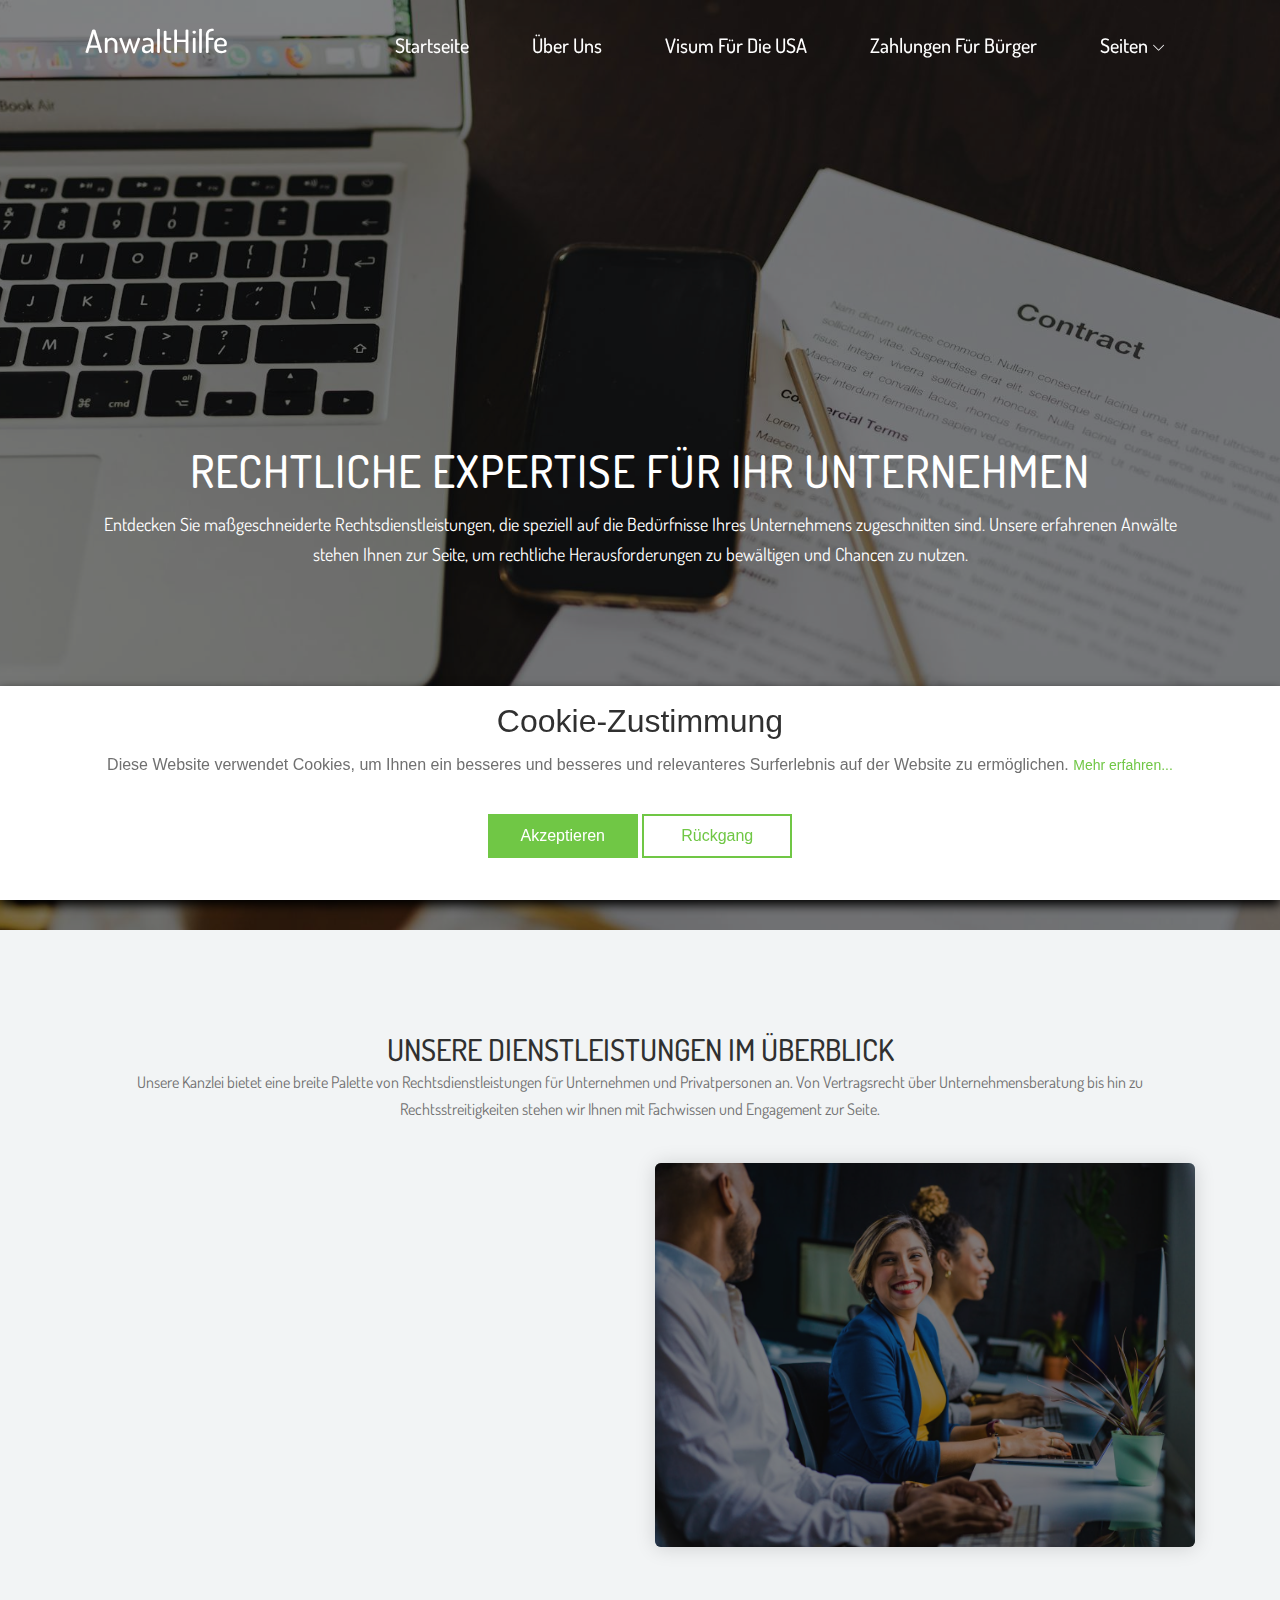
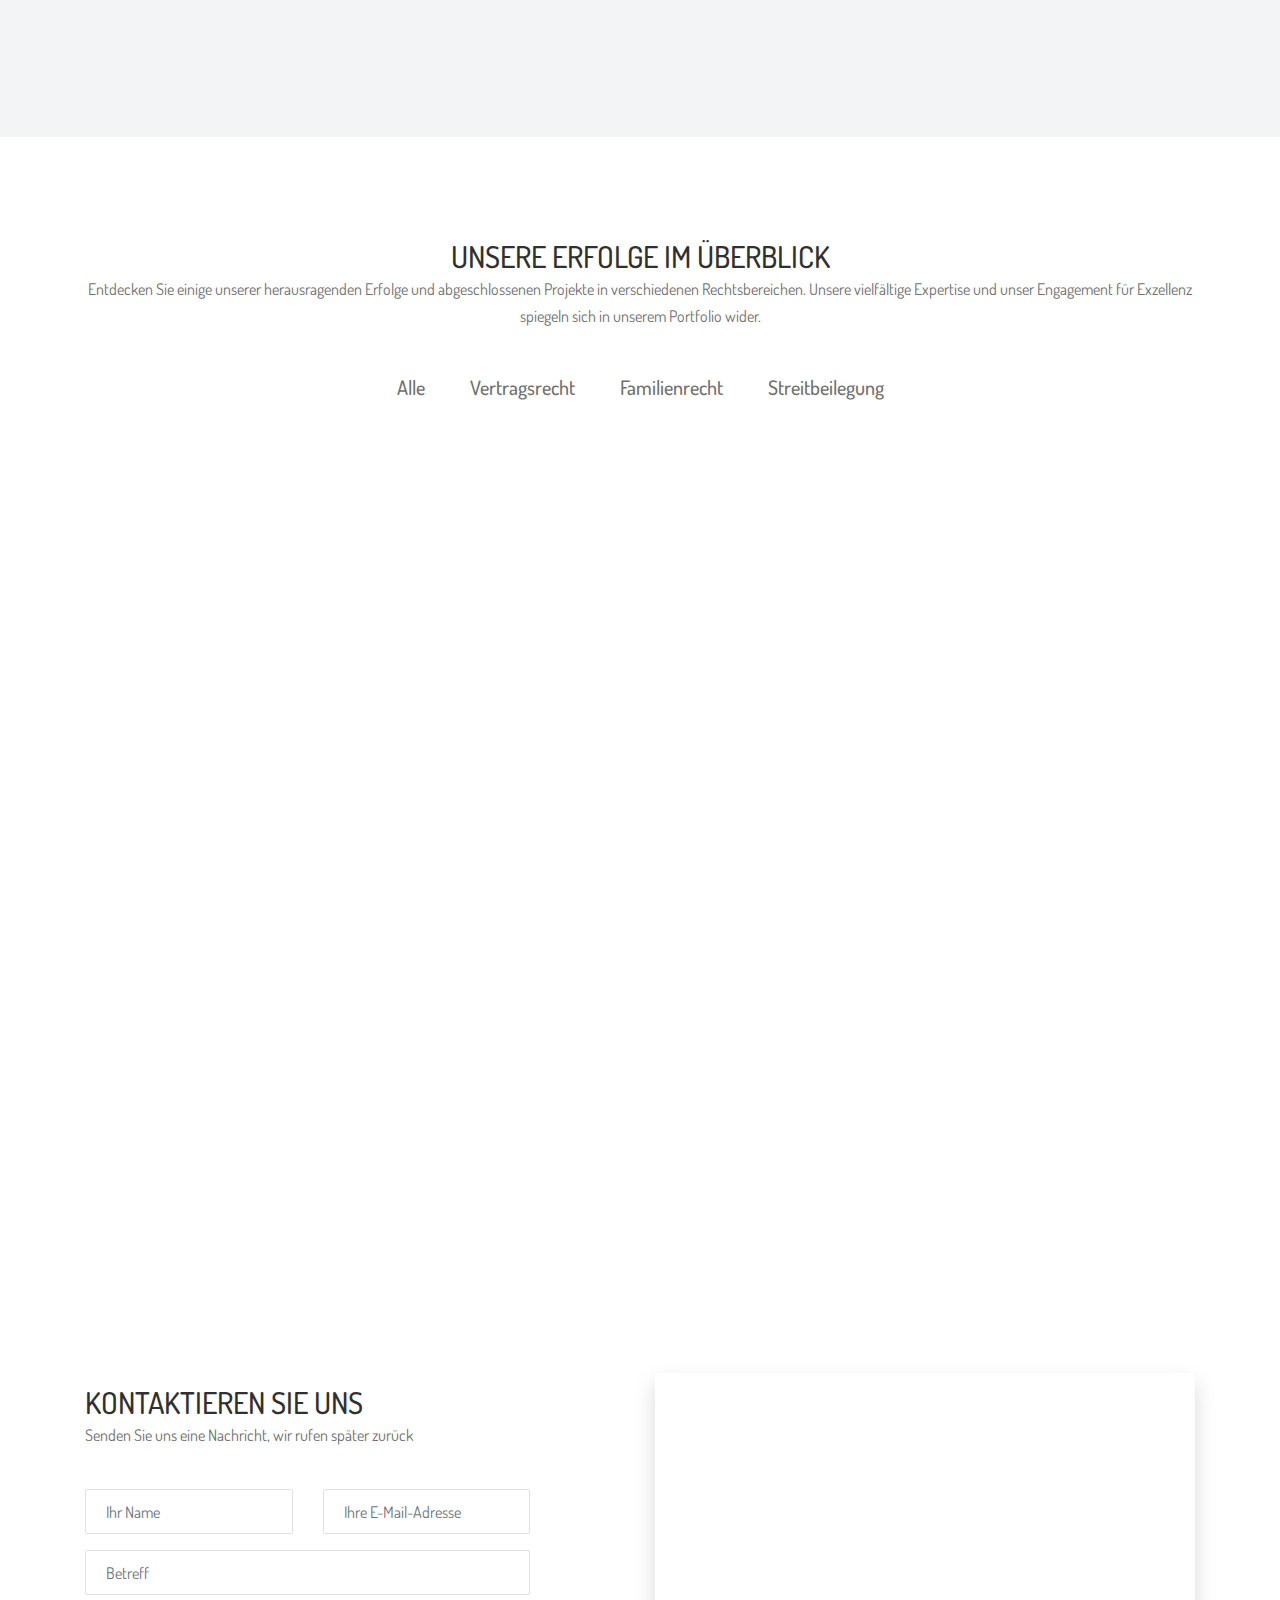
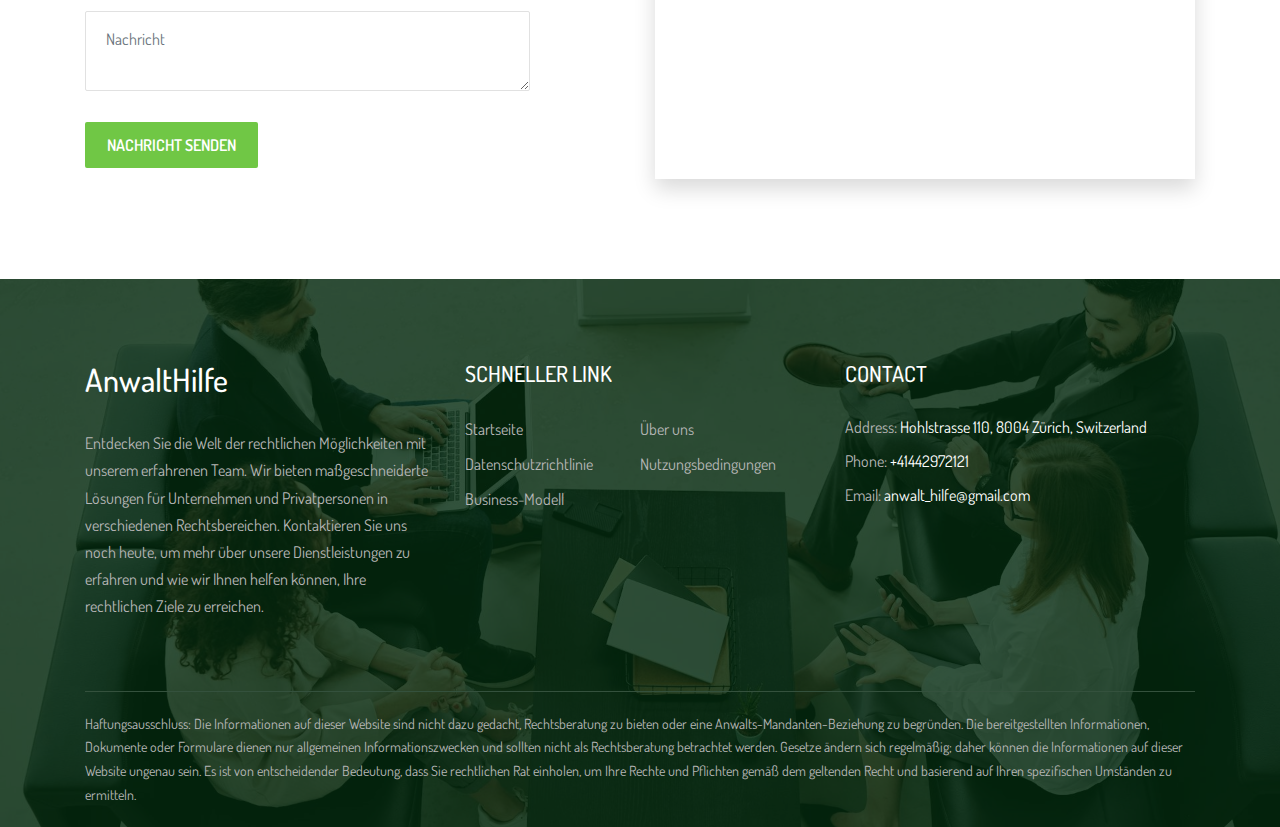
<file: index.html>
<!DOCTYPE html>
<html lang="en">
    <head>
        <meta charset="UTF-8" />
        <meta name="description" content="" />
        <meta http-equiv="X-UA-Compatible" content="IE=edge" />
        <meta
            name="viewport"
            content="width=device-width, initial-scale=1, shrink-to-fit=no"
        />
        <!-- The above 4 meta tags *must* come first in the head; any other head content must come *after* these tags -->

        <!-- Title -->
        <title>AnwaltHilfe</title>

        <!-- Favicon -->
        <link rel="icon" href="img/core-img/favicon.ico" />

        <!-- Core Stylesheet -->
        <link rel="stylesheet" href="style.css" />
    </head>

    <body>
        <!-- Preloader -->
        <div class="preloader d-flex align-items-center justify-content-center">
            <div class="preloader-circle"></div>
            <div class="preloader-img">
                <img src="img/core-img/leaf.png" alt="" />
            </div>
        </div>

        <!-- ##### Header Area Start ##### -->
        <header class="header-area">
            <!-- ***** Navbar Area ***** -->
            <div class="alazea-main-menu">
                <div class="classy-nav-container breakpoint-off">
                    <div class="container">
                        <!-- Menu -->
                        <nav
                            class="classy-navbar justify-content-between"
                            id="alazeaNav"
                        >
                            <!-- Nav Brand -->
                            <a href="index.html" class="nav-brand"
                                ><h2 class="text-white">AnwaltHilfe</h2></a
                            >

                            <!-- Navbar Toggler -->
                            <div class="classy-navbar-toggler">
                                <span class="navbarToggler"
                                    ><span></span><span></span><span></span
                                ></span>
                            </div>

                            <!-- Menu -->
                            <div class="classy-menu">
                                <!-- Close Button -->
                                <div class="classycloseIcon">
                                    <div class="cross-wrap">
                                        <span class="top"></span
                                        ><span class="bottom"></span>
                                    </div>
                                </div>

                                <!-- Navbar Start -->
                                <div class="classynav">
                                    <ul>
                                        <li>
                                            <a href="index.html">Startseite</a>
                                        </li>
                                        <li>
                                            <a href="about.html">Über uns</a>
                                        </li>
                                        <li>
                                            <a href="visas.html"
                                                >Visum für die USA</a
                                            >
                                        </li>
                                        <li>
                                            <a href="processing-payments.html"
                                                >Zahlungen für Bürger</a
                                            >
                                        </li>
                                        <li>
                                            <a href="#">Seiten</a>
                                            <ul class="dropdown">
                                                <li>
                                                    <a href="testimonials.html"
                                                        >Bewertungen</a
                                                    >
                                                </li>
                                                <li>
                                                    <a href="team.html"
                                                        >Anwälte</a
                                                    >
                                                </li>
                                            </ul>
                                        </li>
                                    </ul>
                                </div>
                                <!-- Navbar End -->
                            </div>
                        </nav>

                        <!-- Search Form -->
                        <div class="search-form">
                            <form action="#" method="get">
                                <input
                                    type="search"
                                    name="search"
                                    id="search"
                                    placeholder="Type keywords &amp; press enter..."
                                />
                                <button type="submit" class="d-none"></button>
                            </form>
                            <!-- Close Icon -->
                            <div class="closeIcon">
                                <i class="fa fa-times" aria-hidden="true"></i>
                            </div>
                        </div>
                    </div>
                </div>
            </div>
        </header>
        <!-- ##### Header Area End ##### -->

        <!-- ##### Hero Area Start ##### -->
        <section class="hero-area">
            <div class="hero-post-slides owl-carousel">
                <!-- Single Hero Post -->
                <div class="single-hero-post bg-overlay">
                    <!-- Post Image -->
                    <div
                        class="slide-img bg-img"
                        style="background-image: url(img/bg-img/hero-bg-1.jpg)"
                    ></div>
                    <div class="container h-100">
                        <div class="row h-100 align-items-center">
                            <div class="col-12">
                                <!-- Post Content -->
                                <div class="hero-slides-content text-center">
                                    <h2>
                                        Rechtliche Expertise für Ihr Unternehmen
                                    </h2>
                                    <p>
                                        Entdecken Sie maßgeschneiderte
                                        Rechtsdienstleistungen, die speziell auf
                                        die Bedürfnisse Ihres Unternehmens
                                        zugeschnitten sind. Unsere erfahrenen
                                        Anwälte stehen Ihnen zur Seite, um
                                        rechtliche Herausforderungen zu
                                        bewältigen und Chancen zu nutzen.
                                    </p>
                                </div>
                            </div>
                        </div>
                    </div>
                </div>

                <!-- Single Hero Post -->
                <div class="single-hero-post bg-overlay">
                    <!-- Post Image -->
                    <div
                        class="slide-img bg-img"
                        style="background-image: url(img/bg-img/hero-bg-2.jpg)"
                    ></div>
                    <div class="container h-100">
                        <div class="row h-100 align-items-center">
                            <div class="col-12">
                                <!-- Post Content -->
                                <div class="hero-slides-content text-center">
                                    <h2>Rechtsberatung für Privatpersonen</h2>
                                    <p>
                                        Von Vertragsangelegenheiten bis hin zu
                                        persönlichen Rechtsfragen bieten wir
                                        individuelle Beratung und Unterstützung
                                        für Privatpersonen. Verlassen Sie sich
                                        auf unsere Fachkenntnisse, um Ihre
                                        rechtlichen Anliegen effektiv zu lösen.
                                    </p>
                                </div>
                            </div>
                        </div>
                    </div>
                </div>
            </div>
        </section>
        <!-- ##### Hero Area End ##### -->

        <!-- ##### Service Area Start ##### -->
        <section class="our-services-area bg-gray section-padding-100-0">
            <div class="container">
                <div class="row">
                    <div class="col-12">
                        <!-- Section Heading -->
                        <div class="section-heading text-center">
                            <h2>Unsere Dienstleistungen im Überblick</h2>
                            <p>
                                Unsere Kanzlei bietet eine breite Palette von
                                Rechtsdienstleistungen für Unternehmen und
                                Privatpersonen an. Von Vertragsrecht über
                                Unternehmensberatung bis hin zu
                                Rechtsstreitigkeiten stehen wir Ihnen mit
                                Fachwissen und Engagement zur Seite.
                            </p>
                        </div>
                    </div>
                </div>

                <div class="row justify-content-between">
                    <div class="col-12 col-lg-5">
                        <div class="alazea-service-area mb-100">
                            <!-- Single Service Area -->
                            <div
                                class="single-service-area d-flex align-items-center wow fadeInUp"
                                data-wow-delay="100ms"
                            >
                                <!-- Icon -->
                                <div class="service-icon mr-30">
                                    <img
                                        src="img/core-img/services-icon-1.png"
                                        alt=""
                                    />
                                </div>
                                <!-- Content -->
                                <div class="service-content">
                                    <h5>Fachkundige Rechtsberatung</h5>
                                    <p>
                                        Unsere hochqualifizierten Anwälte bieten
                                        Ihnen eine fundierte und
                                        vertrauenswürdige rechtliche Beratung,
                                        um Ihnen Sicherheit und Klarheit in
                                        rechtlichen Angelegenheiten zu
                                        gewährleisten.
                                    </p>
                                </div>
                            </div>

                            <!-- Single Service Area -->
                            <div
                                class="single-service-area d-flex align-items-center wow fadeInUp"
                                data-wow-delay="300ms"
                            >
                                <!-- Icon -->
                                <div class="service-icon mr-30">
                                    <img
                                        src="img/core-img/services-icon-2.png"
                                        alt=""
                                    />
                                </div>
                                <!-- Content -->
                                <div class="service-content">
                                    <h5>
                                        Persönliche Betreuung und Engagement
                                    </h5>
                                    <p>
                                        Bei uns stehen Sie im Mittelpunkt. Wir
                                        bieten Ihnen eine persönliche Betreuung
                                        und engagieren uns voll und ganz dafür,
                                        Ihre Bedürfnisse zu verstehen und Ihre
                                        Ziele zu erreichen.
                                    </p>
                                </div>
                            </div>

                            <!-- Single Service Area -->
                            <div
                                class="single-service-area d-flex align-items-center wow fadeInUp"
                                data-wow-delay="500ms"
                            >
                                <!-- Icon -->
                                <div class="service-icon mr-30">
                                    <img
                                        src="img/core-img/services-icon-3.png"
                                        alt=""
                                    />
                                </div>
                                <!-- Content -->
                                <div class="service-content">
                                    <h5>Tree Service &amp; Trimming</h5>
                                    <p>
                                        In Aenean purus, pretium sito amet
                                        sapien denim moste consectet sedoni urna
                                        placerat sodales.service its.
                                    </p>
                                </div>
                            </div>
                        </div>
                    </div>

                    <div class="col-12 col-lg-6">
                        <div class="alazea-video-area bg-overlay mb-100">
                            <img src="img/bg-img/services-1.jpg" alt="" />
                        </div>
                    </div>
                </div>
            </div>
        </section>
        <!-- ##### Service Area End ##### -->

        <!-- ##### Portfolio Area Start ##### -->
        <section class="alazea-portfolio-area section-padding-100-0">
            <div class="container">
                <div class="row">
                    <div class="col-12">
                        <!-- Section Heading -->
                        <div class="section-heading text-center">
                            <h2>Unsere Erfolge im Überblick</h2>
                            <p>
                                Entdecken Sie einige unserer herausragenden
                                Erfolge und abgeschlossenen Projekte in
                                verschiedenen Rechtsbereichen. Unsere
                                vielfältige Expertise und unser Engagement für
                                Exzellenz spiegeln sich in unserem Portfolio
                                wider.
                            </p>
                        </div>
                    </div>
                </div>
            </div>

            <div class="container-fluid">
                <div class="row">
                    <div class="col-12">
                        <div class="alazea-portfolio-filter">
                            <div class="portfolio-filter">
                                <button class="btn active" data-filter="*">
                                    Alle
                                </button>
                                <button class="btn" data-filter=".design">
                                    Vertragsrecht
                                </button>
                                <button class="btn" data-filter=".garden">
                                    Familienrecht
                                </button>
                                <button class="btn" data-filter=".home-design">
                                    Streitbeilegung
                                </button>
                            </div>
                        </div>
                    </div>
                </div>

                <div class="row alazea-portfolio">
                    <!-- Single Portfolio Area -->
                    <div
                        class="col-12 col-sm-6 col-lg-3 single_portfolio_item design home-design wow fadeInUp"
                        data-wow-delay="100ms"
                    >
                        <!-- Portfolio Thumbnail -->
                        <div
                            class="portfolio-thumbnail bg-img"
                            style="
                                background-image: url(img/bg-img/portfolio-1.jpg);
                            "
                        ></div>
                        <!-- Portfolio Hover Text -->
                        <div class="portfolio-hover-overlay">
                            <a
                                href="img/bg-img/portfolio-1.jpg"
                                class="portfolio-img d-flex align-items-center justify-content-center"
                                title="Portfolio 1"
                            >
                                <div class="port-hover-text">
                                    <h3>Unternehmensgründungen</h3>
                                </div>
                            </a>
                        </div>
                    </div>

                    <!-- Single Portfolio Area -->
                    <div
                        class="col-12 col-sm-6 col-lg-3 single_portfolio_item garden wow fadeInUp"
                        data-wow-delay="200ms"
                    >
                        <!-- Portfolio Thumbnail -->
                        <div
                            class="portfolio-thumbnail bg-img"
                            style="
                                background-image: url(img/bg-img/portfolio-2.jpg);
                            "
                        ></div>
                        <!-- Portfolio Hover Text -->
                        <div class="portfolio-hover-overlay">
                            <a
                                href="img/bg-img/portfolio-2.jpg"
                                class="portfolio-img d-flex align-items-center justify-content-center"
                                title="Portfolio 2"
                            >
                                <div class="port-hover-text">
                                    <h3>
                                        Vertragsverhandlungen und -erstellung
                                    </h3>
                                </div>
                            </a>
                        </div>
                    </div>

                    <!-- Single Portfolio Area -->
                    <div
                        class="col-12 col-sm-6 col-lg-3 single_portfolio_item garden design wow fadeInUp"
                        data-wow-delay="300ms"
                    >
                        <!-- Portfolio Thumbnail -->
                        <div
                            class="portfolio-thumbnail bg-img"
                            style="
                                background-image: url(img/bg-img/portfolio-3.jpg);
                            "
                        ></div>
                        <!-- Portfolio Hover Text -->
                        <div class="portfolio-hover-overlay">
                            <a
                                href="img/bg-img/portfolio-3.jpg"
                                class="portfolio-img d-flex align-items-center justify-content-center"
                                title="Portfolio 3"
                            >
                                <div class="port-hover-text">
                                    <h3>
                                        Streitbeilegung und Schiedsverfahren
                                    </h3>
                                </div>
                            </a>
                        </div>
                    </div>

                    <!-- Single Portfolio Area -->
                    <div
                        class="col-12 col-sm-6 col-lg-3 single_portfolio_item garden office-design wow fadeInUp"
                        data-wow-delay="400ms"
                    >
                        <!-- Portfolio Thumbnail -->
                        <div
                            class="portfolio-thumbnail bg-img"
                            style="
                                background-image: url(img/bg-img/portfolio-4.jpg);
                            "
                        ></div>
                        <!-- Portfolio Hover Text -->
                        <div class="portfolio-hover-overlay">
                            <a
                                href="img/bg-img/portfolio-4.jpg"
                                class="portfolio-img d-flex align-items-center justify-content-center"
                                title="Portfolio 4"
                            >
                                <div class="port-hover-text">
                                    <h3>Geistiges Eigentum und Markenrecht</h3>
                                </div>
                            </a>
                        </div>
                    </div>

                    <!-- Single Portfolio Area -->
                    <div
                        class="col-12 col-sm-6 col-lg-3 single_portfolio_item design office-design wow fadeInUp"
                        data-wow-delay="100ms"
                    >
                        <!-- Portfolio Thumbnail -->
                        <div
                            class="portfolio-thumbnail bg-img"
                            style="
                                background-image: url(img/bg-img/portfolio-5.jpg);
                            "
                        ></div>
                        <!-- Portfolio Hover Text -->
                        <div class="portfolio-hover-overlay">
                            <a
                                href="img/bg-img/portfolio-5.jpg"
                                class="portfolio-img d-flex align-items-center justify-content-center"
                                title="Portfolio 5"
                            >
                                <div class="port-hover-text">
                                    <h3>Familienrechtliche Angelegenheiten</h3>
                                </div>
                            </a>
                        </div>
                    </div>

                    <!-- Single Portfolio Area -->
                    <div
                        class="col-12 col-sm-6 col-lg-3 single_portfolio_item garden wow fadeInUp"
                        data-wow-delay="200ms"
                    >
                        <!-- Portfolio Thumbnail -->
                        <div
                            class="portfolio-thumbnail bg-img"
                            style="
                                background-image: url(img/bg-img/portfolio-6.jpg);
                            "
                        ></div>
                        <!-- Portfolio Hover Text -->
                        <div class="portfolio-hover-overlay">
                            <a
                                href="img/bg-img/portfolio-6.jpg"
                                class="portfolio-img d-flex align-items-center justify-content-center"
                                title="Portfolio 6"
                            >
                                <div class="port-hover-text">
                                    <h3>Immobilien- und Mietrechtsfragen</h3>
                                </div>
                            </a>
                        </div>
                    </div>

                    <!-- Single Portfolio Area -->
                    <div
                        class="col-12 col-lg-6 single_portfolio_item home-design wow fadeInUp"
                        data-wow-delay="300ms"
                    >
                        <!-- Portfolio Thumbnail -->
                        <div
                            class="portfolio-thumbnail bg-img"
                            style="
                                background-image: url(img/bg-img/portfolio-7.jpg);
                            "
                        ></div>
                        <!-- Portfolio Hover Text -->
                        <div class="portfolio-hover-overlay">
                            <a
                                href="img/bg-img/portfolio-7.jpg"
                                class="portfolio-img d-flex align-items-center justify-content-center"
                                title="Portfolio 7"
                            >
                                <div class="port-hover-text">
                                    <h3>
                                        Compliance-Beratung und -Implementierung
                                    </h3>
                                </div>
                            </a>
                        </div>
                    </div>
                </div>
            </div>
        </section>
        <!-- ##### Portfolio Area End ##### -->

        <!-- ##### Contact Area Start ##### -->
        <section class="contact-area section-padding-100-0">
            <div class="container">
                <div class="row align-items-center justify-content-between">
                    <div class="col-12 col-lg-5">
                        <!-- Abschnittsüberschrift -->
                        <div class="section-heading">
                            <h2>KONTAKTIEREN SIE UNS</h2>
                            <p>
                                Senden Sie uns eine Nachricht, wir rufen später
                                zurück
                            </p>
                        </div>
                        <!-- Kontaktformularbereich -->
                        <div class="contact-form-area mb-100">
                            <form action="#" method="post">
                                <div class="row">
                                    <div class="col-12 col-sm-6">
                                        <div class="form-group">
                                            <input
                                                type="text"
                                                class="form-control"
                                                id="contact-name"
                                                placeholder="Ihr Name"
                                            />
                                        </div>
                                    </div>
                                    <div class="col-12 col-sm-6">
                                        <div class="form-group">
                                            <input
                                                type="email"
                                                class="form-control"
                                                placeholder="Ihre E-Mail-Adresse"
                                                id="email"
                                            />
                                            <div
                                                id="result"
                                                style="color: red"
                                            ></div>
                                        </div>
                                    </div>
                                    <div class="col-12">
                                        <div class="form-group">
                                            <input
                                                type="text"
                                                class="form-control"
                                                id="contact-subject"
                                                placeholder="Betreff"
                                            />
                                        </div>
                                    </div>
                                    <div class="col-12">
                                        <div class="form-group">
                                            <textarea
                                                class="form-control"
                                                name="message"
                                                id="message"
                                                cols="30"
                                                rows="10"
                                                placeholder="Nachricht"
                                            ></textarea>
                                        </div>
                                    </div>
                                    <div class="col-12">
                                        <button
                                            type="submit"
                                            class="btn alazea-btn mt-15"
                                            id="submit"
                                            onclick="sendForm()"
                                        >
                                            Nachricht senden
                                        </button>
                                    </div>
                                </div>
                            </form>
                        </div>
                    </div>

                    <div class="col-12 col-lg-6">
                        <!-- Google Maps -->
                        <div class="map-area mb-100">
                            <iframe
                                src="https://www.google.com/maps/embed?pb=!1m14!1m8!1m3!1d2550.0246191769675!2d8.523786489036654!3d47.37962146782889!3m2!1i1024!2i768!4f13.1!3m3!1m2!1s0x47900a17bca8a0eb%3A0xbc16db78831ce076!2sWWF%20Schweiz!5e0!3m2!1suk!2sua!4v1718211110758!5m2!1suk!2sua"
                                width="100%"
                                height="450"
                                style="border: 0"
                                allowfullscreen=""
                                loading="lazy"
                                referrerpolicy="no-referrer-when-downgrade"
                            ></iframe>
                        </div>
                    </div>
                </div>
            </div>
        </section>
        <!-- ##### Contact Area End ##### -->

        <!-- ##### Footer Area Start ##### -->
        <footer
            class="footer-area bg-img"
            style="background-image: url(img/bg-img/footer-bg.jpg)"
        >
            <!-- Main Footer Area -->
            <div class="main-footer-area">
                <div class="container">
                    <div class="row">
                        <!-- Single Footer Widget -->
                        <div class="col-12 col-sm-6 col-lg-4">
                            <div class="single-footer-widget">
                                <div class="footer-logo mb-30">
                                    <a href="index.html" class="nav-brand"
                                        ><h2 class="text-white">
                                            AnwaltHilfe
                                        </h2></a
                                    >
                                </div>
                                <p>
                                    Entdecken Sie die Welt der rechtlichen
                                    Möglichkeiten mit unserem erfahrenen Team.
                                    Wir bieten maßgeschneiderte Lösungen für
                                    Unternehmen und Privatpersonen in
                                    verschiedenen Rechtsbereichen. Kontaktieren
                                    Sie uns noch heute, um mehr über unsere
                                    Dienstleistungen zu erfahren und wie wir
                                    Ihnen helfen können, Ihre rechtlichen Ziele
                                    zu erreichen.
                                </p>
                            </div>
                        </div>

                        <!-- Single Footer Widget -->
                        <div class="col-12 col-sm-6 col-lg-4">
                            <div class="single-footer-widget">
                                <div class="widget-title">
                                    <h5>SCHNELLER LINK</h5>
                                </div>
                                <nav class="widget-nav">
                                    <ul>
                                        <li>
                                            <a href="index.html">Startseite</a>
                                        </li>
                                        <li>
                                            <a href="about.html">Über uns</a>
                                        </li>
                                        <li>
                                            <a href="privacy-policy.html"
                                                >Datenschutzrichtlinie</a
                                            >
                                        </li>
                                        <li>
                                            <a href="terms-of-use.html"
                                                >Nutzungsbedingungen</a
                                            >
                                        </li>
                                        <li>
                                            <a href="bussines-model.html"
                                                >Business-Modell</a
                                            >
                                        </li>
                                    </ul>
                                </nav>
                            </div>
                        </div>

                        <!-- Single Footer Widget -->
                        <div class="col-12 col-sm-6 col-lg-4">
                            <div class="single-footer-widget">
                                <div class="widget-title">
                                    <h5>CONTACT</h5>
                                </div>

                                <div class="contact-information">
                                    <p>
                                        <span>Address:</span> Hohlstrasse 110,
                                        8004 Zürich, Switzerland
                                    </p>
                                    <p><span>Phone:</span> +41442972121</p>
                                    <p>
                                        <span>Email:</span>
                                        anwalt_hilfe@gmail.com
                                    </p>
                                </div>
                            </div>
                        </div>
                    </div>
                </div>
            </div>

            <!-- Footer Bottom Area -->
            <div class="footer-bottom-area">
                <div class="container">
                    <div class="row">
                        <div class="col-12">
                            <div class="border-line"></div>
                        </div>
                        <!-- Copywrite Text -->
                        <div class="col-12 col-md-12">
                            <div class="copywrite-text">
                                <p>
                                    Haftungsausschluss: Die Informationen auf
                                    dieser Website sind nicht dazu gedacht,
                                    Rechtsberatung zu bieten oder eine
                                    Anwalts-Mandanten-Beziehung zu begründen.
                                    Die bereitgestellten Informationen,
                                    Dokumente oder Formulare dienen nur
                                    allgemeinen Informationszwecken und sollten
                                    nicht als Rechtsberatung betrachtet werden.
                                    Gesetze ändern sich regelmäßig; daher können
                                    die Informationen auf dieser Website ungenau
                                    sein. Es ist von entscheidender Bedeutung,
                                    dass Sie rechtlichen Rat einholen, um Ihre
                                    Rechte und Pflichten gemäß dem geltenden
                                    Recht und basierend auf Ihren spezifischen
                                    Umständen zu ermitteln.
                                </p>
                            </div>
                        </div>
                    </div>
                </div>
            </div>
        </footer>
        <!-- ##### Footer Area End ##### -->

        <!-- Cookie banner -->
        <div class="cookie-wrapper show">
            <div>
                <i class="bx bx-cookie"></i>
                <h2 style="text-align: center">Cookie-Zustimmung</h2>
            </div>

            <div class="data">
                <p>
                    Diese Website verwendet Cookies, um Ihnen ein besseres und
                    besseres und relevanteres Surferlebnis auf der Website zu
                    ermöglichen.
                    <a href="#">Mehr erfahren...</a>
                </p>
            </div>

            <div class="buttons">
                <button class="cookie-button" id="acceptBtn">
                    Akzeptieren
                </button>
                <button class="cookie-button" id="declineBtn">Rückgang</button>
            </div>
        </div>
        <!-- End Cookie banner -->

        <!-- ##### All Javascript Files ##### -->
        <!-- jQuery-2.2.4 js -->
        <script src="js/jquery/jquery-2.2.4.min.js"></script>
        <!-- Popper js -->
        <script src="js/bootstrap/popper.min.js"></script>
        <!-- Bootstrap js -->
        <script src="js/bootstrap/bootstrap.min.js"></script>
        <!-- All Plugins js -->
        <script src="js/plugins/plugins.js"></script>
        <!-- Active js -->
        <script src="js/active.js"></script>
        <script src="js/cookiebanner.js"></script>
        <script src="js/contact-form.js"></script>
    </body>
</html>
</file>
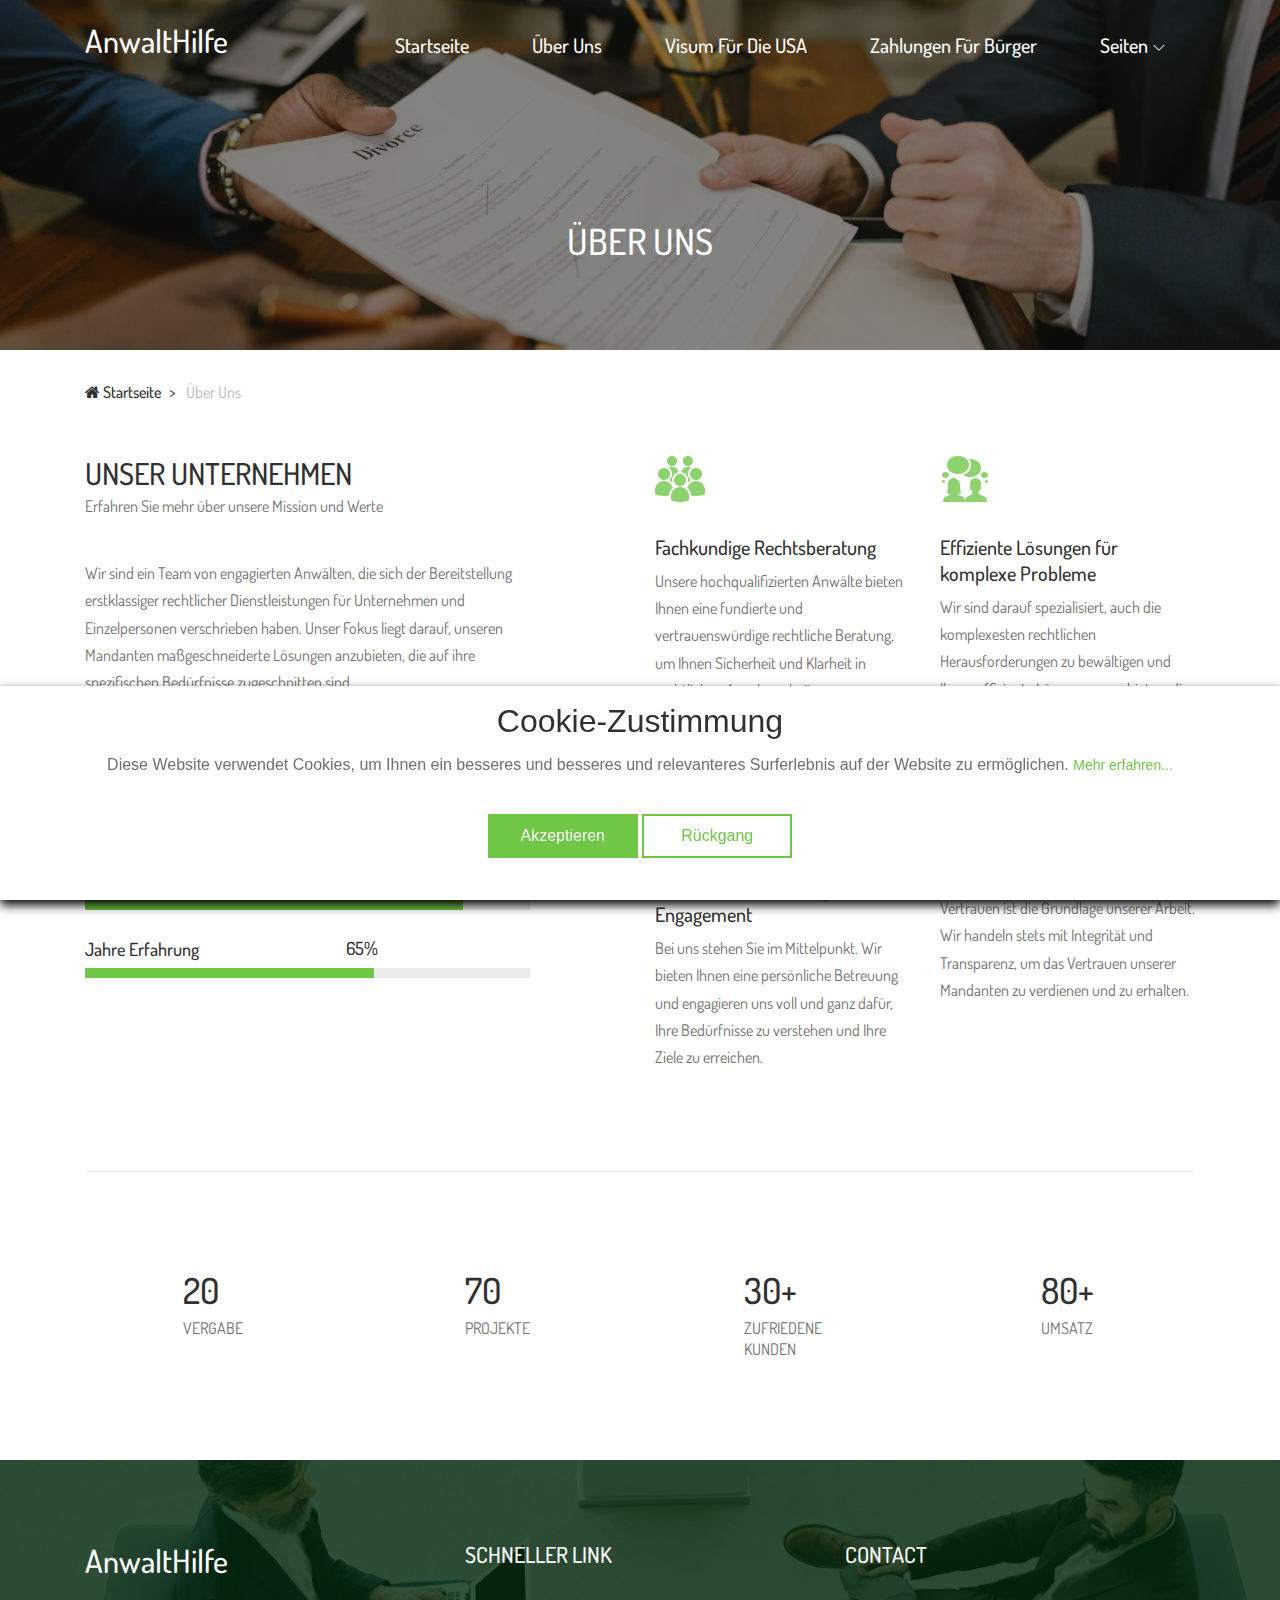
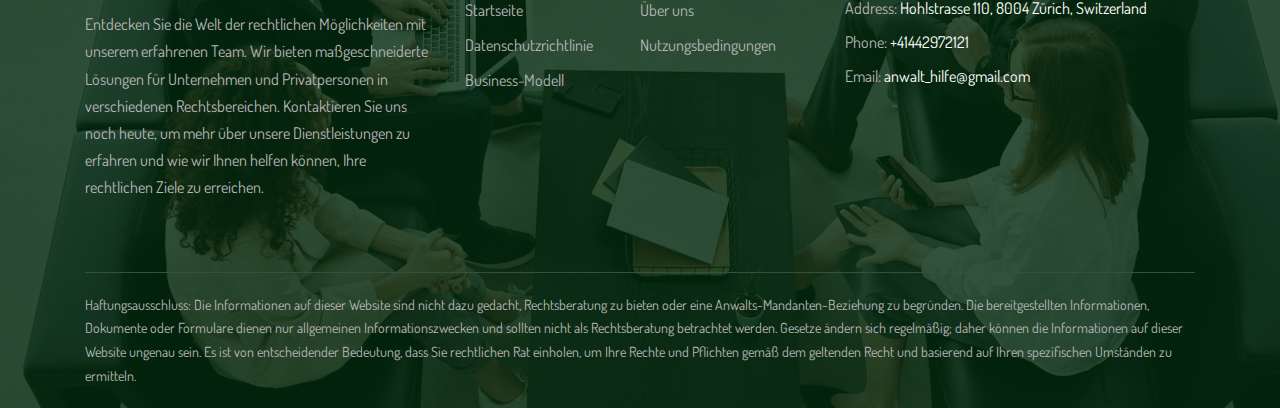
<file: about.html>
<!DOCTYPE html>
<html lang="en">
    <head>
        <meta charset="UTF-8" />
        <meta name="description" content="" />
        <meta http-equiv="X-UA-Compatible" content="IE=edge" />
        <meta
            name="viewport"
            content="width=device-width, initial-scale=1, shrink-to-fit=no"
        />
        <!-- The above 4 meta tags *must* come first in the head; any other head content must come *after* these tags -->

        <!-- Title -->
        <title>AnwaltHilfe</title>

        <!-- Favicon -->
        <link rel="icon" href="img/core-img/favicon.ico" />

        <!-- Core Stylesheet -->
        <link rel="stylesheet" href="style.css" />
    </head>

    <body>
        <!-- Preloader -->
        <div class="preloader d-flex align-items-center justify-content-center">
            <div class="preloader-circle"></div>
            <div class="preloader-img">
                <img src="img/core-img/leaf.png" alt="" />
            </div>
        </div>

        <!-- ##### Header Area Start ##### -->
        <header class="header-area">
            <!-- ***** Navbar Area ***** -->
            <div class="alazea-main-menu">
                <div class="classy-nav-container breakpoint-off">
                    <div class="container">
                        <!-- Menu -->
                        <nav
                            class="classy-navbar justify-content-between"
                            id="alazeaNav"
                        >
                            <!-- Nav Brand -->
                            <a href="index.html" class="nav-brand"
                                ><h2 class="text-white">AnwaltHilfe</h2></a
                            >

                            <!-- Navbar Toggler -->
                            <div class="classy-navbar-toggler">
                                <span class="navbarToggler"
                                    ><span></span><span></span><span></span
                                ></span>
                            </div>

                            <!-- Menu -->
                            <div class="classy-menu">
                                <!-- Close Button -->
                                <div class="classycloseIcon">
                                    <div class="cross-wrap">
                                        <span class="top"></span
                                        ><span class="bottom"></span>
                                    </div>
                                </div>

                                <!-- Navbar Start -->
                                <div class="classynav">
                                    <ul>
                                        <li>
                                            <a href="index.html">Startseite</a>
                                        </li>
                                        <li>
                                            <a href="about.html">Über uns</a>
                                        </li>
                                        <li>
                                            <a href="visas.html"
                                                >Visum für die USA</a
                                            >
                                        </li>
                                        <li>
                                            <a href="processing-payments.html"
                                                >Zahlungen für Bürger</a
                                            >
                                        </li>
                                        <li>
                                            <a href="#">Seiten</a>
                                            <ul class="dropdown">
                                                <li>
                                                    <a href="testimonials.html"
                                                        >Bewertungen</a
                                                    >
                                                </li>
                                                <li>
                                                    <a href="team.html"
                                                        >Anwälte</a
                                                    >
                                                </li>
                                            </ul>
                                        </li>
                                    </ul>
                                </div>
                                <!-- Navbar End -->
                            </div>
                        </nav>

                        <!-- Search Form -->
                        <div class="search-form">
                            <form action="#" method="get">
                                <input
                                    type="search"
                                    name="search"
                                    id="search"
                                    placeholder="Type keywords &amp; press enter..."
                                />
                                <button type="submit" class="d-none"></button>
                            </form>
                            <!-- Close Icon -->
                            <div class="closeIcon">
                                <i class="fa fa-times" aria-hidden="true"></i>
                            </div>
                        </div>
                    </div>
                </div>
            </div>
        </header>
        <!-- ##### Header Area End ##### -->

        <!-- ##### Breadcrumb Area Start ##### -->
        <div class="breadcrumb-area">
            <!-- Top Breadcrumb Area -->
            <div
                class="top-breadcrumb-area bg-img bg-overlay d-flex align-items-center justify-content-center"
                style="background-image: url(img/bg-img/hero-bg-2.jpg)"
            >
                <h2>Über Uns</h2>
            </div>

            <div class="container">
                <div class="row">
                    <div class="col-12">
                        <nav aria-label="breadcrumb">
                            <ol class="breadcrumb">
                                <li class="breadcrumb-item">
                                    <a href="#"
                                        ><i class="fa fa-home"></i>
                                        Startseite</a
                                    >
                                </li>
                                <li
                                    class="breadcrumb-item active"
                                    aria-current="page"
                                >
                                    Über Uns
                                </li>
                            </ol>
                        </nav>
                    </div>
                </div>
            </div>
        </div>
        <!-- ##### Breadcrumb Area End ##### -->

        <!-- ##### About Area Start ##### -->
        <section class="about-us-area">
            <div class="container">
                <div class="row justify-content-between">
                    <div class="col-12 col-lg-5">
                        <!-- Section Heading -->
                        <div class="section-heading">
                            <h2>Unser Unternehmen</h2>
                            <p>
                                Erfahren Sie mehr über unsere Mission und Werte
                            </p>
                        </div>
                        <p>
                            Wir sind ein Team von engagierten Anwälten, die sich
                            der Bereitstellung erstklassiger rechtlicher
                            Dienstleistungen für Unternehmen und Einzelpersonen
                            verschrieben haben. Unser Fokus liegt darauf,
                            unseren Mandanten maßgeschneiderte Lösungen
                            anzubieten, die auf ihre spezifischen Bedürfnisse
                            zugeschnitten sind.
                        </p>

                        <!-- Progress Bar Content Area -->
                        <div class="alazea-progress-bar mb-50">
                            <!-- Single Progress Bar -->
                            <div class="single_progress_bar">
                                <p>Rechtsexperten</p>
                                <div id="bar1" class="barfiller">
                                    <div class="tipWrap">
                                        <span class="tip"></span>
                                    </div>
                                    <span
                                        class="fill"
                                        data-percentage="80"
                                    ></span>
                                </div>
                            </div>

                            <!-- Single Progress Bar -->
                            <div class="single_progress_bar">
                                <p>Erfolgreiche Fälle</p>
                                <div id="bar2" class="barfiller">
                                    <div class="tipWrap">
                                        <span class="tip"></span>
                                    </div>
                                    <span
                                        class="fill"
                                        data-percentage="70"
                                    ></span>
                                </div>
                            </div>

                            <!-- Single Progress Bar -->
                            <div class="single_progress_bar">
                                <p>Zufriedene Mandanten</p>
                                <div id="bar3" class="barfiller">
                                    <div class="tipWrap">
                                        <span class="tip"></span>
                                    </div>
                                    <span
                                        class="fill"
                                        data-percentage="85"
                                    ></span>
                                </div>
                            </div>

                            <!-- Single Progress Bar -->
                            <div class="single_progress_bar">
                                <p>Jahre Erfahrung</p>
                                <div id="bar4" class="barfiller">
                                    <div class="tipWrap">
                                        <span class="tip"></span>
                                    </div>
                                    <span
                                        class="fill"
                                        data-percentage="65"
                                    ></span>
                                </div>
                            </div>
                        </div>
                    </div>

                    <div class="col-12 col-lg-6">
                        <div class="alazea-benefits-area">
                            <div class="row">
                                <!-- Single Benefits Area -->
                                <div class="col-12 col-sm-6">
                                    <div class="single-benefits-area">
                                        <img
                                            src="img/core-img/services-icon-4.png"
                                            alt=""
                                        />
                                        <h5>Fachkundige Rechtsberatung</h5>
                                        <p>
                                            Unsere hochqualifizierten Anwälte
                                            bieten Ihnen eine fundierte und
                                            vertrauenswürdige rechtliche
                                            Beratung, um Ihnen Sicherheit und
                                            Klarheit in rechtlichen
                                            Angelegenheiten zu gewährleisten.
                                        </p>
                                    </div>
                                </div>

                                <!-- Single Benefits Area -->
                                <div class="col-12 col-sm-6">
                                    <div class="single-benefits-area">
                                        <img
                                            src="img/core-img/services-icon-5.png"
                                            alt=""
                                        />
                                        <h5>
                                            Effiziente Lösungen für komplexe
                                            Probleme
                                        </h5>
                                        <p>
                                            Wir sind darauf spezialisiert, auch
                                            die komplexesten rechtlichen
                                            Herausforderungen zu bewältigen und
                                            Ihnen effiziente Lösungen
                                            anzubieten, die Zeit und Ressourcen
                                            sparen.
                                        </p>
                                    </div>
                                </div>

                                <!-- Single Benefits Area -->
                                <div class="col-12 col-sm-6">
                                    <div class="single-benefits-area">
                                        <img
                                            src="img/core-img/services-icon-6.png"
                                            alt=""
                                        />
                                        <h5>
                                            Persönliche Betreuung und Engagement
                                        </h5>
                                        <p>
                                            Bei uns stehen Sie im Mittelpunkt.
                                            Wir bieten Ihnen eine persönliche
                                            Betreuung und engagieren uns voll
                                            und ganz dafür, Ihre Bedürfnisse zu
                                            verstehen und Ihre Ziele zu
                                            erreichen.
                                        </p>
                                    </div>
                                </div>

                                <!-- Single Benefits Area -->
                                <div class="col-12 col-sm-6">
                                    <div class="single-benefits-area">
                                        <img
                                            src="img/core-img/services-icon-7.png"
                                            alt=""
                                        />
                                        <h5>Vertrauen und Integrität</h5>
                                        <p>
                                            Vertrauen ist die Grundlage unserer
                                            Arbeit. Wir handeln stets mit
                                            Integrität und Transparenz, um das
                                            Vertrauen unserer Mandanten zu
                                            verdienen und zu erhalten.
                                        </p>
                                    </div>
                                </div>
                            </div>
                        </div>
                    </div>
                </div>
            </div>

            <div class="container">
                <div class="row">
                    <div class="col-12">
                        <div class="border-line"></div>
                    </div>
                </div>
            </div>
        </section>
        <!-- ##### About Area End ##### -->

        <!-- ##### Cool Facts Area Start ##### -->
        <section class="cool-facts-area bg-img section-padding-100-0">
            <div class="container">
                <div class="row">
                    <!-- Einzelner Bereich für beeindruckende Fakten -->
                    <div class="col-6 col-sm-6 col-md-3">
                        <div
                            class="single-cool-fact d-flex align-items-center justify-content-center mb-100"
                        >
                            <div class="cf-content">
                                <h2><span class="counter">20</span></h2>
                                <h6>VERGABE</h6>
                            </div>
                        </div>
                    </div>

                    <!-- Einzelner Bereich für beeindruckende Fakten -->
                    <div class="col-6 col-sm-6 col-md-3">
                        <div
                            class="single-cool-fact d-flex align-items-center justify-content-center mb-100"
                        >
                            <div class="cf-content">
                                <h2><span class="counter">70</span></h2>
                                <h6>PROJEKTE</h6>
                            </div>
                        </div>
                    </div>

                    <!-- Einzelner Bereich für beeindruckende Fakten -->
                    <div class="col-6 col-sm-6 col-md-3">
                        <div
                            class="single-cool-fact d-flex align-items-center justify-content-center mb-100"
                        >
                            <div class="cf-content">
                                <h2><span class="counter">30</span>+</h2>
                                <h6>
                                    ZUFRIEDENE <br />
                                    KUNDEN
                                </h6>
                            </div>
                        </div>
                    </div>

                    <!-- Einzelner Bereich für beeindruckende Fakten -->
                    <div class="col-6 col-sm-6 col-md-3">
                        <div
                            class="single-cool-fact d-flex align-items-center justify-content-center mb-100"
                        >
                            <div class="cf-content">
                                <h2><span class="counter">80</span>+</h2>
                                <h6>UMSATZ</h6>
                            </div>
                        </div>
                    </div>
                </div>
            </div>
        </section>

        <!-- ##### Cool Facts Area End ##### -->

        <!-- ##### Footer Area Start ##### -->
        <footer
            class="footer-area bg-img"
            style="background-image: url(img/bg-img/footer-bg.jpg)"
        >
            <!-- Main Footer Area -->
            <div class="main-footer-area">
                <div class="container">
                    <div class="row">
                        <!-- Single Footer Widget -->
                        <div class="col-12 col-sm-6 col-lg-4">
                            <div class="single-footer-widget">
                                <div class="footer-logo mb-30">
                                    <a href="index.html" class="nav-brand"
                                        ><h2 class="text-white">
                                            AnwaltHilfe
                                        </h2></a
                                    >
                                </div>
                                <p>
                                    Entdecken Sie die Welt der rechtlichen
                                    Möglichkeiten mit unserem erfahrenen Team.
                                    Wir bieten maßgeschneiderte Lösungen für
                                    Unternehmen und Privatpersonen in
                                    verschiedenen Rechtsbereichen. Kontaktieren
                                    Sie uns noch heute, um mehr über unsere
                                    Dienstleistungen zu erfahren und wie wir
                                    Ihnen helfen können, Ihre rechtlichen Ziele
                                    zu erreichen.
                                </p>
                            </div>
                        </div>

                        <!-- Single Footer Widget -->
                        <div class="col-12 col-sm-6 col-lg-4">
                            <div class="single-footer-widget">
                                <div class="widget-title">
                                    <h5>SCHNELLER LINK</h5>
                                </div>
                                <nav class="widget-nav">
                                    <ul>
                                        <li>
                                            <a href="index.html">Startseite</a>
                                        </li>
                                        <li>
                                            <a href="about.html">Über uns</a>
                                        </li>
                                        <li>
                                            <a href="privacy-policy.html"
                                                >Datenschutzrichtlinie</a
                                            >
                                        </li>
                                        <li>
                                            <a href="terms-of-use.html"
                                                >Nutzungsbedingungen</a
                                            >
                                        </li>
                                        <li>
                                            <a href="bussines-model.html"
                                                >Business-Modell</a
                                            >
                                        </li>
                                    </ul>
                                </nav>
                            </div>
                        </div>

                        <!-- Single Footer Widget -->
                        <div class="col-12 col-sm-6 col-lg-4">
                            <div class="single-footer-widget">
                                <div class="widget-title">
                                    <h5>CONTACT</h5>
                                </div>

                                <div class="contact-information">
                                    <p>
                                        <span>Address:</span> Hohlstrasse 110,
                                        8004 Zürich, Switzerland
                                    </p>
                                    <p><span>Phone:</span> +41442972121</p>
                                    <p>
                                        <span>Email:</span>
                                        anwalt_hilfe@gmail.com
                                    </p>
                                </div>
                            </div>
                        </div>
                    </div>
                </div>
            </div>

            <!-- Footer Bottom Area -->
            <div class="footer-bottom-area">
                <div class="container">
                    <div class="row">
                        <div class="col-12">
                            <div class="border-line"></div>
                        </div>
                        <!-- Copywrite Text -->
                        <div class="col-12 col-md-12">
                            <div class="copywrite-text">
                                <p>
                                    Haftungsausschluss: Die Informationen auf
                                    dieser Website sind nicht dazu gedacht,
                                    Rechtsberatung zu bieten oder eine
                                    Anwalts-Mandanten-Beziehung zu begründen.
                                    Die bereitgestellten Informationen,
                                    Dokumente oder Formulare dienen nur
                                    allgemeinen Informationszwecken und sollten
                                    nicht als Rechtsberatung betrachtet werden.
                                    Gesetze ändern sich regelmäßig; daher können
                                    die Informationen auf dieser Website ungenau
                                    sein. Es ist von entscheidender Bedeutung,
                                    dass Sie rechtlichen Rat einholen, um Ihre
                                    Rechte und Pflichten gemäß dem geltenden
                                    Recht und basierend auf Ihren spezifischen
                                    Umständen zu ermitteln.
                                </p>
                            </div>
                        </div>
                    </div>
                </div>
            </div>
        </footer>
        <!-- ##### Footer Area End ##### -->

        <!-- Cookie banner -->
        <div class="cookie-wrapper show">
            <div>
                <i class="bx bx-cookie"></i>
                <h2 style="text-align: center">Cookie-Zustimmung</h2>
            </div>

            <div class="data">
                <p>
                    Diese Website verwendet Cookies, um Ihnen ein besseres und
                    besseres und relevanteres Surferlebnis auf der Website zu
                    ermöglichen.
                    <a href="#">Mehr erfahren...</a>
                </p>
            </div>

            <div class="buttons">
                <button class="cookie-button" id="acceptBtn">
                    Akzeptieren
                </button>
                <button class="cookie-button" id="declineBtn">Rückgang</button>
            </div>
        </div>
        <!-- End Cookie banner -->

        <!-- ##### All Javascript Files ##### -->
        <!-- jQuery-2.2.4 js -->
        <script src="js/jquery/jquery-2.2.4.min.js"></script>
        <!-- Popper js -->
        <script src="js/bootstrap/popper.min.js"></script>
        <!-- Bootstrap js -->
        <script src="js/bootstrap/bootstrap.min.js"></script>
        <!-- All Plugins js -->
        <script src="js/plugins/plugins.js"></script>
        <!-- Active js -->
        <script src="js/active.js"></script>
        <script src="js/cookiebanner.js"></script>
    </body>
</html>
</file>
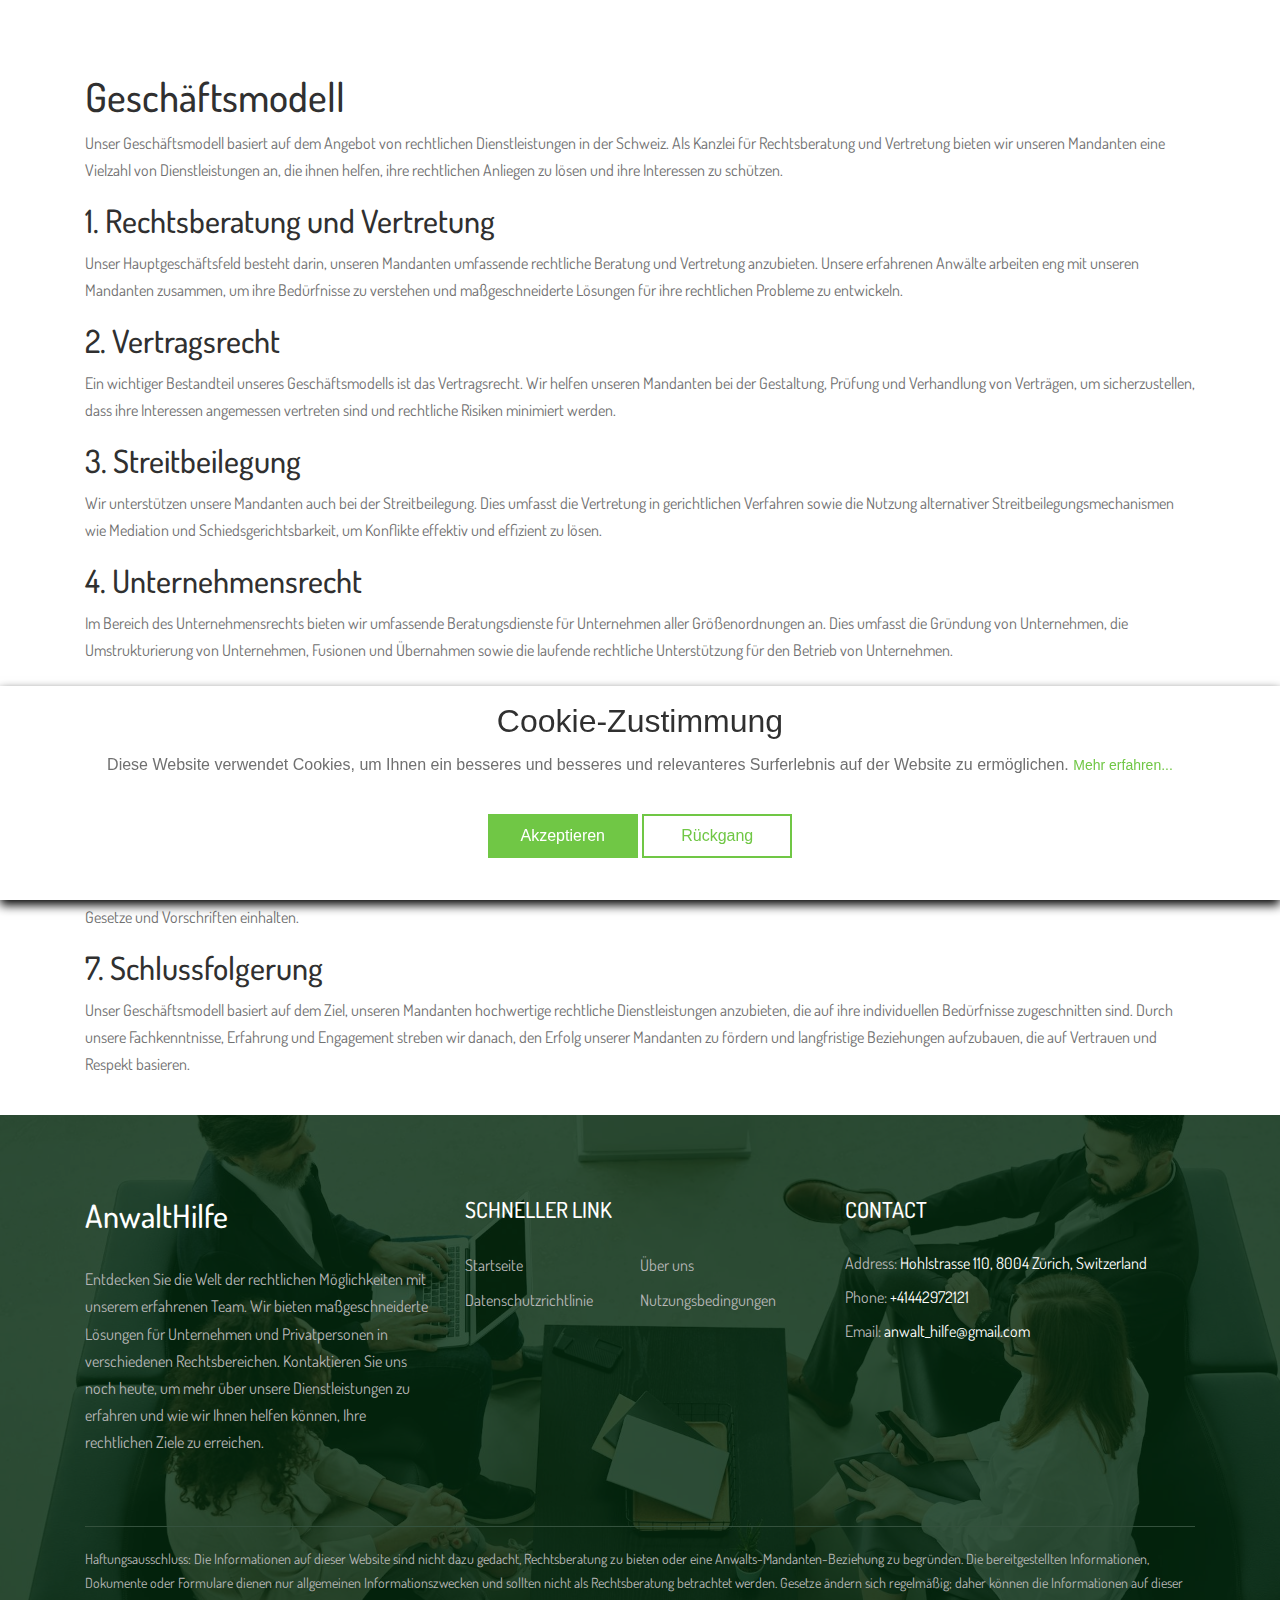
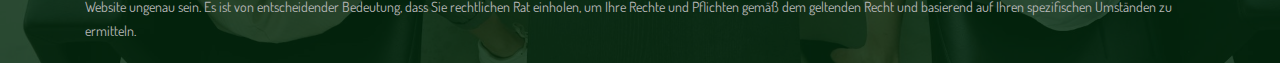
<file: bussines-model.html>
<!DOCTYPE html>
<html lang="en">
    <head>
        <meta charset="UTF-8" />
        <meta name="description" content="" />
        <meta http-equiv="X-UA-Compatible" content="IE=edge" />
        <meta
            name="viewport"
            content="width=device-width, initial-scale=1, shrink-to-fit=no"
        />
        <!-- Title -->
        <title>AnwaltHilfe</title>

        <!-- Favicon -->
        <link rel="icon" href="img/core-img/favicon.ico" />

        <!-- Core Stylesheet -->
        <link rel="stylesheet" href="style.css" />
    </head>

    <body>
        <!-- Preloader -->
        <div class="preloader d-flex align-items-center justify-content-center">
            <div class="preloader-circle"></div>
            <div class="preloader-img">
                <img src="img/core-img/leaf.png" alt="" />
            </div>
        </div>

        <!-- ##### Header Area Start ##### -->
        <header class="header-area">
            <!-- ***** Navbar Area ***** -->
            <div class="alazea-main-menu">
                <div class="classy-nav-container breakpoint-off">
                    <div class="container">
                        <!-- Menu -->
                        <nav
                            class="classy-navbar justify-content-between"
                            id="alazeaNav"
                        >
                            <!-- Nav Brand -->
                            <a href="index.html" class="nav-brand"
                                ><h2 class="text-white">AnwaltHilfe</h2></a
                            >

                            <!-- Navbar Toggler -->
                            <div class="classy-navbar-toggler">
                                <span class="navbarToggler"
                                    ><span></span><span></span><span></span
                                ></span>
                            </div>

                            <!-- Menu -->
                            <div class="classy-menu">
                                <!-- Close Button -->
                                <div class="classycloseIcon">
                                    <div class="cross-wrap">
                                        <span class="top"></span
                                        ><span class="bottom"></span>
                                    </div>
                                </div>

                                <!-- Navbar Start -->
                                <div class="classynav">
                                    <ul>
                                        <li>
                                            <a href="index.html">Startseite</a>
                                        </li>
                                        <li>
                                            <a href="about.html">Über uns</a>
                                        </li>
                                        <li>
                                            <a href="visas.html"
                                                >Visum für die USA</a
                                            >
                                        </li>
                                        <li>
                                            <a href="processing-payments.html"
                                                >Zahlungen für Bürger</a
                                            >
                                        </li>
                                        <li>
                                            <a href="#">Seiten</a>
                                            <ul class="dropdown">
                                                <li>
                                                    <a href="testimonials.html"
                                                        >Bewertungen</a
                                                    >
                                                </li>
                                                <li>
                                                    <a href="team.html"
                                                        >Anwälte</a
                                                    >
                                                </li>
                                            </ul>
                                        </li>
                                    </ul>
                                </div>
                                <!-- Navbar End -->
                            </div>
                        </nav>

                        <!-- Search Form -->
                        <div class="search-form">
                            <form action="#" method="get">
                                <input
                                    type="search"
                                    name="search"
                                    id="search"
                                    placeholder="Type keywords &amp; press enter..."
                                />
                                <button type="submit" class="d-none"></button>
                            </form>
                            <!-- Close Icon -->
                            <div class="closeIcon">
                                <i class="fa fa-times" aria-hidden="true"></i>
                            </div>
                        </div>
                    </div>
                </div>
            </div>
        </header>
        <!-- ##### Header Area End ##### -->

        <main>
            <article
                class="container additional-wrapper"
                style="margin-top: 50px"
            >
                <div class="page__content" style="padding: 20px 0px">
                    <h1>Geschäftsmodell</h1>
                    <p>
                        Unser Geschäftsmodell basiert auf dem Angebot von
                        rechtlichen Dienstleistungen in der Schweiz. Als Kanzlei
                        für Rechtsberatung und Vertretung bieten wir unseren
                        Mandanten eine Vielzahl von Dienstleistungen an, die
                        ihnen helfen, ihre rechtlichen Anliegen zu lösen und
                        ihre Interessen zu schützen.
                    </p>

                    <h2>1. Rechtsberatung und Vertretung</h2>
                    <p>
                        Unser Hauptgeschäftsfeld besteht darin, unseren
                        Mandanten umfassende rechtliche Beratung und Vertretung
                        anzubieten. Unsere erfahrenen Anwälte arbeiten eng mit
                        unseren Mandanten zusammen, um ihre Bedürfnisse zu
                        verstehen und maßgeschneiderte Lösungen für ihre
                        rechtlichen Probleme zu entwickeln.
                    </p>

                    <h2>2. Vertragsrecht</h2>
                    <p>
                        Ein wichtiger Bestandteil unseres Geschäftsmodells ist
                        das Vertragsrecht. Wir helfen unseren Mandanten bei der
                        Gestaltung, Prüfung und Verhandlung von Verträgen, um
                        sicherzustellen, dass ihre Interessen angemessen
                        vertreten sind und rechtliche Risiken minimiert werden.
                    </p>

                    <h2>3. Streitbeilegung</h2>
                    <p>
                        Wir unterstützen unsere Mandanten auch bei der
                        Streitbeilegung. Dies umfasst die Vertretung in
                        gerichtlichen Verfahren sowie die Nutzung alternativer
                        Streitbeilegungsmechanismen wie Mediation und
                        Schiedsgerichtsbarkeit, um Konflikte effektiv und
                        effizient zu lösen.
                    </p>

                    <h2>4. Unternehmensrecht</h2>
                    <p>
                        Im Bereich des Unternehmensrechts bieten wir umfassende
                        Beratungsdienste für Unternehmen aller Größenordnungen
                        an. Dies umfasst die Gründung von Unternehmen, die
                        Umstrukturierung von Unternehmen, Fusionen und
                        Übernahmen sowie die laufende rechtliche Unterstützung
                        für den Betrieb von Unternehmen.
                    </p>

                    <h2>5. Immobilienrecht</h2>
                    <p>
                        Das Immobilienrecht ist ein weiterer Schwerpunkt unserer
                        Tätigkeit. Wir beraten unsere Mandanten bei
                        immobilienbezogenen Transaktionen wie dem Kauf, Verkauf
                        und der Vermietung von Immobilien sowie bei der Lösung
                        von immobilienrechtlichen Streitigkeiten.
                    </p>

                    <h2>6. Datenschutz und Compliance</h2>
                    <p>
                        Angesichts der zunehmenden Bedeutung von Datenschutz und
                        Compliance helfen wir unseren Mandanten dabei, die
                        Datenschutzbestimmungen einzuhalten und
                        Compliance-Risiken zu minimieren. Wir bieten
                        Beratungsdienste zur Datenschutz- und
                        Compliance-Strategie sowie Schulungen und Audits an, um
                        sicherzustellen, dass unsere Mandanten die geltenden
                        Gesetze und Vorschriften einhalten.
                    </p>

                    <h2>7. Schlussfolgerung</h2>
                    <p>
                        Unser Geschäftsmodell basiert auf dem Ziel, unseren
                        Mandanten hochwertige rechtliche Dienstleistungen
                        anzubieten, die auf ihre individuellen Bedürfnisse
                        zugeschnitten sind. Durch unsere Fachkenntnisse,
                        Erfahrung und Engagement streben wir danach, den Erfolg
                        unserer Mandanten zu fördern und langfristige
                        Beziehungen aufzubauen, die auf Vertrauen und Respekt
                        basieren.
                    </p>
                </div>
            </article>
        </main>

        <!-- ##### Footer Area Start ##### -->
        <footer
            class="footer-area bg-img"
            style="background-image: url(img/bg-img/footer-bg.jpg)"
        >
            <!-- Main Footer Area -->
            <div class="main-footer-area">
                <div class="container">
                    <div class="row">
                        <!-- Single Footer Widget -->
                        <div class="col-12 col-sm-6 col-lg-4">
                            <div class="single-footer-widget">
                                <div class="footer-logo mb-30">
                                    <a href="index.html" class="nav-brand"
                                        ><h2 class="text-white">
                                            AnwaltHilfe
                                        </h2></a
                                    >
                                </div>
                                <p>
                                    Entdecken Sie die Welt der rechtlichen
                                    Möglichkeiten mit unserem erfahrenen Team.
                                    Wir bieten maßgeschneiderte Lösungen für
                                    Unternehmen und Privatpersonen in
                                    verschiedenen Rechtsbereichen. Kontaktieren
                                    Sie uns noch heute, um mehr über unsere
                                    Dienstleistungen zu erfahren und wie wir
                                    Ihnen helfen können, Ihre rechtlichen Ziele
                                    zu erreichen.
                                </p>
                            </div>
                        </div>

                        <!-- Single Footer Widget -->
                        <div class="col-12 col-sm-6 col-lg-4">
                            <div class="single-footer-widget">
                                <div class="widget-title">
                                    <h5>SCHNELLER LINK</h5>
                                </div>
                                <nav class="widget-nav">
                                    <ul>
                                        <li>
                                            <a href="index.html">Startseite</a>
                                        </li>
                                        <li>
                                            <a href="about.html">Über uns</a>
                                        </li>
                                        <li>
                                            <a href="privacy-policy.html"
                                                >Datenschutzrichtlinie</a
                                            >
                                        </li>
                                        <li>
                                            <a href="terms-of-use.html"
                                                >Nutzungsbedingungen</a
                                            >
                                        </li>
                                    </ul>
                                </nav>
                            </div>
                        </div>

                        <!-- Single Footer Widget -->
                        <div class="col-12 col-sm-6 col-lg-4">
                            <div class="single-footer-widget">
                                <div class="widget-title">
                                    <h5>CONTACT</h5>
                                </div>

                                <div class="contact-information">
                                    <p>
                                        <span>Address:</span> Hohlstrasse 110,
                                        8004 Zürich, Switzerland
                                    </p>
                                    <p><span>Phone:</span> +41442972121</p>
                                    <p>
                                        <span>Email:</span>
                                        anwalt_hilfe@gmail.com
                                    </p>
                                </div>
                            </div>
                        </div>
                    </div>
                </div>
            </div>

            <!-- Footer Bottom Area -->
            <div class="footer-bottom-area">
                <div class="container">
                    <div class="row">
                        <div class="col-12">
                            <div class="border-line"></div>
                        </div>
                        <!-- Copywrite Text -->
                        <div class="col-12 col-md-12">
                            <div class="copywrite-text">
                                <p>
                                    Haftungsausschluss: Die Informationen auf
                                    dieser Website sind nicht dazu gedacht,
                                    Rechtsberatung zu bieten oder eine
                                    Anwalts-Mandanten-Beziehung zu begründen.
                                    Die bereitgestellten Informationen,
                                    Dokumente oder Formulare dienen nur
                                    allgemeinen Informationszwecken und sollten
                                    nicht als Rechtsberatung betrachtet werden.
                                    Gesetze ändern sich regelmäßig; daher können
                                    die Informationen auf dieser Website ungenau
                                    sein. Es ist von entscheidender Bedeutung,
                                    dass Sie rechtlichen Rat einholen, um Ihre
                                    Rechte und Pflichten gemäß dem geltenden
                                    Recht und basierend auf Ihren spezifischen
                                    Umständen zu ermitteln.
                                </p>
                            </div>
                        </div>
                    </div>
                </div>
            </div>
        </footer>
        <!-- ##### Footer Area End ##### -->

        <!-- Cookie banner -->
        <div class="cookie-wrapper show">
            <div>
                <i class="bx bx-cookie"></i>
                <h2 style="text-align: center">Cookie-Zustimmung</h2>
            </div>

            <div class="data">
                <p>
                    Diese Website verwendet Cookies, um Ihnen ein besseres und
                    besseres und relevanteres Surferlebnis auf der Website zu
                    ermöglichen.
                    <a href="#">Mehr erfahren...</a>
                </p>
            </div>

            <div class="buttons">
                <button class="cookie-button" id="acceptBtn">
                    Akzeptieren
                </button>
                <button class="cookie-button" id="declineBtn">Rückgang</button>
            </div>
        </div>
        <!-- End Cookie banner -->

        <!-- ##### All Javascript Files ##### -->
        <!-- jQuery-2.2.4 js -->
        <script src="js/jquery/jquery-2.2.4.min.js"></script>
        <!-- Popper js -->
        <script src="js/bootstrap/popper.min.js"></script>
        <!-- Bootstrap js -->
        <script src="js/bootstrap/bootstrap.min.js"></script>
        <!-- All Plugins js -->
        <script src="js/plugins/plugins.js"></script>
        <!-- Active js -->
        <script src="js/active.js"></script>
        <script src="js/cookiebanner.js"></script>
    </body>
</html>
</file>
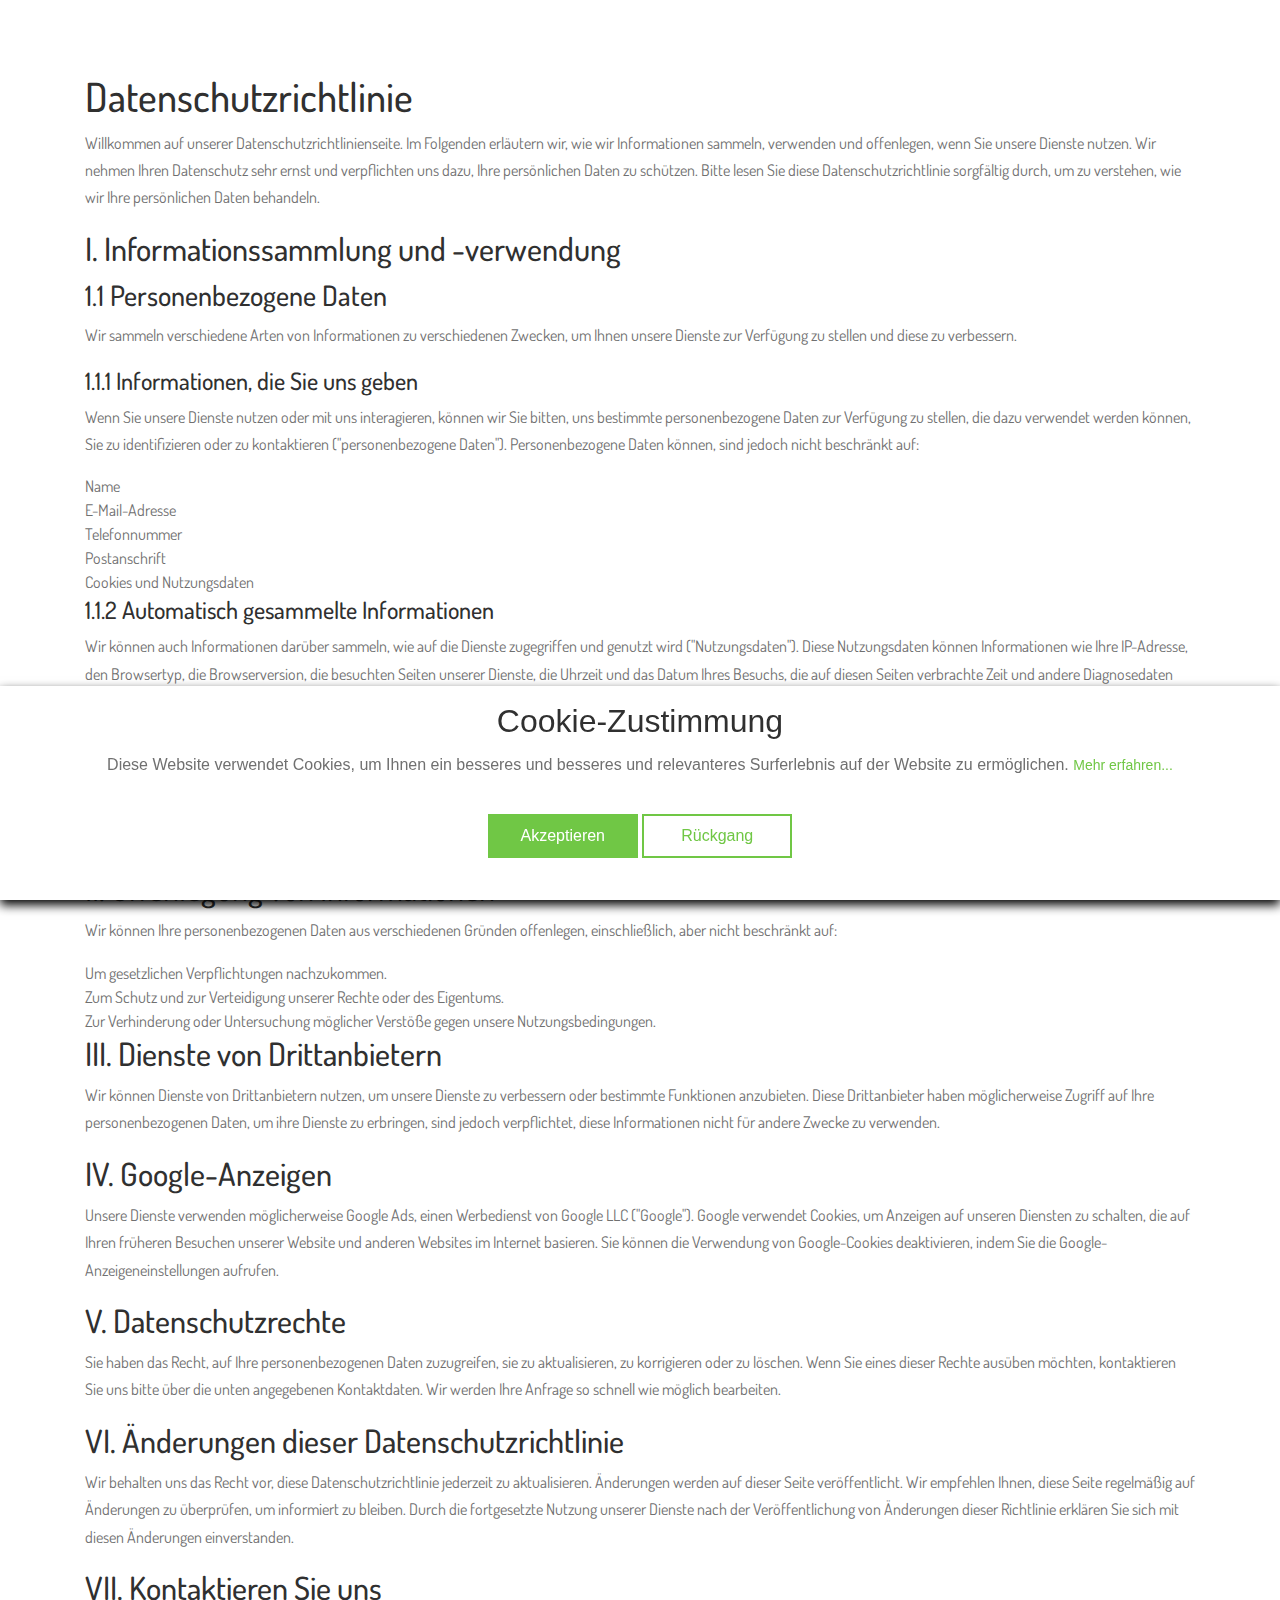
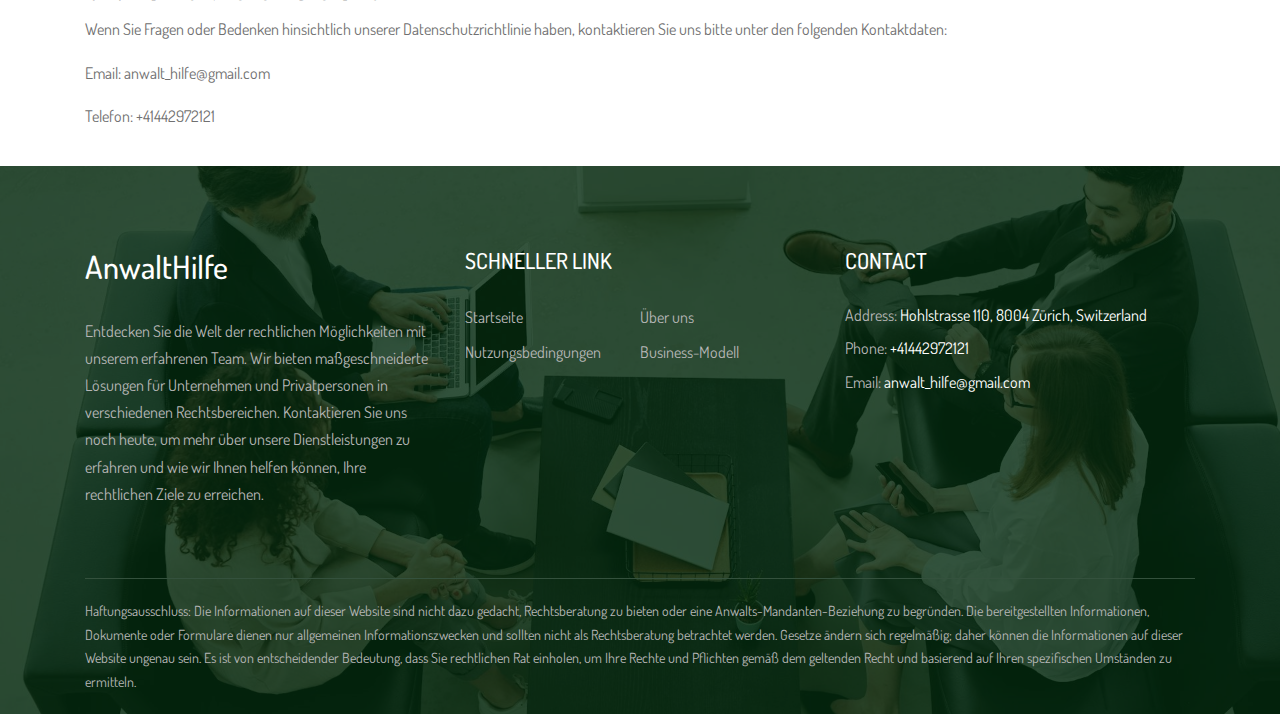
<file: privacy-policy.html>
<!DOCTYPE html>
<html lang="en">
    <head>
        <meta charset="UTF-8" />
        <meta name="description" content="" />
        <meta http-equiv="X-UA-Compatible" content="IE=edge" />
        <meta
            name="viewport"
            content="width=device-width, initial-scale=1, shrink-to-fit=no"
        />
        <!-- Title -->
        <title>AnwaltHilfe</title>

        <!-- Favicon -->
        <link rel="icon" href="img/core-img/favicon.ico" />

        <!-- Core Stylesheet -->
        <link rel="stylesheet" href="style.css" />
    </head>

    <body>
        <!-- Preloader -->
        <div class="preloader d-flex align-items-center justify-content-center">
            <div class="preloader-circle"></div>
            <div class="preloader-img">
                <img src="img/core-img/leaf.png" alt="" />
            </div>
        </div>

        <!-- ##### Header Area Start ##### -->
        <header class="header-area">
            <!-- ***** Navbar Area ***** -->
            <div class="alazea-main-menu">
                <div class="classy-nav-container breakpoint-off">
                    <div class="container">
                        <!-- Menu -->
                        <nav
                            class="classy-navbar justify-content-between"
                            id="alazeaNav"
                        >
                            <!-- Nav Brand -->
                            <a href="index.html" class="nav-brand"
                                ><h2 class="text-white">AnwaltHilfe</h2></a
                            >

                            <!-- Navbar Toggler -->
                            <div class="classy-navbar-toggler">
                                <span class="navbarToggler"
                                    ><span></span><span></span><span></span
                                ></span>
                            </div>

                            <!-- Menu -->
                            <div class="classy-menu">
                                <!-- Close Button -->
                                <div class="classycloseIcon">
                                    <div class="cross-wrap">
                                        <span class="top"></span
                                        ><span class="bottom"></span>
                                    </div>
                                </div>

                                <!-- Navbar Start -->
                                <div class="classynav">
                                    <ul>
                                        <li>
                                            <a href="index.html">Startseite</a>
                                        </li>
                                        <li>
                                            <a href="about.html">Über uns</a>
                                        </li>
                                        <li>
                                            <a href="visas.html"
                                                >Visum für die USA</a
                                            >
                                        </li>
                                        <li>
                                            <a href="processing-payments.html"
                                                >Zahlungen für Bürger</a
                                            >
                                        </li>
                                        <li>
                                            <a href="#">Seiten</a>
                                            <ul class="dropdown">
                                                <li>
                                                    <a href="testimonials.html"
                                                        >Bewertungen</a
                                                    >
                                                </li>
                                                <li>
                                                    <a href="team.html"
                                                        >Anwälte</a
                                                    >
                                                </li>
                                            </ul>
                                        </li>
                                    </ul>
                                </div>
                                <!-- Navbar End -->
                            </div>
                        </nav>

                        <!-- Search Form -->
                        <div class="search-form">
                            <form action="#" method="get">
                                <input
                                    type="search"
                                    name="search"
                                    id="search"
                                    placeholder="Type keywords &amp; press enter..."
                                />
                                <button type="submit" class="d-none"></button>
                            </form>
                            <!-- Close Icon -->
                            <div class="closeIcon">
                                <i class="fa fa-times" aria-hidden="true"></i>
                            </div>
                        </div>
                    </div>
                </div>
            </div>
        </header>
        <!-- ##### Header Area End ##### -->
        <main>
            <article
                class="container additional-wrapper"
                style="margin-top: 50px"
            >
                <div class="page__content" style="padding: 20px 0px">
                    <h1>Datenschutzrichtlinie</h1>
                    <p>
                        Willkommen auf unserer Datenschutzrichtlinienseite. Im
                        Folgenden erläutern wir, wie wir Informationen sammeln,
                        verwenden und offenlegen, wenn Sie unsere Dienste
                        nutzen. Wir nehmen Ihren Datenschutz sehr ernst und
                        verpflichten uns dazu, Ihre persönlichen Daten zu
                        schützen. Bitte lesen Sie diese Datenschutzrichtlinie
                        sorgfältig durch, um zu verstehen, wie wir Ihre
                        persönlichen Daten behandeln.
                    </p>

                    <h2>I. Informationssammlung und -verwendung</h2>
                    <h3>1.1 Personenbezogene Daten</h3>
                    <p>
                        Wir sammeln verschiedene Arten von Informationen zu
                        verschiedenen Zwecken, um Ihnen unsere Dienste zur
                        Verfügung zu stellen und diese zu verbessern.
                    </p>
                    <h4>1.1.1 Informationen, die Sie uns geben</h4>
                    <p>
                        Wenn Sie unsere Dienste nutzen oder mit uns
                        interagieren, können wir Sie bitten, uns bestimmte
                        personenbezogene Daten zur Verfügung zu stellen, die
                        dazu verwendet werden können, Sie zu identifizieren oder
                        zu kontaktieren ("personenbezogene Daten").
                        Personenbezogene Daten können, sind jedoch nicht
                        beschränkt auf:
                    </p>
                    <ul>
                        <li>Name</li>
                        <li>E-Mail-Adresse</li>
                        <li>Telefonnummer</li>
                        <li>Postanschrift</li>
                        <li>Cookies und Nutzungsdaten</li>
                    </ul>

                    <h4>1.1.2 Automatisch gesammelte Informationen</h4>
                    <p>
                        Wir können auch Informationen darüber sammeln, wie auf
                        die Dienste zugegriffen und genutzt wird
                        ("Nutzungsdaten"). Diese Nutzungsdaten können
                        Informationen wie Ihre IP-Adresse, den Browsertyp, die
                        Browserversion, die besuchten Seiten unserer Dienste,
                        die Uhrzeit und das Datum Ihres Besuchs, die auf diesen
                        Seiten verbrachte Zeit und andere Diagnosedaten
                        umfassen.
                    </p>

                    <h4>
                        1.1.3 Verwendung von Cookies und Tracking-Technologien
                    </h4>
                    <p>
                        Wir verwenden Cookies und ähnliche
                        Tracking-Technologien, um Informationen zu sammeln und
                        Ihre Erfahrungen mit unseren Diensten zu verbessern.
                        Cookies sind kleine Dateien, die eine anonyme eindeutige
                        Kennung enthalten und von einem Webserver auf die
                        Festplatte Ihres Computers übertragen werden. Sie können
                        Ihren Browser so einstellen, dass er alle Cookies
                        ablehnt oder anzeigt, wann ein Cookie gesendet wird.
                        Wenn Sie jedoch keine Cookies akzeptieren, können Sie
                        möglicherweise einige Teile unserer Dienste nicht
                        nutzen.
                    </p>

                    <h2>II. Offenlegung von Informationen</h2>
                    <p>
                        Wir können Ihre personenbezogenen Daten aus
                        verschiedenen Gründen offenlegen, einschließlich, aber
                        nicht beschränkt auf:
                    </p>
                    <ul>
                        <li>Um gesetzlichen Verpflichtungen nachzukommen.</li>
                        <li>
                            Zum Schutz und zur Verteidigung unserer Rechte oder
                            des Eigentums.
                        </li>
                        <li>
                            Zur Verhinderung oder Untersuchung möglicher
                            Verstöße gegen unsere Nutzungsbedingungen.
                        </li>
                    </ul>

                    <h2>III. Dienste von Drittanbietern</h2>
                    <p>
                        Wir können Dienste von Drittanbietern nutzen, um unsere
                        Dienste zu verbessern oder bestimmte Funktionen
                        anzubieten. Diese Drittanbieter haben möglicherweise
                        Zugriff auf Ihre personenbezogenen Daten, um ihre
                        Dienste zu erbringen, sind jedoch verpflichtet, diese
                        Informationen nicht für andere Zwecke zu verwenden.
                    </p>

                    <h2>IV. Google-Anzeigen</h2>
                    <p>
                        Unsere Dienste verwenden möglicherweise Google Ads,
                        einen Werbedienst von Google LLC ("Google"). Google
                        verwendet Cookies, um Anzeigen auf unseren Diensten zu
                        schalten, die auf Ihren früheren Besuchen unserer
                        Website und anderen Websites im Internet basieren. Sie
                        können die Verwendung von Google-Cookies deaktivieren,
                        indem Sie die Google-Anzeigeneinstellungen aufrufen.
                    </p>

                    <h2>V. Datenschutzrechte</h2>
                    <p>
                        Sie haben das Recht, auf Ihre personenbezogenen Daten
                        zuzugreifen, sie zu aktualisieren, zu korrigieren oder
                        zu löschen. Wenn Sie eines dieser Rechte ausüben
                        möchten, kontaktieren Sie uns bitte über die unten
                        angegebenen Kontaktdaten. Wir werden Ihre Anfrage so
                        schnell wie möglich bearbeiten.
                    </p>

                    <h2>VI. Änderungen dieser Datenschutzrichtlinie</h2>
                    <p>
                        Wir behalten uns das Recht vor, diese
                        Datenschutzrichtlinie jederzeit zu aktualisieren.
                        Änderungen werden auf dieser Seite veröffentlicht. Wir
                        empfehlen Ihnen, diese Seite regelmäßig auf Änderungen
                        zu überprüfen, um informiert zu bleiben. Durch die
                        fortgesetzte Nutzung unserer Dienste nach der
                        Veröffentlichung von Änderungen dieser Richtlinie
                        erklären Sie sich mit diesen Änderungen einverstanden.
                    </p>

                    <h2>VII. Kontaktieren Sie uns</h2>
                    <p>
                        Wenn Sie Fragen oder Bedenken hinsichtlich unserer
                        Datenschutzrichtlinie haben, kontaktieren Sie uns bitte
                        unter den folgenden Kontaktdaten:
                    </p>
                    <p>Email: anwalt_hilfe@gmail.com</p>
                    <p>Telefon: +41442972121</p>
                </div>
            </article>
        </main>
        <!-- ##### Footer Area Start ##### -->
        <footer
            class="footer-area bg-img"
            style="background-image: url(img/bg-img/footer-bg.jpg)"
        >
            <!-- Main Footer Area -->
            <div class="main-footer-area">
                <div class="container">
                    <div class="row">
                        <!-- Single Footer Widget -->
                        <div class="col-12 col-sm-6 col-lg-4">
                            <div class="single-footer-widget">
                                <div class="footer-logo mb-30">
                                    <a href="index.html" class="nav-brand"
                                        ><h2 class="text-white">
                                            AnwaltHilfe
                                        </h2></a
                                    >
                                </div>
                                <p>
                                    Entdecken Sie die Welt der rechtlichen
                                    Möglichkeiten mit unserem erfahrenen Team.
                                    Wir bieten maßgeschneiderte Lösungen für
                                    Unternehmen und Privatpersonen in
                                    verschiedenen Rechtsbereichen. Kontaktieren
                                    Sie uns noch heute, um mehr über unsere
                                    Dienstleistungen zu erfahren und wie wir
                                    Ihnen helfen können, Ihre rechtlichen Ziele
                                    zu erreichen.
                                </p>
                            </div>
                        </div>

                        <!-- Single Footer Widget -->
                        <div class="col-12 col-sm-6 col-lg-4">
                            <div class="single-footer-widget">
                                <div class="widget-title">
                                    <h5>SCHNELLER LINK</h5>
                                </div>
                                <nav class="widget-nav">
                                    <ul>
                                        <li>
                                            <a href="index.html">Startseite</a>
                                        </li>
                                        <li>
                                            <a href="about.html">Über uns</a>
                                        </li>
                                        <li>
                                            <a href="terms-of-use.html"
                                                >Nutzungsbedingungen</a
                                            >
                                        </li>
                                        <li>
                                            <a href="bussines-model.html"
                                                >Business-Modell</a
                                            >
                                        </li>
                                    </ul>
                                </nav>
                            </div>
                        </div>

                        <!-- Single Footer Widget -->
                        <div class="col-12 col-sm-6 col-lg-4">
                            <div class="single-footer-widget">
                                <div class="widget-title">
                                    <h5>CONTACT</h5>
                                </div>

                                <div class="contact-information">
                                    <p>
                                        <span>Address:</span> Hohlstrasse 110,
                                        8004 Zürich, Switzerland
                                    </p>
                                    <p><span>Phone:</span> +41442972121</p>
                                    <p>
                                        <span>Email:</span>
                                        anwalt_hilfe@gmail.com
                                    </p>
                                </div>
                            </div>
                        </div>
                    </div>
                </div>
            </div>

            <!-- Footer Bottom Area -->
            <div class="footer-bottom-area">
                <div class="container">
                    <div class="row">
                        <div class="col-12">
                            <div class="border-line"></div>
                        </div>
                        <!-- Copywrite Text -->
                        <div class="col-12 col-md-12">
                            <div class="copywrite-text">
                                <p>
                                    Haftungsausschluss: Die Informationen auf
                                    dieser Website sind nicht dazu gedacht,
                                    Rechtsberatung zu bieten oder eine
                                    Anwalts-Mandanten-Beziehung zu begründen.
                                    Die bereitgestellten Informationen,
                                    Dokumente oder Formulare dienen nur
                                    allgemeinen Informationszwecken und sollten
                                    nicht als Rechtsberatung betrachtet werden.
                                    Gesetze ändern sich regelmäßig; daher können
                                    die Informationen auf dieser Website ungenau
                                    sein. Es ist von entscheidender Bedeutung,
                                    dass Sie rechtlichen Rat einholen, um Ihre
                                    Rechte und Pflichten gemäß dem geltenden
                                    Recht und basierend auf Ihren spezifischen
                                    Umständen zu ermitteln.
                                </p>
                            </div>
                        </div>
                    </div>
                </div>
            </div>
        </footer>
        <!-- ##### Footer Area End ##### -->

        <!-- Cookie banner -->
        <div class="cookie-wrapper show">
            <div>
                <i class="bx bx-cookie"></i>
                <h2 style="text-align: center">Cookie-Zustimmung</h2>
            </div>

            <div class="data">
                <p>
                    Diese Website verwendet Cookies, um Ihnen ein besseres und
                    besseres und relevanteres Surferlebnis auf der Website zu
                    ermöglichen.
                    <a href="#">Mehr erfahren...</a>
                </p>
            </div>

            <div class="buttons">
                <button class="cookie-button" id="acceptBtn">
                    Akzeptieren
                </button>
                <button class="cookie-button" id="declineBtn">Rückgang</button>
            </div>
        </div>
        <!-- End Cookie banner -->

        <!-- ##### All Javascript Files ##### -->
        <!-- jQuery-2.2.4 js -->
        <script src="js/jquery/jquery-2.2.4.min.js"></script>
        <!-- Popper js -->
        <script src="js/bootstrap/popper.min.js"></script>
        <!-- Bootstrap js -->
        <script src="js/bootstrap/bootstrap.min.js"></script>
        <!-- All Plugins js -->
        <script src="js/plugins/plugins.js"></script>
        <!-- Active js -->
        <script src="js/active.js"></script>
        <script src="js/cookiebanner.js"></script>
    </body>
</html>
</file>
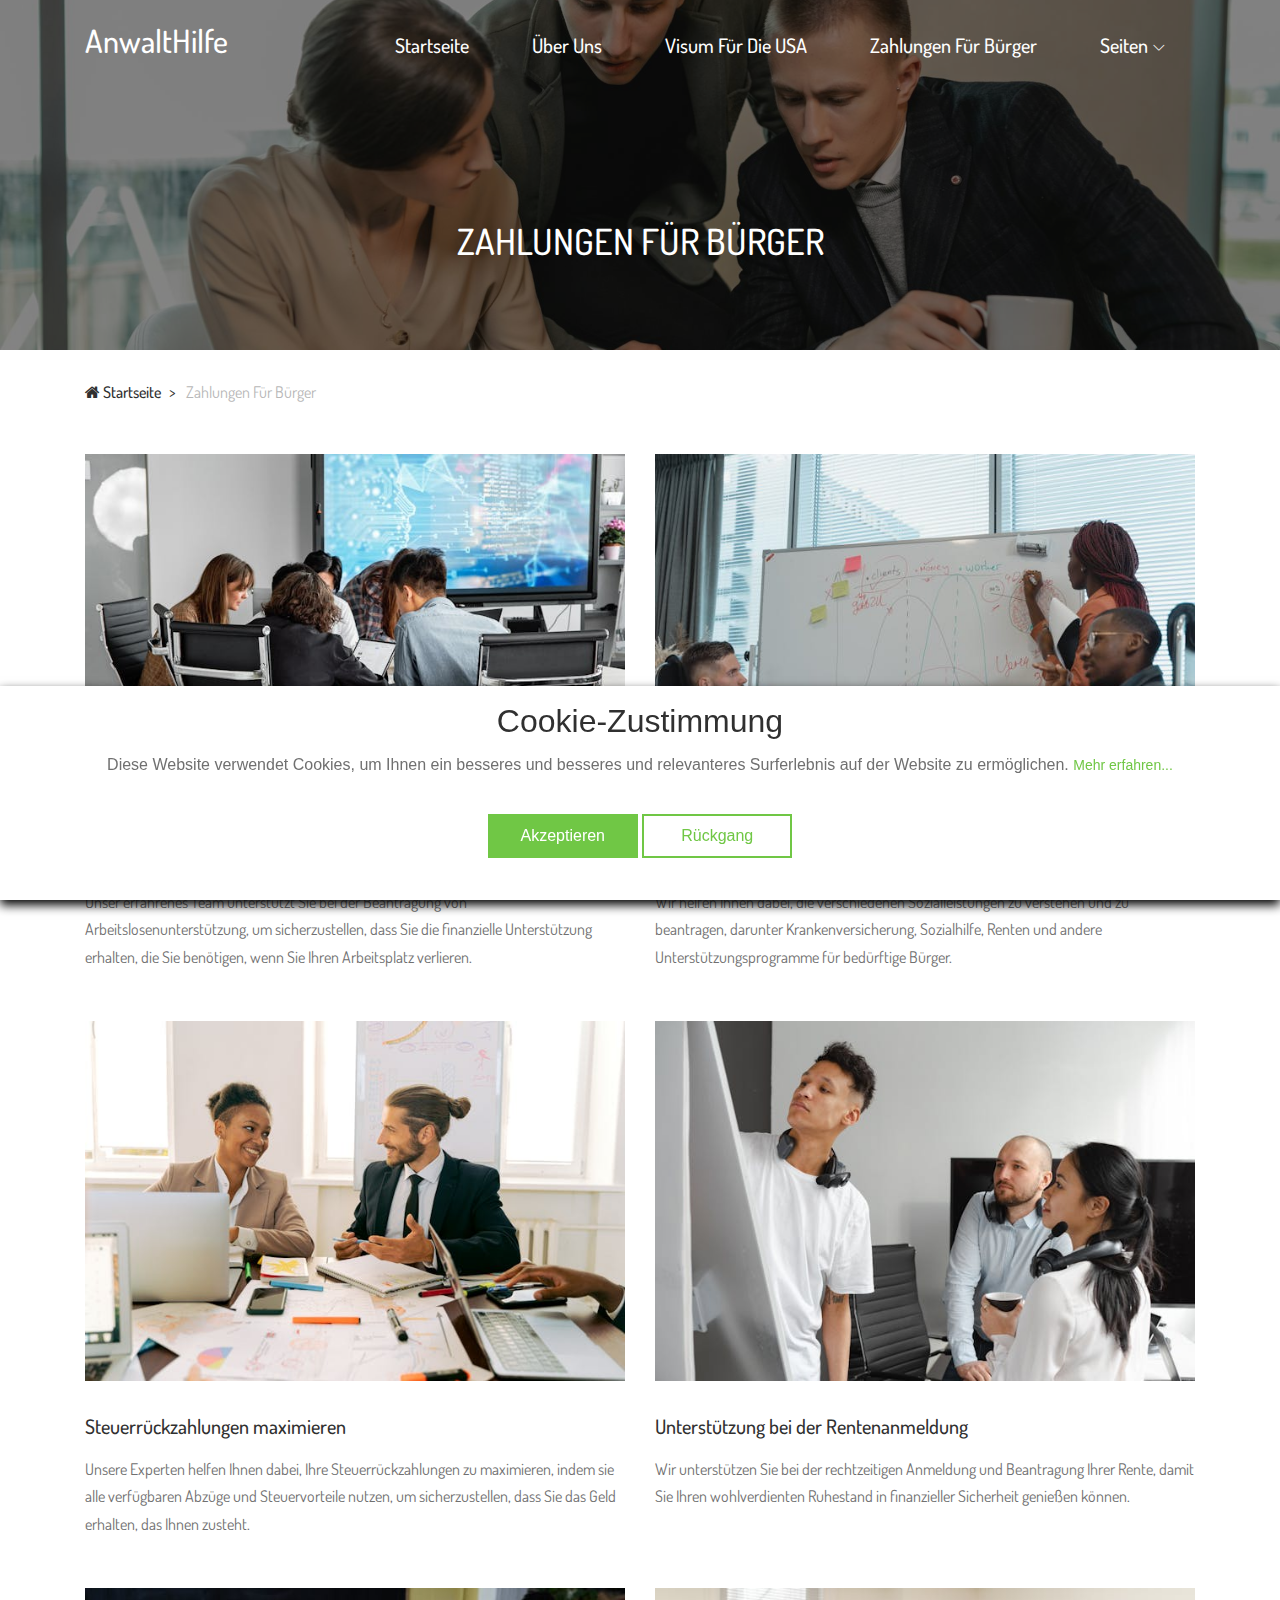
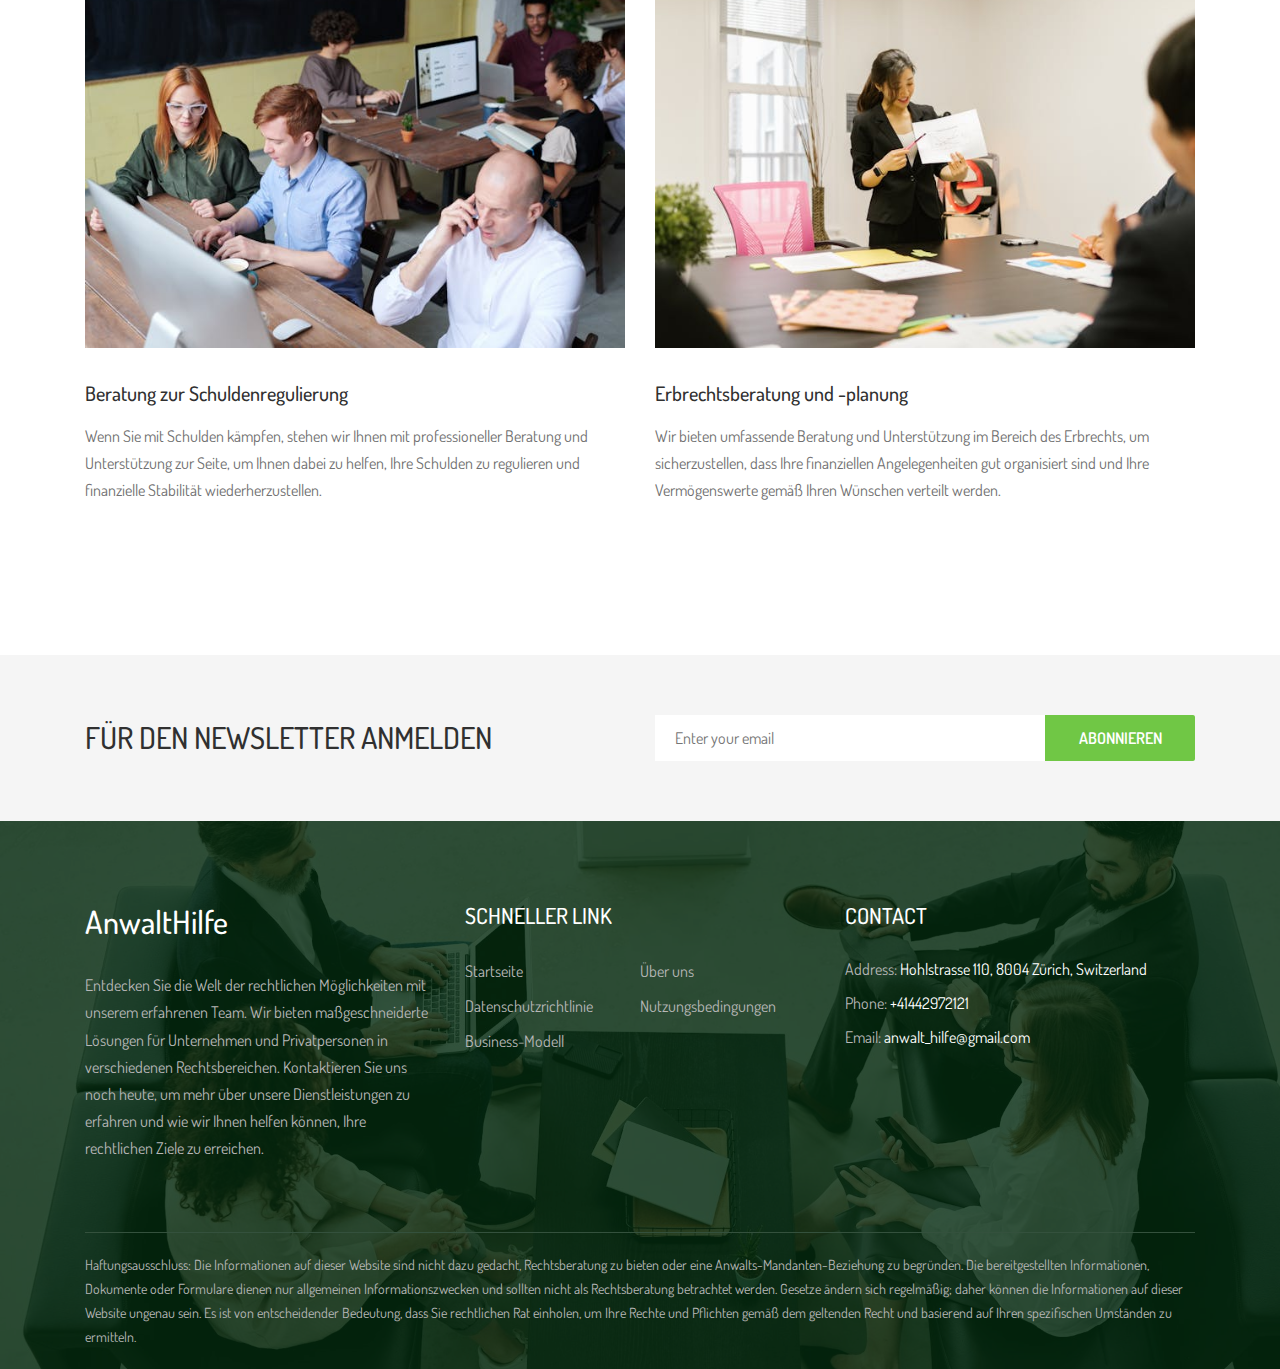
<file: processing-payments.html>
<!DOCTYPE html>
<html lang="en">
    <head>
        <meta charset="UTF-8" />
        <meta name="description" content="" />
        <meta http-equiv="X-UA-Compatible" content="IE=edge" />
        <meta
            name="viewport"
            content="width=device-width, initial-scale=1, shrink-to-fit=no"
        />
        <!-- Title -->
        <title>AnwaltHilfe</title>

        <!-- Favicon -->
        <link rel="icon" href="img/core-img/favicon.ico" />

        <!-- Core Stylesheet -->
        <link rel="stylesheet" href="style.css" />
    </head>

    <body>
        <!-- Preloader -->
        <div class="preloader d-flex align-items-center justify-content-center">
            <div class="preloader-circle"></div>
            <div class="preloader-img">
                <img src="img/core-img/leaf.png" alt="" />
            </div>
        </div>

        <!-- ##### Header Area Start ##### -->
        <header class="header-area">
            <!-- ***** Navbar Area ***** -->
            <div class="alazea-main-menu">
                <div class="classy-nav-container breakpoint-off">
                    <div class="container">
                        <!-- Menu -->
                        <nav
                            class="classy-navbar justify-content-between"
                            id="alazeaNav"
                        >
                            <!-- Nav Brand -->
                            <a href="index.html" class="nav-brand"
                                ><h2 class="text-white">AnwaltHilfe</h2></a
                            >

                            <!-- Navbar Toggler -->
                            <div class="classy-navbar-toggler">
                                <span class="navbarToggler"
                                    ><span></span><span></span><span></span
                                ></span>
                            </div>

                            <!-- Menu -->
                            <div class="classy-menu">
                                <!-- Close Button -->
                                <div class="classycloseIcon">
                                    <div class="cross-wrap">
                                        <span class="top"></span
                                        ><span class="bottom"></span>
                                    </div>
                                </div>

                                <!-- Navbar Start -->
                                <div class="classynav">
                                    <ul>
                                        <li>
                                            <a href="index.html">Startseite</a>
                                        </li>
                                        <li>
                                            <a href="about.html">Über uns</a>
                                        </li>
                                        <li>
                                            <a href="visas.html"
                                                >Visum für die USA</a
                                            >
                                        </li>
                                        <li>
                                            <a href="processing-payments.html"
                                                >Zahlungen für Bürger</a
                                            >
                                        </li>
                                        <li>
                                            <a href="#">Seiten</a>
                                            <ul class="dropdown">
                                                <li>
                                                    <a href="testimonials.html"
                                                        >Bewertungen</a
                                                    >
                                                </li>
                                                <li>
                                                    <a href="team.html"
                                                        >Anwälte</a
                                                    >
                                                </li>
                                            </ul>
                                        </li>
                                    </ul>
                                </div>
                                <!-- Navbar End -->
                            </div>
                        </nav>

                        <!-- Search Form -->
                        <div class="search-form">
                            <form action="#" method="get">
                                <input
                                    type="search"
                                    name="search"
                                    id="search"
                                    placeholder="Type keywords &amp; press enter..."
                                />
                                <button type="submit" class="d-none"></button>
                            </form>
                            <!-- Close Icon -->
                            <div class="closeIcon">
                                <i class="fa fa-times" aria-hidden="true"></i>
                            </div>
                        </div>
                    </div>
                </div>
            </div>
        </header>
        <!-- ##### Header Area End ##### -->

        <!-- ##### Breadcrumb Area Start ##### -->
        <div class="breadcrumb-area">
            <!-- Top Breadcrumb Area -->
            <div
                class="top-breadcrumb-area bg-img bg-overlay d-flex align-items-center justify-content-center"
                style="background-image: url(img/bg-img/hero-bg-4.jpg)"
            >
                <h2>Zahlungen für Bürger</h2>
            </div>

            <div class="container">
                <div class="row">
                    <div class="col-12">
                        <nav aria-label="breadcrumb">
                            <ol class="breadcrumb">
                                <li class="breadcrumb-item">
                                    <a href="#"
                                        ><i class="fa fa-home"></i>
                                        Startseite</a
                                    >
                                </li>
                                <li
                                    class="breadcrumb-item active"
                                    aria-current="page"
                                >
                                    Zahlungen für Bürger
                                </li>
                            </ol>
                        </nav>
                    </div>
                </div>
            </div>
        </div>
        <!-- ##### Breadcrumb Area End ##### -->

        <!-- ##### Blog Area Start ##### -->
        <section class="alazea-blog-area mb-100">
            <div class="container">
                <div class="row">
                    <div class="col-12 col-md-12">
                        <div class="row">
                            <!-- Single Blog Post Area -->
                            <div class="col-12 col-lg-6">
                                <div class="single-blog-post mb-50">
                                    <div class="post-thumbnail mb-30">
                                        <a
                                            ><img
                                                src="img/bg-img/payments-1.jpg"
                                                alt=""
                                        /></a>
                                    </div>
                                    <div class="post-content">
                                        <a class="post-title">
                                            <h5>
                                                Arbeitslosenunterstützung
                                                beantragen
                                            </h5>
                                        </a>

                                        <p class="post-excerpt">
                                            Unser erfahrenes Team unterstützt
                                            Sie bei der Beantragung von
                                            Arbeitslosenunterstützung, um
                                            sicherzustellen, dass Sie die
                                            finanzielle Unterstützung erhalten,
                                            die Sie benötigen, wenn Sie Ihren
                                            Arbeitsplatz verlieren.
                                        </p>
                                    </div>
                                </div>
                            </div>

                            <!-- Single Blog Post Area -->
                            <div class="col-12 col-lg-6">
                                <div class="single-blog-post mb-50">
                                    <div class="post-thumbnail mb-30">
                                        <a
                                            ><img
                                                src="img/bg-img/payments-2.jpg"
                                                alt=""
                                        /></a>
                                    </div>
                                    <div class="post-content">
                                        <a class="post-title">
                                            <h5>Sozialleistungen sichern</h5>
                                        </a>

                                        <p class="post-excerpt">
                                            Wir helfen Ihnen dabei, die
                                            verschiedenen Sozialleistungen zu
                                            verstehen und zu beantragen,
                                            darunter Krankenversicherung,
                                            Sozialhilfe, Renten und andere
                                            Unterstützungsprogramme für
                                            bedürftige Bürger.
                                        </p>
                                    </div>
                                </div>
                            </div>

                            <!-- Single Blog Post Area -->
                            <div class="col-12 col-lg-6">
                                <div class="single-blog-post mb-50">
                                    <div class="post-thumbnail mb-30">
                                        <a
                                            ><img
                                                src="img/bg-img/payments-3.jpg"
                                                alt=""
                                        /></a>
                                    </div>
                                    <div class="post-content">
                                        <a class="post-title">
                                            <h5>
                                                Steuerrückzahlungen maximieren
                                            </h5>
                                        </a>

                                        <p class="post-excerpt">
                                            Unsere Experten helfen Ihnen dabei,
                                            Ihre Steuerrückzahlungen zu
                                            maximieren, indem sie alle
                                            verfügbaren Abzüge und
                                            Steuervorteile nutzen, um
                                            sicherzustellen, dass Sie das Geld
                                            erhalten, das Ihnen zusteht.
                                        </p>
                                    </div>
                                </div>
                            </div>

                            <!-- Single Blog Post Area -->
                            <div class="col-12 col-lg-6">
                                <div class="single-blog-post mb-50">
                                    <div class="post-thumbnail mb-30">
                                        <a
                                            ><img
                                                src="img/bg-img/payments-4.jpg"
                                                alt=""
                                        /></a>
                                    </div>
                                    <div class="post-content">
                                        <a class="post-title">
                                            <h5>
                                                Unterstützung bei der
                                                Rentenanmeldung
                                            </h5>
                                        </a>
                                        <p class="post-excerpt">
                                            Wir unterstützen Sie bei der
                                            rechtzeitigen Anmeldung und
                                            Beantragung Ihrer Rente, damit Sie
                                            Ihren wohlverdienten Ruhestand in
                                            finanzieller Sicherheit genießen
                                            können.
                                        </p>
                                    </div>
                                </div>
                            </div>

                            <!-- Single Blog Post Area -->
                            <div class="col-12 col-lg-6">
                                <div class="single-blog-post mb-50">
                                    <div class="post-thumbnail mb-30">
                                        <a
                                            ><img
                                                src="img/bg-img/payments-5.jpg"
                                                alt=""
                                        /></a>
                                    </div>
                                    <div class="post-content">
                                        <a class="post-title">
                                            <h5>
                                                Beratung zur Schuldenregulierung
                                            </h5>
                                        </a>

                                        <p class="post-excerpt">
                                            Wenn Sie mit Schulden kämpfen,
                                            stehen wir Ihnen mit professioneller
                                            Beratung und Unterstützung zur
                                            Seite, um Ihnen dabei zu helfen,
                                            Ihre Schulden zu regulieren und
                                            finanzielle Stabilität
                                            wiederherzustellen.
                                        </p>
                                    </div>
                                </div>
                            </div>

                            <!-- Single Blog Post Area -->
                            <div class="col-12 col-lg-6">
                                <div class="single-blog-post mb-50">
                                    <div class="post-thumbnail mb-30">
                                        <a
                                            ><img
                                                src="img/bg-img/payments-6.jpg"
                                                alt=""
                                        /></a>
                                    </div>
                                    <div class="post-content">
                                        <a class="post-title">
                                            <h5>
                                                Erbrechtsberatung und -planung
                                            </h5>
                                        </a>
                                        <p class="post-excerpt">
                                            Wir bieten umfassende Beratung und
                                            Unterstützung im Bereich des
                                            Erbrechts, um sicherzustellen, dass
                                            Ihre finanziellen Angelegenheiten
                                            gut organisiert sind und Ihre
                                            Vermögenswerte gemäß Ihren Wünschen
                                            verteilt werden.
                                        </p>
                                    </div>
                                </div>
                            </div>
                        </div>
                    </div>
                </div>
            </div>
        </section>
        <!-- ##### Blog Area End ##### -->

        <!-- ##### Subscribe Area Start ##### -->
        <section style="background: #f5f5f5" class="subscribe-newsletter-area">
            <div class="container">
                <div class="row align-items-center justify-content-between">
                    <div class="col-12 col-lg-5">
                        <!-- Section Heading -->
                        <div class="section-heading mb-0">
                            <h2>Für den Newsletter anmelden</h2>
                        </div>
                    </div>
                    <div class="col-12 col-lg-6">
                        <div class="subscribe-form">
                            <form action="#" method="get">
                                <input
                                    type="email"
                                    name="subscribe-email"
                                    placeholder="Enter your email"
                                    id="email"
                                />
                                <div id="result" style="color: red"></div>
                                <button
                                    type="submit"
                                    class="btn alazea-btn"
                                    id="submit"
                                    onclick="sendForm()"
                                >
                                    ABONNIEREN
                                </button>
                            </form>
                        </div>
                    </div>
                </div>
            </div>
        </section>
        <!-- ##### Subscribe Area End ##### -->

        <!-- ##### Footer Area Start ##### -->
        <footer
            class="footer-area bg-img"
            style="background-image: url(img/bg-img/footer-bg.jpg)"
        >
            <!-- Main Footer Area -->
            <div class="main-footer-area">
                <div class="container">
                    <div class="row">
                        <!-- Single Footer Widget -->
                        <div class="col-12 col-sm-6 col-lg-4">
                            <div class="single-footer-widget">
                                <div class="footer-logo mb-30">
                                    <a href="index.html" class="nav-brand"
                                        ><h2 class="text-white">
                                            AnwaltHilfe
                                        </h2></a
                                    >
                                </div>
                                <p>
                                    Entdecken Sie die Welt der rechtlichen
                                    Möglichkeiten mit unserem erfahrenen Team.
                                    Wir bieten maßgeschneiderte Lösungen für
                                    Unternehmen und Privatpersonen in
                                    verschiedenen Rechtsbereichen. Kontaktieren
                                    Sie uns noch heute, um mehr über unsere
                                    Dienstleistungen zu erfahren und wie wir
                                    Ihnen helfen können, Ihre rechtlichen Ziele
                                    zu erreichen.
                                </p>
                            </div>
                        </div>

                        <!-- Single Footer Widget -->
                        <div class="col-12 col-sm-6 col-lg-4">
                            <div class="single-footer-widget">
                                <div class="widget-title">
                                    <h5>SCHNELLER LINK</h5>
                                </div>
                                <nav class="widget-nav">
                                    <ul>
                                        <li>
                                            <a href="index.html">Startseite</a>
                                        </li>
                                        <li>
                                            <a href="about.html">Über uns</a>
                                        </li>
                                        <li>
                                            <a href="privacy-policy.html"
                                                >Datenschutzrichtlinie</a
                                            >
                                        </li>
                                        <li>
                                            <a href="terms-of-use.html"
                                                >Nutzungsbedingungen</a
                                            >
                                        </li>
                                        <li>
                                            <a href="bussines-model.html"
                                                >Business-Modell</a
                                            >
                                        </li>
                                    </ul>
                                </nav>
                            </div>
                        </div>

                        <!-- Single Footer Widget -->
                        <div class="col-12 col-sm-6 col-lg-4">
                            <div class="single-footer-widget">
                                <div class="widget-title">
                                    <h5>CONTACT</h5>
                                </div>

                                <div class="contact-information">
                                    <p>
                                        <span>Address:</span> Hohlstrasse 110,
                                        8004 Zürich, Switzerland
                                    </p>
                                    <p><span>Phone:</span> +41442972121</p>
                                    <p>
                                        <span>Email:</span>
                                        anwalt_hilfe@gmail.com
                                    </p>
                                </div>
                            </div>
                        </div>
                    </div>
                </div>
            </div>

            <!-- Footer Bottom Area -->
            <div class="footer-bottom-area">
                <div class="container">
                    <div class="row">
                        <div class="col-12">
                            <div class="border-line"></div>
                        </div>
                        <!-- Copywrite Text -->
                        <div class="col-12 col-md-12">
                            <div class="copywrite-text">
                                <p>
                                    Haftungsausschluss: Die Informationen auf
                                    dieser Website sind nicht dazu gedacht,
                                    Rechtsberatung zu bieten oder eine
                                    Anwalts-Mandanten-Beziehung zu begründen.
                                    Die bereitgestellten Informationen,
                                    Dokumente oder Formulare dienen nur
                                    allgemeinen Informationszwecken und sollten
                                    nicht als Rechtsberatung betrachtet werden.
                                    Gesetze ändern sich regelmäßig; daher können
                                    die Informationen auf dieser Website ungenau
                                    sein. Es ist von entscheidender Bedeutung,
                                    dass Sie rechtlichen Rat einholen, um Ihre
                                    Rechte und Pflichten gemäß dem geltenden
                                    Recht und basierend auf Ihren spezifischen
                                    Umständen zu ermitteln.
                                </p>
                            </div>
                        </div>
                    </div>
                </div>
            </div>
        </footer>
        <!-- ##### Footer Area End ##### -->

        <!-- Cookie banner -->
        <div class="cookie-wrapper show">
            <div>
                <i class="bx bx-cookie"></i>
                <h2 style="text-align: center">Cookie-Zustimmung</h2>
            </div>

            <div class="data">
                <p>
                    Diese Website verwendet Cookies, um Ihnen ein besseres und
                    besseres und relevanteres Surferlebnis auf der Website zu
                    ermöglichen.
                    <a href="#">Mehr erfahren...</a>
                </p>
            </div>

            <div class="buttons">
                <button class="cookie-button" id="acceptBtn">
                    Akzeptieren
                </button>
                <button class="cookie-button" id="declineBtn">Rückgang</button>
            </div>
        </div>
        <!-- End Cookie banner -->

        <!-- ##### All Javascript Files ##### -->
        <!-- jQuery-2.2.4 js -->
        <script src="js/jquery/jquery-2.2.4.min.js"></script>
        <!-- Popper js -->
        <script src="js/bootstrap/popper.min.js"></script>
        <!-- Bootstrap js -->
        <script src="js/bootstrap/bootstrap.min.js"></script>
        <!-- All Plugins js -->
        <script src="js/plugins/plugins.js"></script>
        <!-- Active js -->
        <script src="js/active.js"></script>
        <script src="js/cookiebanner.js"></script>
        <script src="js/contact-form.js"></script>
    </body>
</html>
</file>
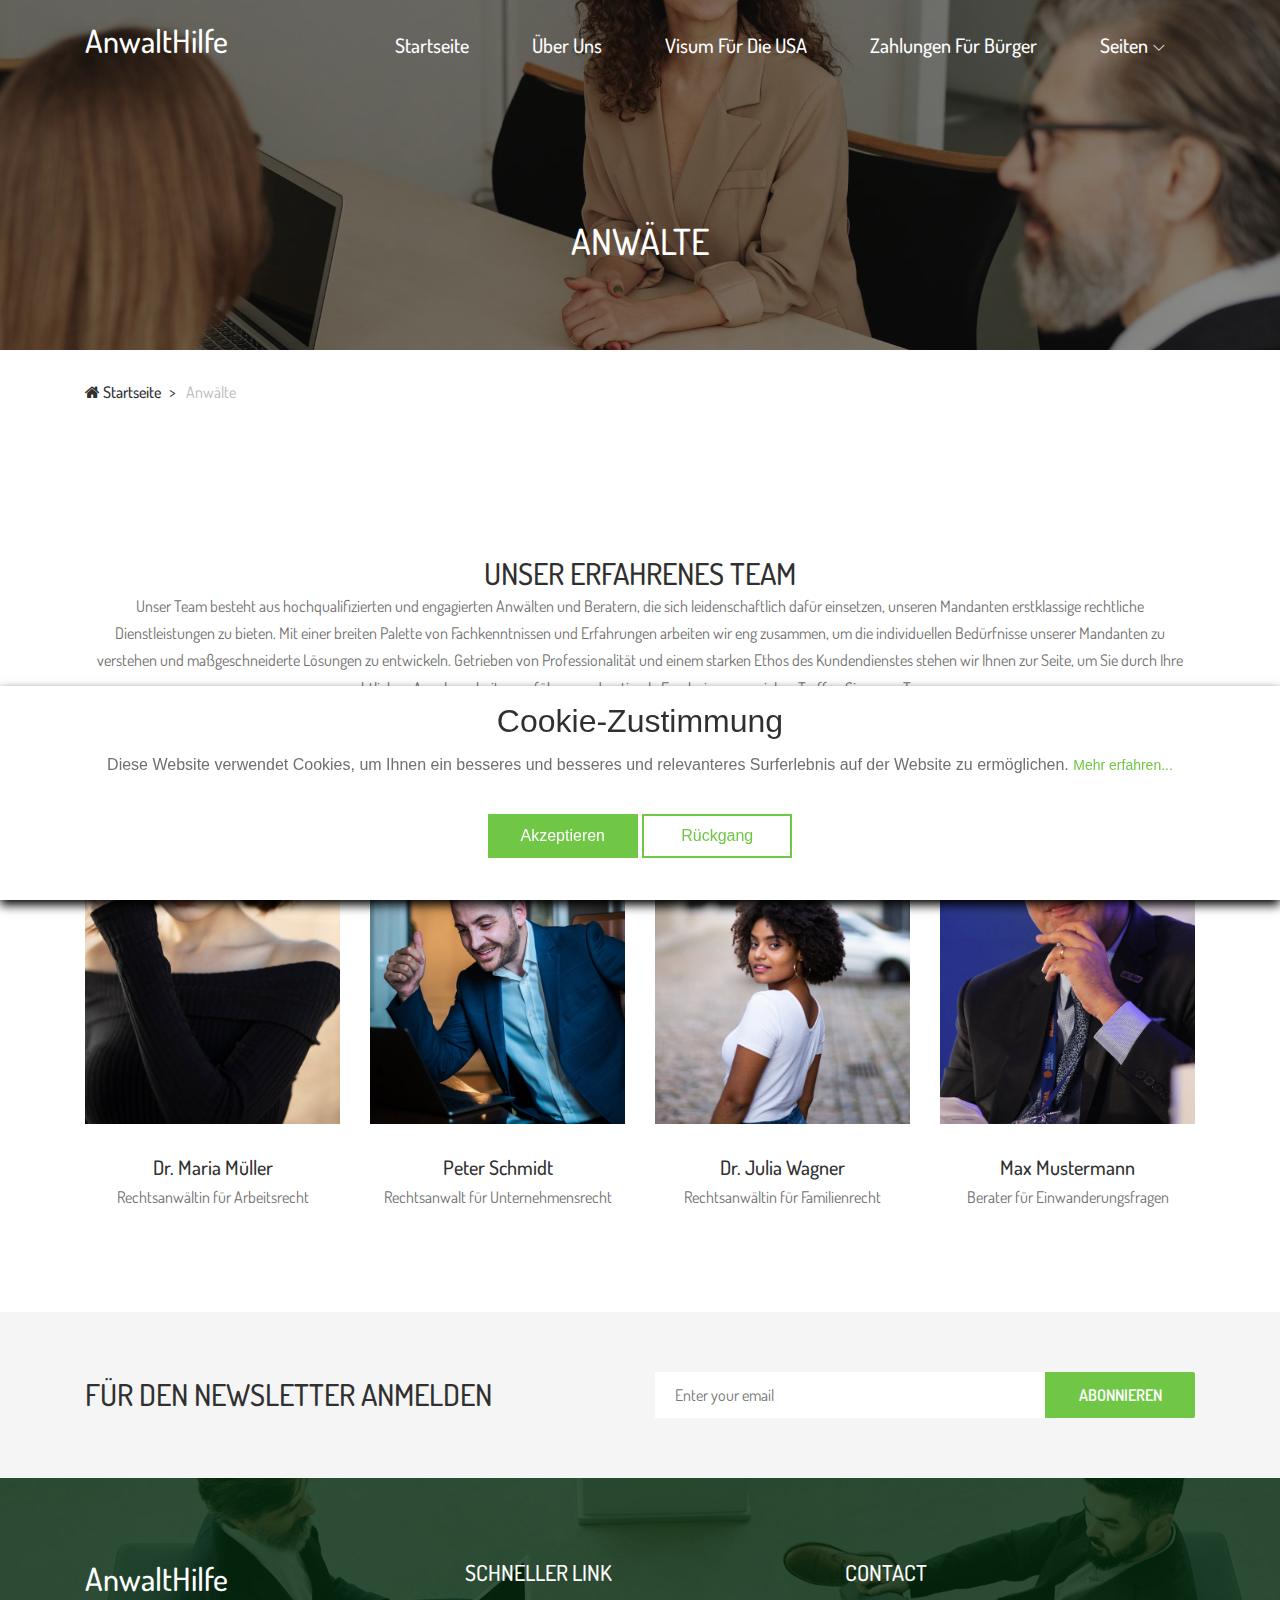
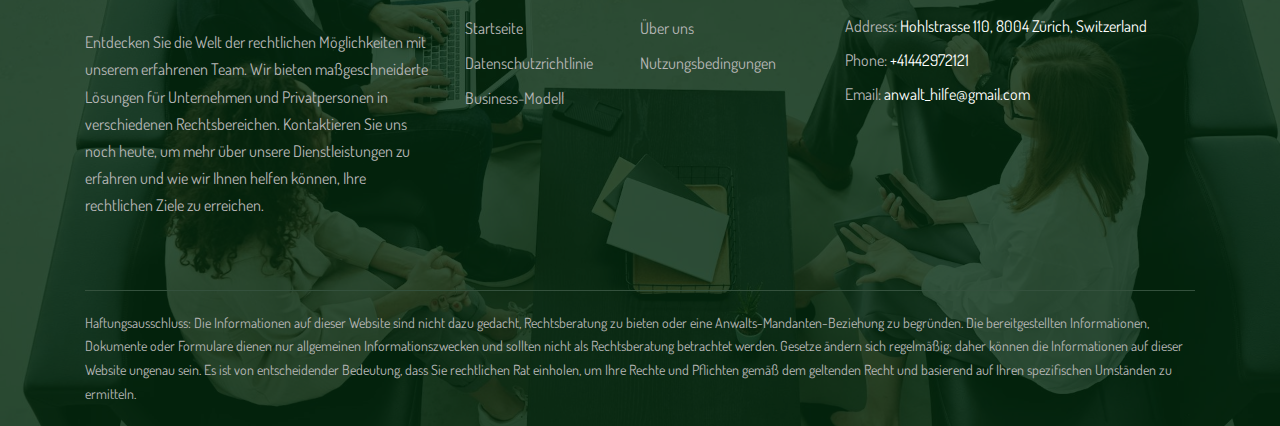
<file: team.html>
<!DOCTYPE html>
<html lang="en">
    <head>
        <meta charset="UTF-8" />
        <meta name="description" content="" />
        <meta http-equiv="X-UA-Compatible" content="IE=edge" />
        <meta
            name="viewport"
            content="width=device-width, initial-scale=1, shrink-to-fit=no"
        />
        <!-- Title -->
        <title>AnwaltHilfe</title>

        <!-- Favicon -->
        <link rel="icon" href="img/core-img/favicon.ico" />

        <!-- Core Stylesheet -->
        <link rel="stylesheet" href="style.css" />
    </head>

    <body>
        <!-- Preloader -->
        <div class="preloader d-flex align-items-center justify-content-center">
            <div class="preloader-circle"></div>
            <div class="preloader-img">
                <img src="img/core-img/leaf.png" alt="" />
            </div>
        </div>

        <!-- ##### Header Area Start ##### -->
        <header class="header-area">
            <!-- ***** Navbar Area ***** -->
            <div class="alazea-main-menu">
                <div class="classy-nav-container breakpoint-off">
                    <div class="container">
                        <!-- Menu -->
                        <nav
                            class="classy-navbar justify-content-between"
                            id="alazeaNav"
                        >
                            <!-- Nav Brand -->
                            <a href="index.html" class="nav-brand"
                                ><h2 class="text-white">AnwaltHilfe</h2></a
                            >

                            <!-- Navbar Toggler -->
                            <div class="classy-navbar-toggler">
                                <span class="navbarToggler"
                                    ><span></span><span></span><span></span
                                ></span>
                            </div>

                            <!-- Menu -->
                            <div class="classy-menu">
                                <!-- Close Button -->
                                <div class="classycloseIcon">
                                    <div class="cross-wrap">
                                        <span class="top"></span
                                        ><span class="bottom"></span>
                                    </div>
                                </div>

                                <!-- Navbar Start -->
                                <div class="classynav">
                                    <ul>
                                        <li>
                                            <a href="index.html">Startseite</a>
                                        </li>
                                        <li>
                                            <a href="about.html">Über uns</a>
                                        </li>
                                        <li>
                                            <a href="visas.html"
                                                >Visum für die USA</a
                                            >
                                        </li>
                                        <li>
                                            <a href="processing-payments.html"
                                                >Zahlungen für Bürger</a
                                            >
                                        </li>
                                        <li>
                                            <a href="#">Seiten</a>
                                            <ul class="dropdown">
                                                <li>
                                                    <a href="testimonials.html"
                                                        >Bewertungen</a
                                                    >
                                                </li>
                                                <li>
                                                    <a href="team.html"
                                                        >Anwälte</a
                                                    >
                                                </li>
                                            </ul>
                                        </li>
                                    </ul>
                                </div>
                                <!-- Navbar End -->
                            </div>
                        </nav>

                        <!-- Search Form -->
                        <div class="search-form">
                            <form action="#" method="get">
                                <input
                                    type="search"
                                    name="search"
                                    id="search"
                                    placeholder="Type keywords &amp; press enter..."
                                />
                                <button type="submit" class="d-none"></button>
                            </form>
                            <!-- Close Icon -->
                            <div class="closeIcon">
                                <i class="fa fa-times" aria-hidden="true"></i>
                            </div>
                        </div>
                    </div>
                </div>
            </div>
        </header>
        <!-- ##### Header Area End ##### -->

        <!-- ##### Breadcrumb Area Start ##### -->
        <div class="breadcrumb-area">
            <!-- Top Breadcrumb Area -->
            <div
                class="top-breadcrumb-area bg-img bg-overlay d-flex align-items-center justify-content-center"
                style="background-image: url(img/bg-img/hero-bg-6.jpg)"
            >
                <h2>Anwälte</h2>
            </div>

            <div class="container">
                <div class="row">
                    <div class="col-12">
                        <nav aria-label="breadcrumb">
                            <ol class="breadcrumb">
                                <li class="breadcrumb-item">
                                    <a href="#"
                                        ><i class="fa fa-home"></i>
                                        Startseite</a
                                    >
                                </li>
                                <li
                                    class="breadcrumb-item active"
                                    aria-current="page"
                                >
                                    Anwälte
                                </li>
                            </ol>
                        </nav>
                    </div>
                </div>
            </div>
        </div>
        <!-- ##### Breadcrumb Area End ##### -->
        <!-- ##### Team Area Start ##### -->
        <section class="team-area section-padding-100-0">
            <div class="container">
                <div class="row">
                    <div class="col-12">
                        <!-- Section Heading -->
                        <div class="section-heading text-center">
                            <h2>Unser erfahrenes Team</h2>
                            <p>
                                Unser Team besteht aus hochqualifizierten und
                                engagierten Anwälten und Beratern, die sich
                                leidenschaftlich dafür einsetzen, unseren
                                Mandanten erstklassige rechtliche
                                Dienstleistungen zu bieten. Mit einer breiten
                                Palette von Fachkenntnissen und Erfahrungen
                                arbeiten wir eng zusammen, um die individuellen
                                Bedürfnisse unserer Mandanten zu verstehen und
                                maßgeschneiderte Lösungen zu entwickeln.
                                Getrieben von Professionalität und einem starken
                                Ethos des Kundendienstes stehen wir Ihnen zur
                                Seite, um Sie durch Ihre rechtlichen
                                Angelegenheiten zu führen und optimale
                                Ergebnisse zu erzielen. Treffen Sie unser Team:
                            </p>
                        </div>
                    </div>
                </div>

                <div class="row">
                    <!-- Single Team Member Area -->
                    <div class="col-12 col-sm-6 col-lg-3">
                        <div class="single-team-member text-center mb-100">
                            <!-- Team Member Thumb -->
                            <div class="team-member-thumb">
                                <img src="img/bg-img/team1.jpg" alt="" />
                                <!-- Social Info -->
                            </div>
                            <!-- Team Member Info -->
                            <div class="team-member-info mt-30">
                                <h5>Dr. Maria Müller</h5>
                                <p>Rechtsanwältin für Arbeitsrecht</p>
                            </div>
                        </div>
                    </div>

                    <!-- Single Team Member Area -->
                    <div class="col-12 col-sm-6 col-lg-3">
                        <div class="single-team-member text-center mb-100">
                            <!-- Team Member Thumb -->
                            <div class="team-member-thumb">
                                <img src="img/bg-img/team2.jpg" alt="" />
                                <!-- Social Info -->
                            </div>
                            <!-- Team Member Info -->
                            <div class="team-member-info mt-30">
                                <h5>Peter Schmidt</h5>
                                <p>Rechtsanwalt für Unternehmensrecht</p>
                            </div>
                        </div>
                    </div>

                    <!-- Single Team Member Area -->
                    <div class="col-12 col-sm-6 col-lg-3">
                        <div class="single-team-member text-center mb-100">
                            <!-- Team Member Thumb -->
                            <div class="team-member-thumb">
                                <img src="img/bg-img/team3.jpg" alt="" />
                                <!-- Social Info -->
                            </div>
                            <!-- Team Member Info -->
                            <div class="team-member-info mt-30">
                                <h5>Dr. Julia Wagner</h5>
                                <p>Rechtsanwältin für Familienrecht</p>
                            </div>
                        </div>
                    </div>

                    <!-- Single Team Member Area -->
                    <div class="col-12 col-sm-6 col-lg-3">
                        <div class="single-team-member text-center mb-100">
                            <!-- Team Member Thumb -->
                            <div class="team-member-thumb">
                                <img src="img/bg-img/team4.jpg" alt="" />
                                <!-- Social Info -->
                            </div>
                            <!-- Team Member Info -->
                            <div class="team-member-info mt-30">
                                <h5>Max Mustermann</h5>
                                <p>Berater für Einwanderungsfragen</p>
                            </div>
                        </div>
                    </div>
                </div>
            </div>
        </section>
        <!-- ##### Team Area End ##### -->

        <!-- ##### Subscribe Area Start ##### -->
        <section style="background: #f5f5f5" class="subscribe-newsletter-area">
            <div class="container">
                <div class="row align-items-center justify-content-between">
                    <div class="col-12 col-lg-5">
                        <!-- Section Heading -->
                        <div class="section-heading mb-0">
                            <h2>Für den Newsletter anmelden</h2>
                        </div>
                    </div>
                    <div class="col-12 col-lg-6">
                        <div class="subscribe-form">
                            <form action="#" method="get">
                                <input
                                    type="email"
                                    name="subscribe-email"
                                    placeholder="Enter your email"
                                    id="email"
                                />
                                <div id="result" style="color: red"></div>
                                <button
                                    type="submit"
                                    class="btn alazea-btn"
                                    id="submit"
                                    onclick="sendForm()"
                                >
                                    ABONNIEREN
                                </button>
                            </form>
                        </div>
                    </div>
                </div>
            </div>
        </section>
        <!-- ##### Subscribe Area End ##### -->

        <!-- ##### Footer Area Start ##### -->
        <footer
            class="footer-area bg-img"
            style="background-image: url(img/bg-img/footer-bg.jpg)"
        >
            <!-- Main Footer Area -->
            <div class="main-footer-area">
                <div class="container">
                    <div class="row">
                        <!-- Single Footer Widget -->
                        <div class="col-12 col-sm-6 col-lg-4">
                            <div class="single-footer-widget">
                                <div class="footer-logo mb-30">
                                    <a href="index.html" class="nav-brand"
                                        ><h2 class="text-white">
                                            AnwaltHilfe
                                        </h2></a
                                    >
                                </div>
                                <p>
                                    Entdecken Sie die Welt der rechtlichen
                                    Möglichkeiten mit unserem erfahrenen Team.
                                    Wir bieten maßgeschneiderte Lösungen für
                                    Unternehmen und Privatpersonen in
                                    verschiedenen Rechtsbereichen. Kontaktieren
                                    Sie uns noch heute, um mehr über unsere
                                    Dienstleistungen zu erfahren und wie wir
                                    Ihnen helfen können, Ihre rechtlichen Ziele
                                    zu erreichen.
                                </p>
                            </div>
                        </div>

                        <!-- Single Footer Widget -->
                        <div class="col-12 col-sm-6 col-lg-4">
                            <div class="single-footer-widget">
                                <div class="widget-title">
                                    <h5>SCHNELLER LINK</h5>
                                </div>
                                <nav class="widget-nav">
                                    <ul>
                                        <li>
                                            <a href="index.html">Startseite</a>
                                        </li>
                                        <li>
                                            <a href="about.html">Über uns</a>
                                        </li>
                                        <li>
                                            <a href="privacy-policy.html"
                                                >Datenschutzrichtlinie</a
                                            >
                                        </li>
                                        <li>
                                            <a href="terms-of-use.html"
                                                >Nutzungsbedingungen</a
                                            >
                                        </li>
                                        <li>
                                            <a href="bussines-model.html"
                                                >Business-Modell</a
                                            >
                                        </li>
                                    </ul>
                                </nav>
                            </div>
                        </div>

                        <!-- Single Footer Widget -->
                        <div class="col-12 col-sm-6 col-lg-4">
                            <div class="single-footer-widget">
                                <div class="widget-title">
                                    <h5>CONTACT</h5>
                                </div>

                                <div class="contact-information">
                                    <p>
                                        <span>Address:</span> Hohlstrasse 110,
                                        8004 Zürich, Switzerland
                                    </p>
                                    <p><span>Phone:</span> +41442972121</p>
                                    <p>
                                        <span>Email:</span>
                                        anwalt_hilfe@gmail.com
                                    </p>
                                </div>
                            </div>
                        </div>
                    </div>
                </div>
            </div>

            <!-- Footer Bottom Area -->
            <div class="footer-bottom-area">
                <div class="container">
                    <div class="row">
                        <div class="col-12">
                            <div class="border-line"></div>
                        </div>
                        <!-- Copywrite Text -->
                        <div class="col-12 col-md-12">
                            <div class="copywrite-text">
                                <p>
                                    Haftungsausschluss: Die Informationen auf
                                    dieser Website sind nicht dazu gedacht,
                                    Rechtsberatung zu bieten oder eine
                                    Anwalts-Mandanten-Beziehung zu begründen.
                                    Die bereitgestellten Informationen,
                                    Dokumente oder Formulare dienen nur
                                    allgemeinen Informationszwecken und sollten
                                    nicht als Rechtsberatung betrachtet werden.
                                    Gesetze ändern sich regelmäßig; daher können
                                    die Informationen auf dieser Website ungenau
                                    sein. Es ist von entscheidender Bedeutung,
                                    dass Sie rechtlichen Rat einholen, um Ihre
                                    Rechte und Pflichten gemäß dem geltenden
                                    Recht und basierend auf Ihren spezifischen
                                    Umständen zu ermitteln.
                                </p>
                            </div>
                        </div>
                    </div>
                </div>
            </div>
        </footer>
        <!-- ##### Footer Area End ##### -->

        <!-- Cookie banner -->
        <div class="cookie-wrapper show">
            <div>
                <i class="bx bx-cookie"></i>
                <h2 style="text-align: center">Cookie-Zustimmung</h2>
            </div>

            <div class="data">
                <p>
                    Diese Website verwendet Cookies, um Ihnen ein besseres und
                    besseres und relevanteres Surferlebnis auf der Website zu
                    ermöglichen.
                    <a href="#">Mehr erfahren...</a>
                </p>
            </div>

            <div class="buttons">
                <button class="cookie-button" id="acceptBtn">
                    Akzeptieren
                </button>
                <button class="cookie-button" id="declineBtn">Rückgang</button>
            </div>
        </div>
        <!-- End Cookie banner -->

        <!-- ##### All Javascript Files ##### -->
        <!-- jQuery-2.2.4 js -->
        <script src="js/jquery/jquery-2.2.4.min.js"></script>
        <!-- Popper js -->
        <script src="js/bootstrap/popper.min.js"></script>
        <!-- Bootstrap js -->
        <script src="js/bootstrap/bootstrap.min.js"></script>
        <!-- All Plugins js -->
        <script src="js/plugins/plugins.js"></script>
        <!-- Active js -->
        <script src="js/active.js"></script>
        <script src="js/cookiebanner.js"></script>
    </body>
</html>
</file>
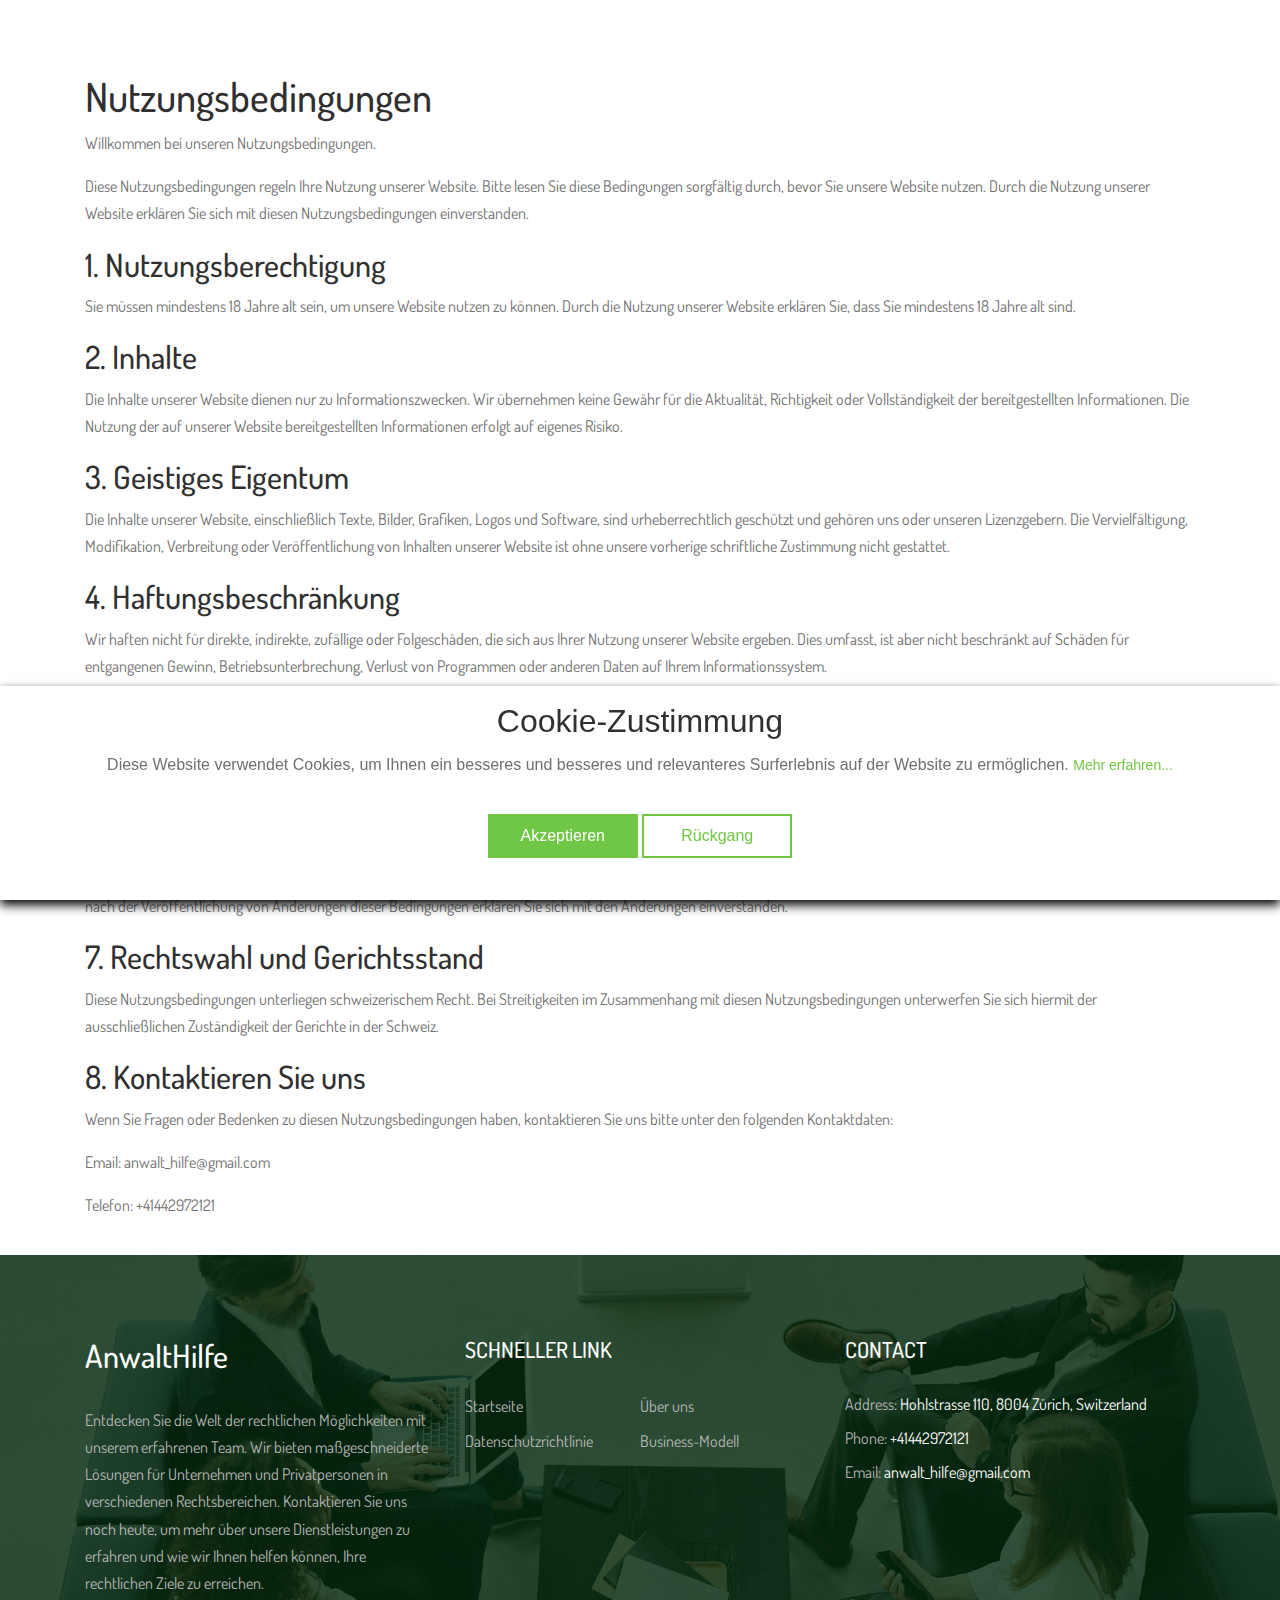
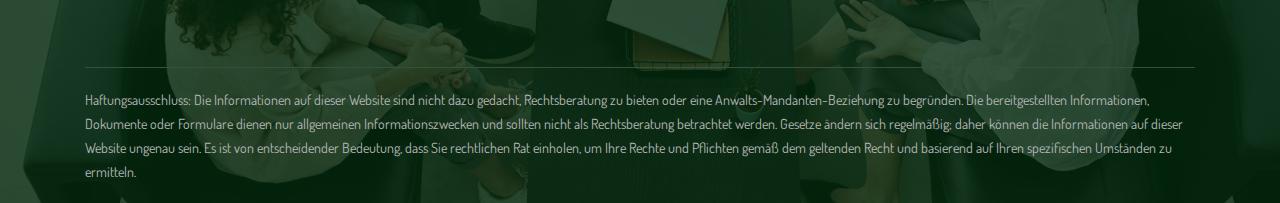
<file: terms-of-use.html>
<!DOCTYPE html>
<html lang="en">
    <head>
        <meta charset="UTF-8" />
        <meta name="description" content="" />
        <meta http-equiv="X-UA-Compatible" content="IE=edge" />
        <meta
            name="viewport"
            content="width=device-width, initial-scale=1, shrink-to-fit=no"
        />
        <!-- Title -->
        <title>AnwaltHilfe</title>

        <!-- Favicon -->
        <link rel="icon" href="img/core-img/favicon.ico" />

        <!-- Core Stylesheet -->
        <link rel="stylesheet" href="style.css" />
    </head>

    <body>
        <!-- Preloader -->
        <div class="preloader d-flex align-items-center justify-content-center">
            <div class="preloader-circle"></div>
            <div class="preloader-img">
                <img src="img/core-img/leaf.png" alt="" />
            </div>
        </div>

        <!-- ##### Header Area Start ##### -->
        <header class="header-area">
            <!-- ***** Navbar Area ***** -->
            <div class="alazea-main-menu sticky-wrapper is-sticky">
                <div class="classy-nav-container breakpoint-off">
                    <div class="container">
                        <!-- Menu -->
                        <nav
                            class="classy-navbar justify-content-between"
                            id="alazeaNav"
                        >
                            <!-- Nav Brand -->
                            <a href="index.html" class="nav-brand"
                                ><h2 class="text-white">AnwaltHilfe</h2></a
                            >

                            <!-- Navbar Toggler -->
                            <div class="classy-navbar-toggler">
                                <span class="navbarToggler"
                                    ><span></span><span></span><span></span
                                ></span>
                            </div>

                            <!-- Menu -->
                            <div class="classy-menu">
                                <!-- Close Button -->
                                <div class="classycloseIcon">
                                    <div class="cross-wrap">
                                        <span class="top"></span
                                        ><span class="bottom"></span>
                                    </div>
                                </div>

                                <!-- Navbar Start -->
                                <div class="classynav">
                                    <ul>
                                        <li>
                                            <a href="index.html">Startseite</a>
                                        </li>
                                        <li>
                                            <a href="about.html">Über uns</a>
                                        </li>
                                        <li>
                                            <a href="visas.html"
                                                >Visum für die USA</a
                                            >
                                        </li>
                                        <li>
                                            <a href="processing-payments.html"
                                                >Zahlungen für Bürger</a
                                            >
                                        </li>
                                        <li>
                                            <a href="#">Seiten</a>
                                            <ul class="dropdown">
                                                <li>
                                                    <a href="testimonials.html"
                                                        >Bewertungen</a
                                                    >
                                                </li>
                                                <li>
                                                    <a href="team.html"
                                                        >Anwälte</a
                                                    >
                                                </li>
                                            </ul>
                                        </li>
                                    </ul>
                                </div>
                                <!-- Navbar End -->
                            </div>
                        </nav>

                        <!-- Search Form -->
                        <div class="search-form">
                            <form action="#" method="get">
                                <input
                                    type="search"
                                    name="search"
                                    id="search"
                                    placeholder="Type keywords &amp; press enter..."
                                />
                                <button type="submit" class="d-none"></button>
                            </form>
                            <!-- Close Icon -->
                            <div class="closeIcon">
                                <i class="fa fa-times" aria-hidden="true"></i>
                            </div>
                        </div>
                    </div>
                </div>
            </div>
        </header>
        <!-- ##### Header Area End ##### -->
        <main>
            <article
                class="container additional-wrapper"
                style="margin-top: 50px"
            >
                <div class="page__content" style="padding: 20px 0px">
                    <h1>Nutzungsbedingungen</h1>
                    <p>Willkommen bei unseren Nutzungsbedingungen.</p>
                    <p>
                        Diese Nutzungsbedingungen regeln Ihre Nutzung unserer
                        Website. Bitte lesen Sie diese Bedingungen sorgfältig
                        durch, bevor Sie unsere Website nutzen. Durch die
                        Nutzung unserer Website erklären Sie sich mit diesen
                        Nutzungsbedingungen einverstanden.
                    </p>

                    <h2>1. Nutzungsberechtigung</h2>
                    <p>
                        Sie müssen mindestens 18 Jahre alt sein, um unsere
                        Website nutzen zu können. Durch die Nutzung unserer
                        Website erklären Sie, dass Sie mindestens 18 Jahre alt
                        sind.
                    </p>

                    <h2>2. Inhalte</h2>
                    <p>
                        Die Inhalte unserer Website dienen nur zu
                        Informationszwecken. Wir übernehmen keine Gewähr für die
                        Aktualität, Richtigkeit oder Vollständigkeit der
                        bereitgestellten Informationen. Die Nutzung der auf
                        unserer Website bereitgestellten Informationen erfolgt
                        auf eigenes Risiko.
                    </p>

                    <h2>3. Geistiges Eigentum</h2>
                    <p>
                        Die Inhalte unserer Website, einschließlich Texte,
                        Bilder, Grafiken, Logos und Software, sind
                        urheberrechtlich geschützt und gehören uns oder unseren
                        Lizenzgebern. Die Vervielfältigung, Modifikation,
                        Verbreitung oder Veröffentlichung von Inhalten unserer
                        Website ist ohne unsere vorherige schriftliche
                        Zustimmung nicht gestattet.
                    </p>

                    <h2>4. Haftungsbeschränkung</h2>
                    <p>
                        Wir haften nicht für direkte, indirekte, zufällige oder
                        Folgeschäden, die sich aus Ihrer Nutzung unserer Website
                        ergeben. Dies umfasst, ist aber nicht beschränkt auf
                        Schäden für entgangenen Gewinn, Betriebsunterbrechung,
                        Verlust von Programmen oder anderen Daten auf Ihrem
                        Informationssystem.
                    </p>

                    <h2>5. Externe Links</h2>
                    <p>
                        Unsere Website kann Links zu externen Websites
                        enthalten, die nicht von uns betrieben werden. Wir haben
                        keine Kontrolle über den Inhalt und die Verfügbarkeit
                        dieser Websites und übernehmen keine Verantwortung oder
                        Haftung für deren Inhalte.
                    </p>

                    <h2>6. Änderungen</h2>
                    <p>
                        Wir behalten uns das Recht vor, diese
                        Nutzungsbedingungen jederzeit zu ändern. Änderungen
                        werden auf dieser Seite veröffentlicht. Durch die
                        fortgesetzte Nutzung unserer Website nach der
                        Veröffentlichung von Änderungen dieser Bedingungen
                        erklären Sie sich mit den Änderungen einverstanden.
                    </p>

                    <h2>7. Rechtswahl und Gerichtsstand</h2>
                    <p>
                        Diese Nutzungsbedingungen unterliegen schweizerischem
                        Recht. Bei Streitigkeiten im Zusammenhang mit diesen
                        Nutzungsbedingungen unterwerfen Sie sich hiermit der
                        ausschließlichen Zuständigkeit der Gerichte in der
                        Schweiz.
                    </p>

                    <h2>8. Kontaktieren Sie uns</h2>
                    <p>
                        Wenn Sie Fragen oder Bedenken zu diesen
                        Nutzungsbedingungen haben, kontaktieren Sie uns bitte
                        unter den folgenden Kontaktdaten:
                    </p>
                    <p>Email: anwalt_hilfe@gmail.com</p>
                    <p>Telefon: +41442972121</p>
                </div>
            </article>
        </main>

        <!-- ##### Footer Area Start ##### -->
        <footer
            class="footer-area bg-img"
            style="background-image: url(img/bg-img/footer-bg.jpg)"
        >
            <!-- Main Footer Area -->
            <div class="main-footer-area">
                <div class="container">
                    <div class="row">
                        <!-- Single Footer Widget -->
                        <div class="col-12 col-sm-6 col-lg-4">
                            <div class="single-footer-widget">
                                <div class="footer-logo mb-30">
                                    <a href="index.html" class="nav-brand"
                                        ><h2 class="text-white">
                                            AnwaltHilfe
                                        </h2></a
                                    >
                                </div>
                                <p>
                                    Entdecken Sie die Welt der rechtlichen
                                    Möglichkeiten mit unserem erfahrenen Team.
                                    Wir bieten maßgeschneiderte Lösungen für
                                    Unternehmen und Privatpersonen in
                                    verschiedenen Rechtsbereichen. Kontaktieren
                                    Sie uns noch heute, um mehr über unsere
                                    Dienstleistungen zu erfahren und wie wir
                                    Ihnen helfen können, Ihre rechtlichen Ziele
                                    zu erreichen.
                                </p>
                            </div>
                        </div>

                        <!-- Single Footer Widget -->
                        <div class="col-12 col-sm-6 col-lg-4">
                            <div class="single-footer-widget">
                                <div class="widget-title">
                                    <h5>SCHNELLER LINK</h5>
                                </div>
                                <nav class="widget-nav">
                                    <ul>
                                        <li>
                                            <a href="index.html">Startseite</a>
                                        </li>
                                        <li>
                                            <a href="about.html">Über uns</a>
                                        </li>
                                        <li>
                                            <a href="privacy-policy.html"
                                                >Datenschutzrichtlinie</a
                                            >
                                        </li>
                                        <li>
                                            <a href="bussines-model.html"
                                                >Business-Modell</a
                                            >
                                        </li>
                                    </ul>
                                </nav>
                            </div>
                        </div>

                        <!-- Single Footer Widget -->
                        <div class="col-12 col-sm-6 col-lg-4">
                            <div class="single-footer-widget">
                                <div class="widget-title">
                                    <h5>CONTACT</h5>
                                </div>

                                <div class="contact-information">
                                    <p>
                                        <span>Address:</span> Hohlstrasse 110,
                                        8004 Zürich, Switzerland
                                    </p>
                                    <p><span>Phone:</span> +41442972121</p>
                                    <p>
                                        <span>Email:</span>
                                        anwalt_hilfe@gmail.com
                                    </p>
                                </div>
                            </div>
                        </div>
                    </div>
                </div>
            </div>

            <!-- Footer Bottom Area -->
            <div class="footer-bottom-area">
                <div class="container">
                    <div class="row">
                        <div class="col-12">
                            <div class="border-line"></div>
                        </div>
                        <!-- Copywrite Text -->
                        <div class="col-12 col-md-12">
                            <div class="copywrite-text">
                                <p>
                                    Haftungsausschluss: Die Informationen auf
                                    dieser Website sind nicht dazu gedacht,
                                    Rechtsberatung zu bieten oder eine
                                    Anwalts-Mandanten-Beziehung zu begründen.
                                    Die bereitgestellten Informationen,
                                    Dokumente oder Formulare dienen nur
                                    allgemeinen Informationszwecken und sollten
                                    nicht als Rechtsberatung betrachtet werden.
                                    Gesetze ändern sich regelmäßig; daher können
                                    die Informationen auf dieser Website ungenau
                                    sein. Es ist von entscheidender Bedeutung,
                                    dass Sie rechtlichen Rat einholen, um Ihre
                                    Rechte und Pflichten gemäß dem geltenden
                                    Recht und basierend auf Ihren spezifischen
                                    Umständen zu ermitteln.
                                </p>
                            </div>
                        </div>
                    </div>
                </div>
            </div>
        </footer>
        <!-- ##### Footer Area End ##### -->

        <!-- Cookie banner -->
        <div class="cookie-wrapper show">
            <div>
                <i class="bx bx-cookie"></i>
                <h2 style="text-align: center">Cookie-Zustimmung</h2>
            </div>

            <div class="data">
                <p>
                    Diese Website verwendet Cookies, um Ihnen ein besseres und
                    besseres und relevanteres Surferlebnis auf der Website zu
                    ermöglichen.
                    <a href="#">Mehr erfahren...</a>
                </p>
            </div>

            <div class="buttons">
                <button class="cookie-button" id="acceptBtn">
                    Akzeptieren
                </button>
                <button class="cookie-button" id="declineBtn">Rückgang</button>
            </div>
        </div>
        <!-- End Cookie banner -->

        <!-- ##### All Javascript Files ##### -->
        <!-- jQuery-2.2.4 js -->
        <script src="js/jquery/jquery-2.2.4.min.js"></script>
        <!-- Popper js -->
        <script src="js/bootstrap/popper.min.js"></script>
        <!-- Bootstrap js -->
        <script src="js/bootstrap/bootstrap.min.js"></script>
        <!-- All Plugins js -->
        <script src="js/plugins/plugins.js"></script>
        <!-- Active js -->
        <script src="js/active.js"></script>
        <script src="js/cookiebanner.js"></script>
    </body>
</html>
</file>
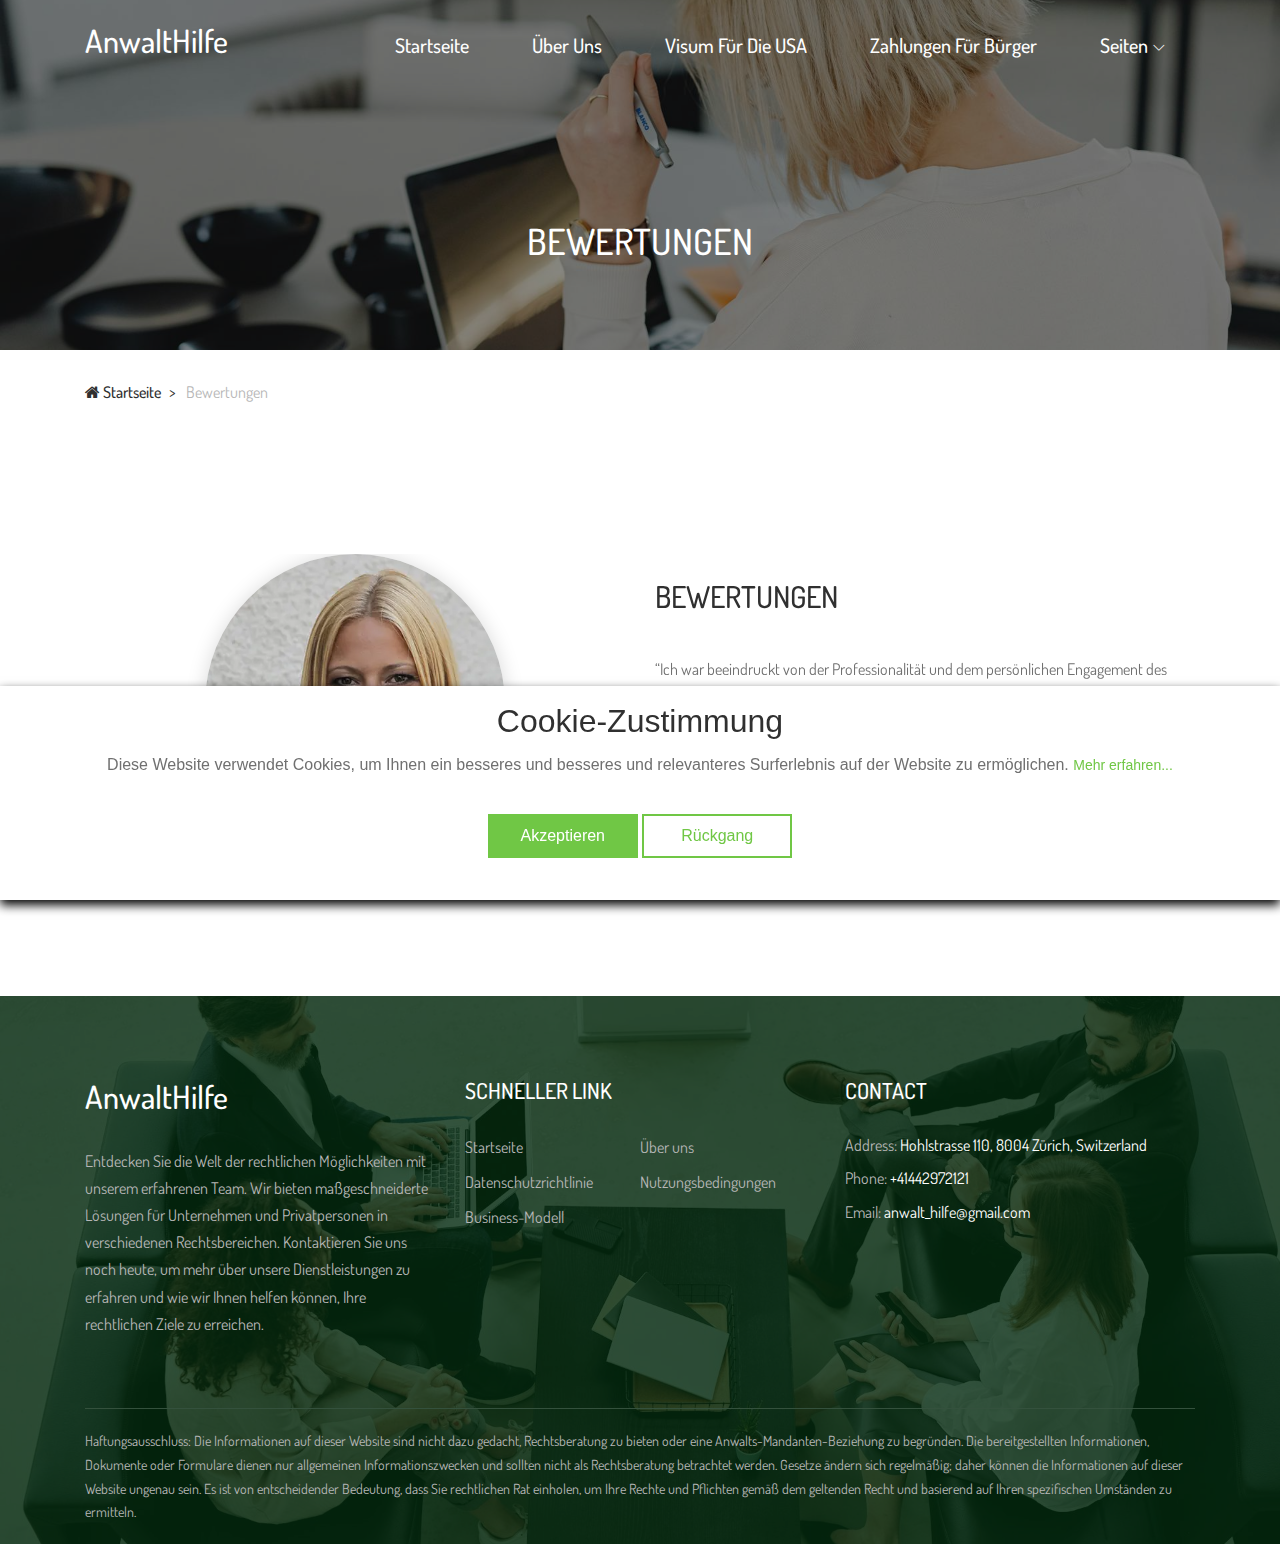
<file: testimonials.html>
<!DOCTYPE html>
<html lang="en">
    <head>
        <meta charset="UTF-8" />
        <meta name="description" content="" />
        <meta http-equiv="X-UA-Compatible" content="IE=edge" />
        <meta
            name="viewport"
            content="width=device-width, initial-scale=1, shrink-to-fit=no"
        />
        <!-- Title -->
        <title>AnwaltHilfe</title>

        <!-- Favicon -->
        <link rel="icon" href="img/core-img/favicon.ico" />

        <!-- Core Stylesheet -->
        <link rel="stylesheet" href="style.css" />
    </head>

    <body>
        <!-- Preloader -->
        <div class="preloader d-flex align-items-center justify-content-center">
            <div class="preloader-circle"></div>
            <div class="preloader-img">
                <img src="img/core-img/leaf.png" alt="" />
            </div>
        </div>

        <!-- ##### Header Area Start ##### -->
        <header class="header-area">
            <!-- ***** Navbar Area ***** -->
            <div class="alazea-main-menu">
                <div class="classy-nav-container breakpoint-off">
                    <div class="container">
                        <!-- Menu -->
                        <nav
                            class="classy-navbar justify-content-between"
                            id="alazeaNav"
                        >
                            <!-- Nav Brand -->
                            <a href="index.html" class="nav-brand"
                                ><h2 class="text-white">AnwaltHilfe</h2></a
                            >

                            <!-- Navbar Toggler -->
                            <div class="classy-navbar-toggler">
                                <span class="navbarToggler"
                                    ><span></span><span></span><span></span
                                ></span>
                            </div>

                            <!-- Menu -->
                            <div class="classy-menu">
                                <!-- Close Button -->
                                <div class="classycloseIcon">
                                    <div class="cross-wrap">
                                        <span class="top"></span
                                        ><span class="bottom"></span>
                                    </div>
                                </div>

                                <!-- Navbar Start -->
                                <div class="classynav">
                                    <ul>
                                        <li>
                                            <a href="index.html">Startseite</a>
                                        </li>
                                        <li>
                                            <a href="about.html">Über uns</a>
                                        </li>
                                        <li>
                                            <a href="visas.html"
                                                >Visum für die USA</a
                                            >
                                        </li>
                                        <li>
                                            <a href="processing-payments.html"
                                                >Zahlungen für Bürger</a
                                            >
                                        </li>
                                        <li>
                                            <a href="#">Seiten</a>
                                            <ul class="dropdown">
                                                <li>
                                                    <a href="testimonials.html"
                                                        >Bewertungen</a
                                                    >
                                                </li>
                                                <li>
                                                    <a href="team.html"
                                                        >Anwälte</a
                                                    >
                                                </li>
                                            </ul>
                                        </li>
                                    </ul>
                                </div>
                                <!-- Navbar End -->
                            </div>
                        </nav>

                        <!-- Search Form -->
                        <div class="search-form">
                            <form action="#" method="get">
                                <input
                                    type="search"
                                    name="search"
                                    id="search"
                                    placeholder="Type keywords &amp; press enter..."
                                />
                                <button type="submit" class="d-none"></button>
                            </form>
                            <!-- Close Icon -->
                            <div class="closeIcon">
                                <i class="fa fa-times" aria-hidden="true"></i>
                            </div>
                        </div>
                    </div>
                </div>
            </div>
        </header>
        <!-- ##### Header Area End ##### -->

        <!-- ##### Breadcrumb Area Start ##### -->
        <div class="breadcrumb-area">
            <!-- Top Breadcrumb Area -->
            <div
                class="top-breadcrumb-area bg-img bg-overlay d-flex align-items-center justify-content-center"
                style="background-image: url(img/bg-img/hero-bg-7.jpg)"
            >
                <h2>Bewertungen</h2>
            </div>

            <div class="container">
                <div class="row">
                    <div class="col-12">
                        <nav aria-label="breadcrumb">
                            <ol class="breadcrumb">
                                <li class="breadcrumb-item">
                                    <a href="#"
                                        ><i class="fa fa-home"></i>
                                        Startseite</a
                                    >
                                </li>
                                <li
                                    class="breadcrumb-item active"
                                    aria-current="page"
                                >
                                    Bewertungen
                                </li>
                            </ol>
                        </nav>
                    </div>
                </div>
            </div>
        </div>
        <!-- ##### Breadcrumb Area End ##### -->

        <!-- ##### Testimonial Area Start ##### -->
        <section class="testimonial-area section-padding-100">
            <div class="container">
                <div class="row">
                    <div class="col-12">
                        <div class="testimonials-slides owl-carousel">
                            <!-- Single Testimonial Slide -->
                            <div class="single-testimonial-slide">
                                <div class="row align-items-center">
                                    <div class="col-12 col-md-6">
                                        <div class="testimonial-thumb">
                                            <img
                                                style="
                                                    height: 100%;
                                                    object-fit: cover;
                                                "
                                                src="img/bg-img/team-8.jpg"
                                                alt=""
                                            />
                                        </div>
                                    </div>
                                    <div class="col-12 col-md-6">
                                        <div class="testimonial-content">
                                            <!-- Section Heading -->
                                            <div class="section-heading">
                                                <h2>Bewertungen</h2>
                                            </div>
                                            <p>
                                                “Ich war beeindruckt von der
                                                Professionalität und dem
                                                persönlichen Engagement des
                                                Teams. Sie haben mir nicht nur
                                                geholfen, meine rechtlichen
                                                Angelegenheiten zu klären,
                                                sondern mich auch während des
                                                gesamten Prozesses unterstützt
                                                und beruhigt. Ihre klare
                                                Kommunikation und ihre
                                                gründliche Arbeitsweise haben
                                                mir sehr geholfen, mich sicher
                                                und gut betreut zu fühlen.”
                                            </p>
                                            <div
                                                class="testimonial-author-info"
                                            >
                                                <h6>Christa Rigozzi</h6>
                                            </div>
                                        </div>
                                    </div>
                                </div>
                            </div>

                            <!-- Single Testimonial Slide -->
                            <div class="single-testimonial-slide">
                                <div class="row align-items-center">
                                    <div class="col-12 col-md-6">
                                        <div class="testimonial-thumb">
                                            <img
                                                style="
                                                    height: 100%;
                                                    object-fit: cover;
                                                "
                                                src="img/bg-img/team-7.jpg"
                                                alt=""
                                            />
                                        </div>
                                    </div>
                                    <div class="col-12 col-md-6">
                                        <div class="testimonial-content">
                                            <!-- Section Heading -->
                                            <div class="section-heading">
                                                <h2>Bewertungen</h2>
                                            </div>
                                            <p>
                                                “Die Rechtsberatung hier war
                                                einfach herausragend. Das Team
                                                hat sich intensiv mit meinem
                                                Fall beschäftigt und mir eine
                                                maßgeschneiderte Lösung
                                                angeboten. Von Anfang an fühlte
                                                ich mich gut aufgehoben und
                                                verstanden. Sie haben sich die
                                                Zeit genommen, alle Aspekte
                                                meiner Situation gründlich zu
                                                analysieren und mir verschiedene
                                                Lösungswege verständlich zu
                                                erklären. Ihre professionelle
                                                Herangehensweise und ihr tiefes
                                                Fachwissen haben mir geholfen,
                                                Vertrauen in den Prozess zu
                                                gewinnen.”
                                            </p>
                                            <div
                                                class="testimonial-author-info"
                                            >
                                                <h6>Nemo Mettler</h6>
                                            </div>
                                        </div>
                                    </div>
                                </div>
                            </div>
                            <!-- Single Testimonial Slide -->
                            <div class="single-testimonial-slide">
                                <div class="row align-items-center">
                                    <div class="col-12 col-md-6">
                                        <div class="testimonial-thumb">
                                            <img
                                                style="
                                                    height: 100%;
                                                    object-fit: cover;
                                                "
                                                src="img/bg-img/team-1.jpg"
                                                alt=""
                                            />
                                        </div>
                                    </div>
                                    <div class="col-12 col-md-6">
                                        <div class="testimonial-content">
                                            <!-- Section Heading -->
                                            <div class="section-heading">
                                                <h2>Bewertungen</h2>
                                            </div>
                                            <p>
                                                “Die Anwälte dieser Kanzlei
                                                haben meine Erwartungen
                                                übertroffen. Sie waren äußerst
                                                kompetent und professionell.
                                                Meine rechtlichen
                                                Angelegenheiten wurden schnell
                                                und effizient gelöst. Ich kann
                                                sie wärmstens empfehlen.”
                                            </p>
                                            <div
                                                class="testimonial-author-info"
                                            >
                                                <h6>Anna Müller</h6>
                                            </div>
                                        </div>
                                    </div>
                                </div>
                            </div>

                            <!-- Single Testimonial Slide -->
                            <div class="single-testimonial-slide">
                                <div class="row align-items-center">
                                    <div class="col-12 col-md-6">
                                        <div class="testimonial-thumb">
                                            <img
                                                style="
                                                    height: 100%;
                                                    object-fit: cover;
                                                "
                                                src="img/bg-img/team-2.jpg"
                                                alt=""
                                            />
                                        </div>
                                    </div>
                                    <div class="col-12 col-md-6">
                                        <div class="testimonial-content">
                                            <!-- Section Heading -->
                                            <div class="section-heading">
                                                <h2>Bewertungen</h2>
                                            </div>
                                            <p>
                                                “Ich bin sehr zufrieden mit den
                                                juristischen Dienstleistungen,
                                                die ich von dieser Kanzlei
                                                erhalten habe. Die Anwälte waren
                                                äußerst gründlich und haben
                                                meine Fragen geduldig
                                                beantwortet. Ich fühlte mich gut
                                                betreut und meine rechtlichen
                                                Probleme wurden erfolgreich
                                                gelöst.”
                                            </p>
                                            <div
                                                class="testimonial-author-info"
                                            >
                                                <h6>Max Schmidt</h6>
                                            </div>
                                        </div>
                                    </div>
                                </div>
                            </div>

                            <!-- Single Testimonial Slide -->
                            <div class="single-testimonial-slide">
                                <div class="row align-items-center">
                                    <div class="col-12 col-md-6">
                                        <div class="testimonial-thumb">
                                            <img
                                                style="
                                                    height: 100%;
                                                    object-fit: cover;
                                                "
                                                src="img/bg-img/team-3.jpg"
                                                alt=""
                                            />
                                        </div>
                                    </div>
                                    <div class="col-12 col-md-6">
                                        <div class="testimonial-content">
                                            <!-- Section Heading -->
                                            <div class="section-heading">
                                                <h2>Bewertungen</h2>
                                            </div>
                                            <p>
                                                “Ich bin beeindruckt von der
                                                Professionalität und dem
                                                Engagement der Anwälte in dieser
                                                Kanzlei. Sie haben mir in einer
                                                komplexen rechtlichen
                                                Angelegenheit geholfen und dabei
                                                einen ausgezeichneten Service
                                                geboten. Ich bin sehr dankbar
                                                für ihre Unterstützung.”
                                            </p>
                                            <div
                                                class="testimonial-author-info"
                                            >
                                                <h6>Stefan Becker</h6>
                                            </div>
                                        </div>
                                    </div>
                                </div>
                            </div>

                            <!-- Single Testimonial Slide -->
                            <div class="single-testimonial-slide">
                                <div class="row align-items-center">
                                    <div class="col-12 col-md-6">
                                        <div class="testimonial-thumb">
                                            <img
                                                style="
                                                    height: 100%;
                                                    object-fit: cover;
                                                "
                                                src="img/bg-img/team-6.jpg"
                                                alt=""
                                            />
                                        </div>
                                    </div>
                                    <div class="col-12 col-md-6">
                                        <div class="testimonial-content">
                                            <!-- Section Heading -->
                                            <div class="section-heading">
                                                <h2>Bewertungen</h2>
                                            </div>
                                            <p>
                                                “Die Anwälte dieser Kanzlei
                                                haben mir in einer
                                                Erbschaftsangelegenheit
                                                ausgezeichnete Unterstützung
                                                geleistet. Sie waren
                                                professionell, gründlich und
                                                effizient. Ich bin mit ihrer
                                                Arbeit sehr zufrieden und würde
                                                sie jedem empfehlen, der
                                                rechtliche Hilfe benötigt”
                                            </p>
                                            <div
                                                class="testimonial-author-info"
                                            >
                                                <h6>Tobias Richter</h6>
                                            </div>
                                        </div>
                                    </div>
                                </div>
                            </div>

                            <!-- Single Testimonial Slide -->
                            <div class="single-testimonial-slide">
                                <div class="row align-items-center">
                                    <div class="col-12 col-md-6">
                                        <div class="testimonial-thumb">
                                            <img
                                                style="
                                                    height: 100%;
                                                    object-fit: cover;
                                                "
                                                src="img/bg-img/team-5.jpg"
                                                alt=""
                                            />
                                        </div>
                                    </div>
                                    <div class="col-12 col-md-6">
                                        <div class="testimonial-content">
                                            <!-- Section Heading -->
                                            <div class="section-heading">
                                                <h2>Bewertungen</h2>
                                            </div>
                                            <p>
                                                “Ich bin beeindruckt von der
                                                Professionalität und dem
                                                Engagement der Anwälte in dieser
                                                Kanzlei. Sie haben mir in einer
                                                komplexen rechtlichen
                                                Angelegenheit geholfen und dabei
                                                einen ausgezeichneten Service
                                                geboten. Ich bin sehr dankbar
                                                für ihre Unterstützung.”
                                            </p>
                                            <div
                                                class="testimonial-author-info"
                                            >
                                                <h6>Laura Fischer:</h6>
                                            </div>
                                        </div>
                                    </div>
                                </div>
                            </div>

                            <!-- Single Testimonial Slide -->
                            <div class="single-testimonial-slide">
                                <div class="row align-items-center">
                                    <div class="col-12 col-md-6">
                                        <div class="testimonial-thumb">
                                            <img
                                                style="
                                                    height: 100%;
                                                    object-fit: cover;
                                                "
                                                src="img/bg-img/team-4.jpg"
                                                alt=""
                                            />
                                        </div>
                                    </div>
                                    <div class="col-12 col-md-6">
                                        <div class="testimonial-content">
                                            <!-- Section Heading -->
                                            <div class="section-heading">
                                                <h2>Bewertungen</h2>
                                            </div>
                                            <p>
                                                “Ich bin äußerst zufrieden mit
                                                den Dienstleistungen dieser
                                                Kanzlei. Die Anwälte waren nicht
                                                nur fachlich kompetent, sondern
                                                auch sehr einfühlsam und
                                                verständnisvoll. Sie haben mir
                                                in einer schwierigen
                                                Familienrechtsangelegenheit
                                                geholfen und ich bin dankbar für
                                                ihre Unterstützung.”
                                            </p>
                                            <div
                                                class="testimonial-author-info"
                                            >
                                                <h6>Lisa Meier</h6>
                                            </div>
                                        </div>
                                    </div>
                                </div>
                            </div>
                        </div>
                    </div>
                </div>
            </div>
        </section>
        <!-- ##### Testimonial Area End ##### -->

        <!-- ##### Footer Area Start ##### -->
        <footer
            class="footer-area bg-img"
            style="background-image: url(img/bg-img/footer-bg.jpg)"
        >
            <!-- Main Footer Area -->
            <div class="main-footer-area">
                <div class="container">
                    <div class="row">
                        <!-- Single Footer Widget -->
                        <div class="col-12 col-sm-6 col-lg-4">
                            <div class="single-footer-widget">
                                <div class="footer-logo mb-30">
                                    <a href="index.html" class="nav-brand"
                                        ><h2 class="text-white">
                                            AnwaltHilfe
                                        </h2></a
                                    >
                                </div>
                                <p>
                                    Entdecken Sie die Welt der rechtlichen
                                    Möglichkeiten mit unserem erfahrenen Team.
                                    Wir bieten maßgeschneiderte Lösungen für
                                    Unternehmen und Privatpersonen in
                                    verschiedenen Rechtsbereichen. Kontaktieren
                                    Sie uns noch heute, um mehr über unsere
                                    Dienstleistungen zu erfahren und wie wir
                                    Ihnen helfen können, Ihre rechtlichen Ziele
                                    zu erreichen.
                                </p>
                            </div>
                        </div>

                        <!-- Single Footer Widget -->
                        <div class="col-12 col-sm-6 col-lg-4">
                            <div class="single-footer-widget">
                                <div class="widget-title">
                                    <h5>SCHNELLER LINK</h5>
                                </div>
                                <nav class="widget-nav">
                                    <ul>
                                        <li>
                                            <a href="index.html">Startseite</a>
                                        </li>
                                        <li>
                                            <a href="about.html">Über uns</a>
                                        </li>
                                        <li>
                                            <a href="privacy-policy.html"
                                                >Datenschutzrichtlinie</a
                                            >
                                        </li>
                                        <li>
                                            <a href="terms-of-use.html"
                                                >Nutzungsbedingungen</a
                                            >
                                        </li>
                                        <li>
                                            <a href="bussines-model.html"
                                                >Business-Modell</a
                                            >
                                        </li>
                                    </ul>
                                </nav>
                            </div>
                        </div>

                        <!-- Single Footer Widget -->
                        <div class="col-12 col-sm-6 col-lg-4">
                            <div class="single-footer-widget">
                                <div class="widget-title">
                                    <h5>CONTACT</h5>
                                </div>

                                <div class="contact-information">
                                    <p>
                                        <span>Address:</span> Hohlstrasse 110,
                                        8004 Zürich, Switzerland
                                    </p>
                                    <p><span>Phone:</span> +41442972121</p>
                                    <p>
                                        <span>Email:</span>
                                        anwalt_hilfe@gmail.com
                                    </p>
                                </div>
                            </div>
                        </div>
                    </div>
                </div>
            </div>

            <!-- Footer Bottom Area -->
            <div class="footer-bottom-area">
                <div class="container">
                    <div class="row">
                        <div class="col-12">
                            <div class="border-line"></div>
                        </div>
                        <!-- Copywrite Text -->
                        <div class="col-12 col-md-12">
                            <div class="copywrite-text">
                                <p>
                                    Haftungsausschluss: Die Informationen auf
                                    dieser Website sind nicht dazu gedacht,
                                    Rechtsberatung zu bieten oder eine
                                    Anwalts-Mandanten-Beziehung zu begründen.
                                    Die bereitgestellten Informationen,
                                    Dokumente oder Formulare dienen nur
                                    allgemeinen Informationszwecken und sollten
                                    nicht als Rechtsberatung betrachtet werden.
                                    Gesetze ändern sich regelmäßig; daher können
                                    die Informationen auf dieser Website ungenau
                                    sein. Es ist von entscheidender Bedeutung,
                                    dass Sie rechtlichen Rat einholen, um Ihre
                                    Rechte und Pflichten gemäß dem geltenden
                                    Recht und basierend auf Ihren spezifischen
                                    Umständen zu ermitteln.
                                </p>
                            </div>
                        </div>
                    </div>
                </div>
            </div>
        </footer>
        <!-- ##### Footer Area End ##### -->

        <!-- Cookie banner -->
        <div class="cookie-wrapper show">
            <div>
                <i class="bx bx-cookie"></i>
                <h2 style="text-align: center">Cookie-Zustimmung</h2>
            </div>

            <div class="data">
                <p>
                    Diese Website verwendet Cookies, um Ihnen ein besseres und
                    besseres und relevanteres Surferlebnis auf der Website zu
                    ermöglichen.
                    <a href="#">Mehr erfahren...</a>
                </p>
            </div>

            <div class="buttons">
                <button class="cookie-button" id="acceptBtn">
                    Akzeptieren
                </button>
                <button class="cookie-button" id="declineBtn">Rückgang</button>
            </div>
        </div>
        <!-- End Cookie banner -->

        <!-- ##### All Javascript Files ##### -->
        <!-- jQuery-2.2.4 js -->
        <script src="js/jquery/jquery-2.2.4.min.js"></script>
        <!-- Popper js -->
        <script src="js/bootstrap/popper.min.js"></script>
        <!-- Bootstrap js -->
        <script src="js/bootstrap/bootstrap.min.js"></script>
        <!-- All Plugins js -->
        <script src="js/plugins/plugins.js"></script>
        <!-- Active js -->
        <script src="js/active.js"></script>
        <script src="js/cookiebanner.js"></script>
    </body>
</html>
</file>
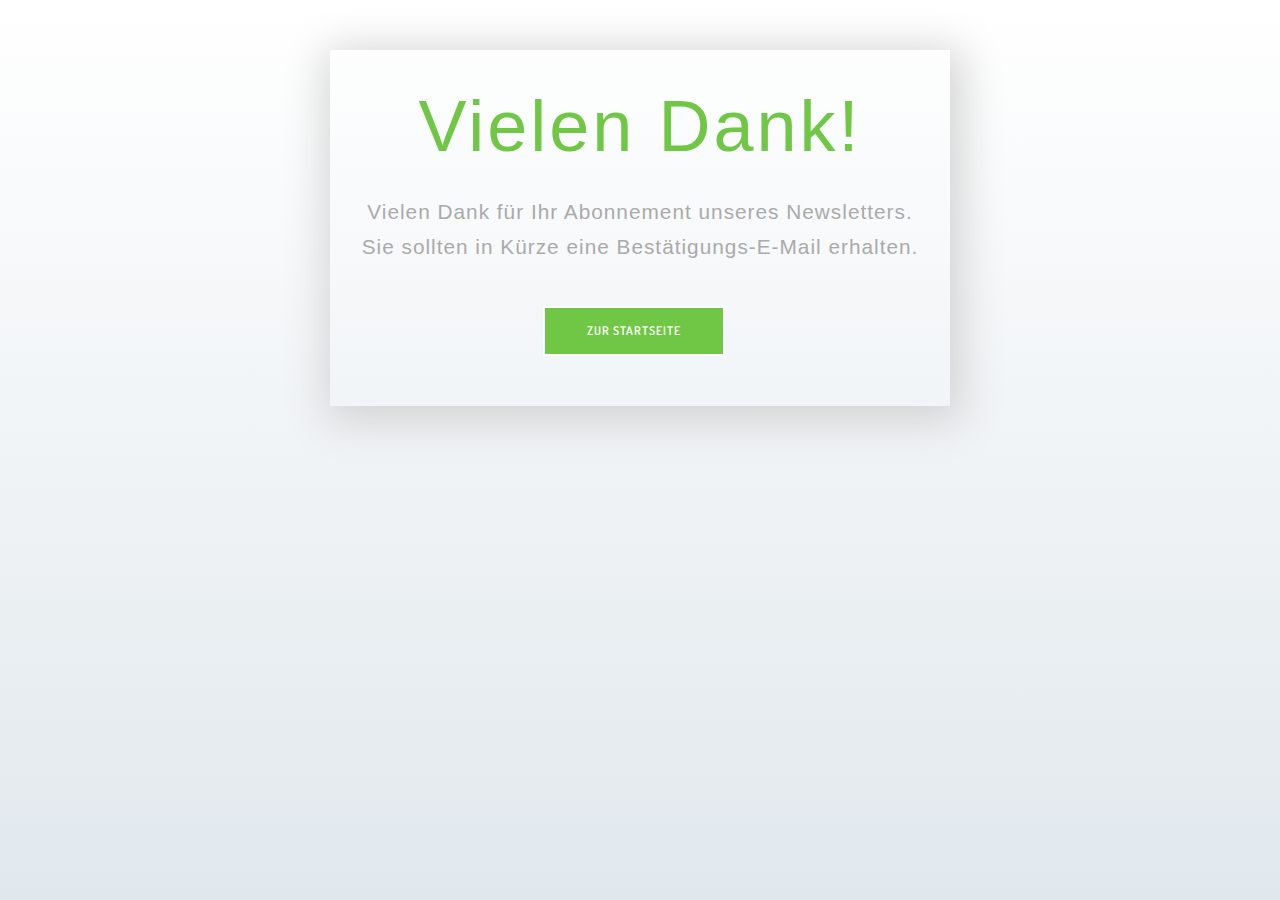
<file: thanks.html>
<!DOCTYPE html>
<html lang="en">
    <head>
        <meta charset="UTF-8" />
        <meta name="description" content="" />
        <meta http-equiv="X-UA-Compatible" content="IE=edge" />
        <meta
            name="viewport"
            content="width=device-width, initial-scale=1, shrink-to-fit=no"
        />
        <!-- The above 4 meta tags *must* come first in the head; any other head content must come *after* these tags -->

        <!-- Title -->
        <title>AnwaltHilfe</title>

        <!-- Favicon -->
        <link rel="icon" href="img/core-img/favicon.ico" />

        <!-- Core Stylesheet -->
        <link rel="stylesheet" href="style.css" />
        <link rel="stylesheet" href="css/thanks.css" />
    </head>
    <body>
        <div class="content">
            <div class="wrapper-1">
                <div class="wrapper-2">
                    <h1>Vielen Dank!</h1>
                    <p>Vielen Dank für Ihr Abonnement unseres Newsletters.</p>
                    <p>
                        Sie sollten in Kürze eine Bestätigungs-E-Mail erhalten.
                    </p>
                    <a href="index.html">
                        <button class="go-home">Zur Startseite</button>
                    </a>
                </div>
            </div>
        </div>
    </body>
</html>
</file>
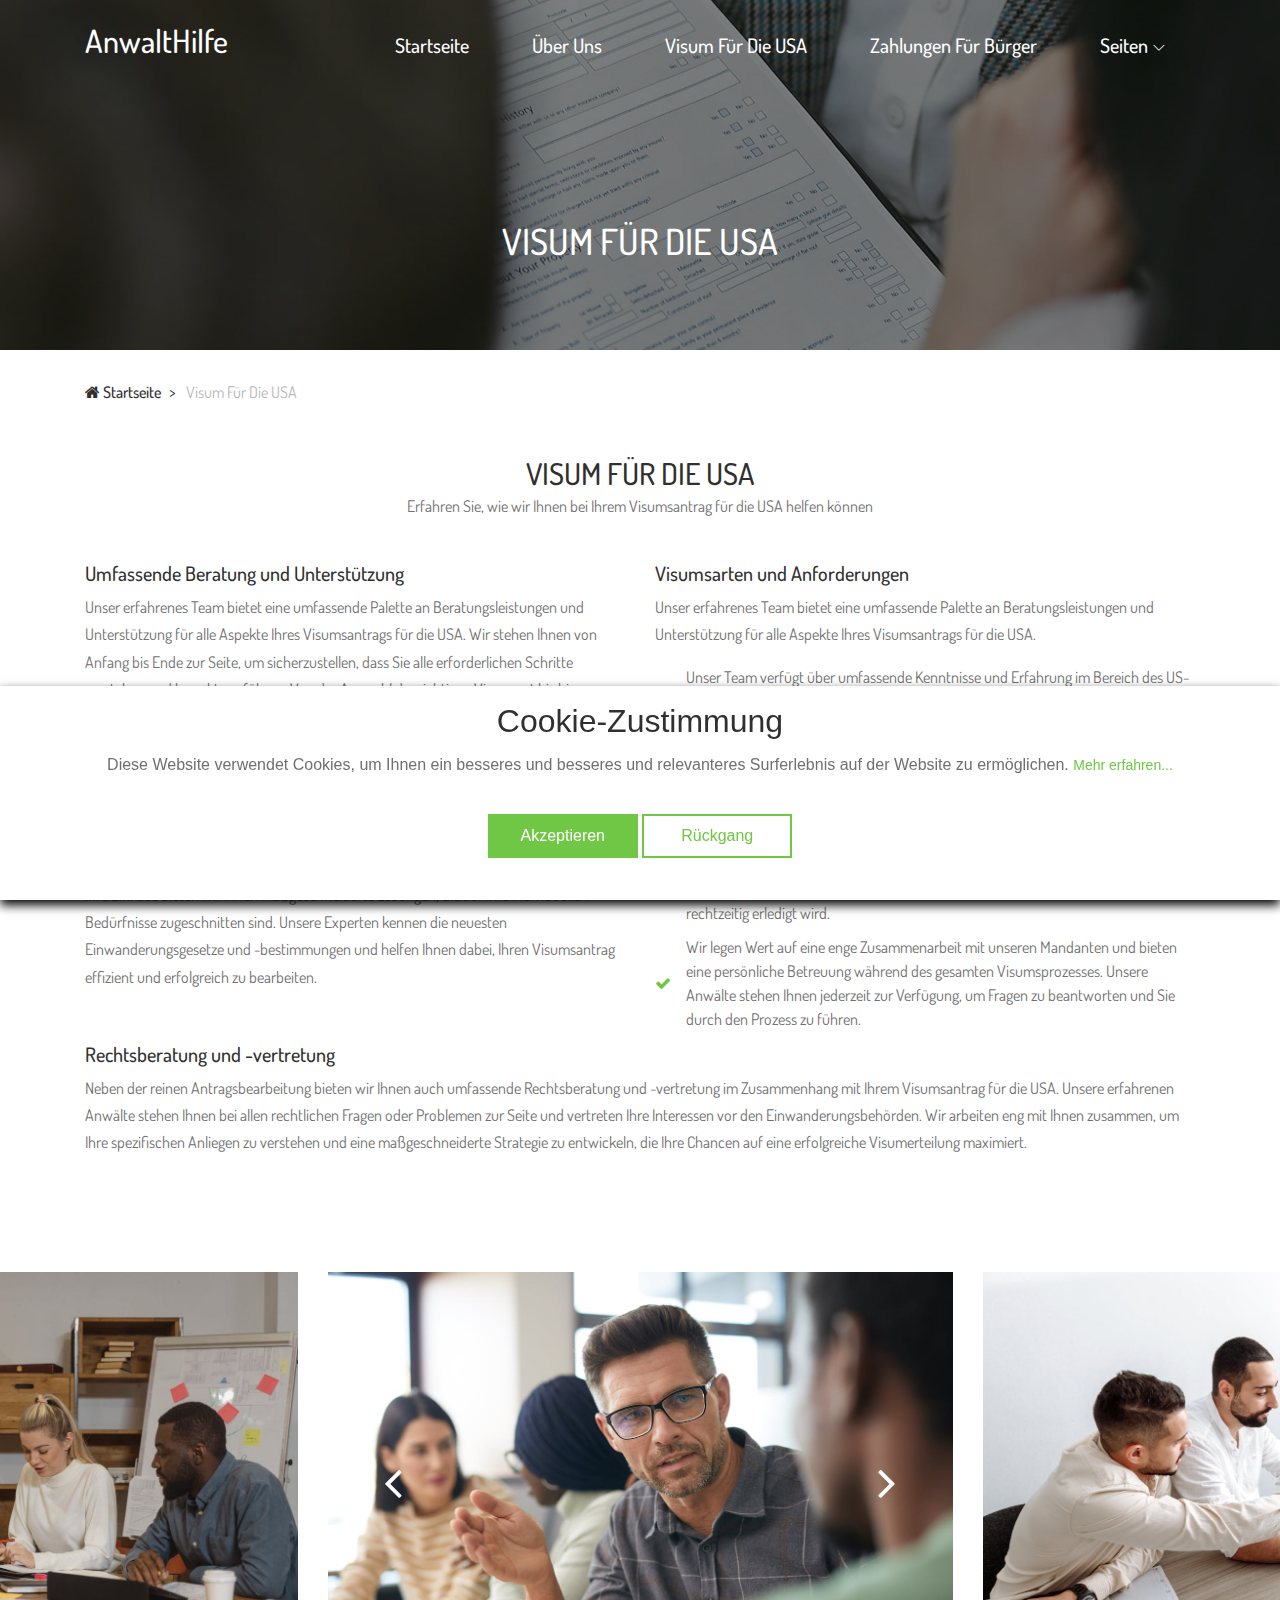
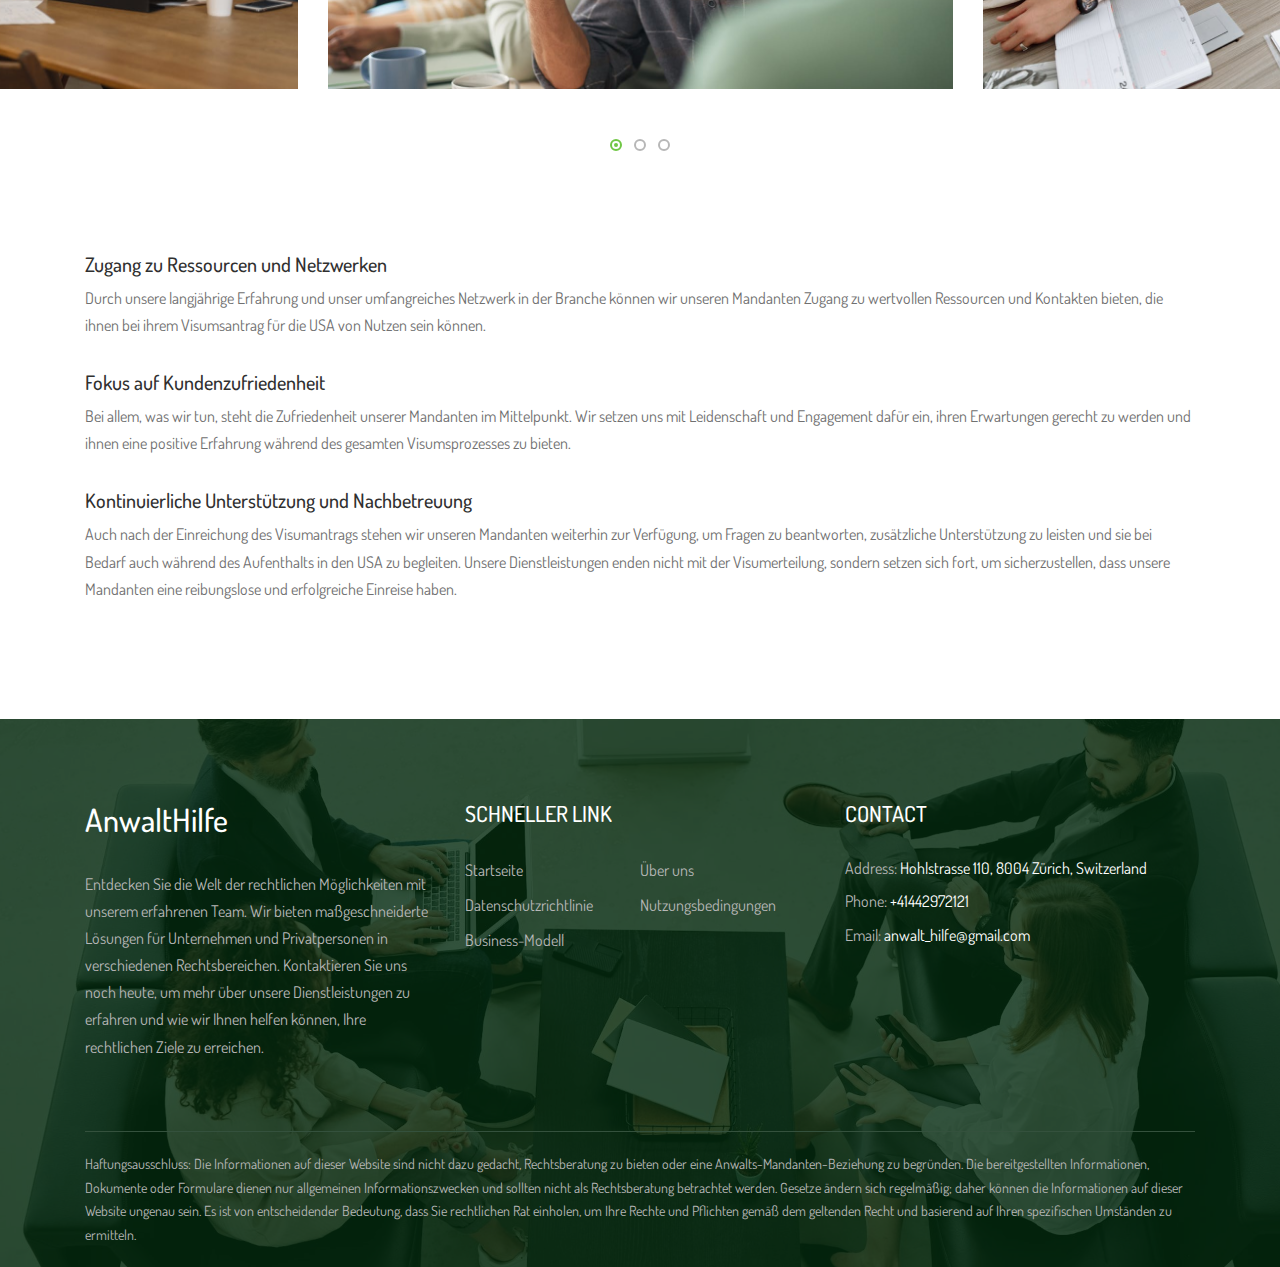
<file: visas.html>
<!DOCTYPE html>
<html lang="en">
    <head>
        <meta charset="UTF-8" />
        <meta name="description" content="" />
        <meta http-equiv="X-UA-Compatible" content="IE=edge" />
        <meta
            name="viewport"
            content="width=device-width, initial-scale=1, shrink-to-fit=no"
        />
        <!-- The above 4 meta tags *must* come first in the head; any other head content must come *after* these tags -->

        <!-- Title -->
        <title>AnwaltHilfe</title>

        <!-- Favicon -->
        <link rel="icon" href="img/core-img/favicon.ico" />

        <!-- Core Stylesheet -->
        <link rel="stylesheet" href="style.css" />
    </head>

    <body>
        <!-- Preloader -->
        <div class="preloader d-flex align-items-center justify-content-center">
            <div class="preloader-circle"></div>
            <div class="preloader-img">
                <img src="img/core-img/leaf.png" alt="" />
            </div>
        </div>

        <!-- ##### Header Area Start ##### -->
        <header class="header-area">
            <!-- ***** Navbar Area ***** -->
            <div class="alazea-main-menu">
                <div class="classy-nav-container breakpoint-off">
                    <div class="container">
                        <!-- Menu -->
                        <nav
                            class="classy-navbar justify-content-between"
                            id="alazeaNav"
                        >
                            <!-- Nav Brand -->
                            <a href="index.html" class="nav-brand"
                                ><h2 class="text-white">AnwaltHilfe</h2></a
                            >

                            <!-- Navbar Toggler -->
                            <div class="classy-navbar-toggler">
                                <span class="navbarToggler"
                                    ><span></span><span></span><span></span
                                ></span>
                            </div>

                            <!-- Menu -->
                            <div class="classy-menu">
                                <!-- Close Button -->
                                <div class="classycloseIcon">
                                    <div class="cross-wrap">
                                        <span class="top"></span
                                        ><span class="bottom"></span>
                                    </div>
                                </div>

                                <!-- Navbar Start -->
                                <div class="classynav">
                                    <ul>
                                        <li>
                                            <a href="index.html">Startseite</a>
                                        </li>
                                        <li>
                                            <a href="about.html">Über uns</a>
                                        </li>
                                        <li>
                                            <a href="visas.html"
                                                >Visum für die USA</a
                                            >
                                        </li>
                                        <li>
                                            <a href="processing-payments.html"
                                                >Zahlungen für Bürger</a
                                            >
                                        </li>
                                        <li>
                                            <a href="#">Seiten</a>
                                            <ul class="dropdown">
                                                <li>
                                                    <a href="testimonials.html"
                                                        >Bewertungen</a
                                                    >
                                                </li>
                                                <li>
                                                    <a href="team.html"
                                                        >Anwälte</a
                                                    >
                                                </li>
                                            </ul>
                                        </li>
                                    </ul>
                                </div>
                                <!-- Navbar End -->
                            </div>
                        </nav>

                        <!-- Search Form -->
                        <div class="search-form">
                            <form action="#" method="get">
                                <input
                                    type="search"
                                    name="search"
                                    id="search"
                                    placeholder="Type keywords &amp; press enter..."
                                />
                                <button type="submit" class="d-none"></button>
                            </form>
                            <!-- Close Icon -->
                            <div class="closeIcon">
                                <i class="fa fa-times" aria-hidden="true"></i>
                            </div>
                        </div>
                    </div>
                </div>
            </div>
        </header>
        <!-- ##### Header Area End ##### -->

        <!-- ##### Breadcrumb Area Start ##### -->
        <div class="breadcrumb-area">
            <!-- Top Breadcrumb Area -->
            <div
                class="top-breadcrumb-area bg-img bg-overlay d-flex align-items-center justify-content-center"
                style="background-image: url(img/bg-img/hero-bg-3.jpg)"
            >
                <h2>Visum für die USA</h2>
            </div>

            <div class="container">
                <div class="row">
                    <div class="col-12">
                        <nav aria-label="breadcrumb">
                            <ol class="breadcrumb">
                                <li class="breadcrumb-item">
                                    <a href="#"
                                        ><i class="fa fa-home"></i>
                                        Startseite</a
                                    >
                                </li>
                                <li
                                    class="breadcrumb-item active"
                                    aria-current="page"
                                >
                                    Visum für die USA
                                </li>
                            </ol>
                        </nav>
                    </div>
                </div>
            </div>
        </div>
        <!-- ##### Breadcrumb Area End ##### -->
        <!-- ##### Portfolio Detaila Area Start ##### -->
        <section class="portfolio-details-area section-padding-0-100">
            <div class="container">
                <div class="row">
                    <div class="col-12">
                        <!-- Section Heading -->
                        <div class="section-heading text-center">
                            <h2>Visum für die USA</h2>
                            <p>
                                Erfahren Sie, wie wir Ihnen bei Ihrem
                                Visumsantrag für die USA helfen können
                            </p>
                        </div>
                    </div>
                </div>

                <div class="portfolio-text mb-100">
                    <div class="row">
                        <div class="col-12 col-lg-6">
                            <h5>Umfassende Beratung und Unterstützung</h5>
                            <p>
                                Unser erfahrenes Team bietet eine umfassende
                                Palette an Beratungsleistungen und Unterstützung
                                für alle Aspekte Ihres Visumsantrags für die
                                USA. Wir stehen Ihnen von Anfang bis Ende zur
                                Seite, um sicherzustellen, dass Sie alle
                                erforderlichen Schritte verstehen und korrekt
                                ausführen. Von der Auswahl der richtigen
                                Visumsart bis hin zur Vorbereitung auf Ihre
                                Einreise bieten wir Ihnen maßgeschneiderte
                                Lösungen
                            </p>
                            <p>
                                die auf Ihre individuellen Bedürfnisse
                                zugeschnitten sind. Unsere Experten kennen die
                                neuesten Einwanderungsgesetze und -bestimmungen
                                und helfen Ihnen dabei, Ihren Visumsantrag
                                effizient und erfolgreich zu bearbeiten. Wir
                                stehen Ihnen von Anfang bis Ende zur Seite, um
                                sicherzustellen, dass Sie alle erforderlichen
                                Schritte verstehen und korrekt ausführen. Von
                                der Auswahl der richtigen Visumsart bis hin zur
                                Vorbereitung auf Ihre Einreise bieten wir Ihnen
                                maßgeschneiderte Lösungen, die auf Ihre
                                individuellen Bedürfnisse zugeschnitten sind.
                                Unsere Experten kennen die neuesten
                                Einwanderungsgesetze und -bestimmungen und
                                helfen Ihnen dabei, Ihren Visumsantrag effizient
                                und erfolgreich zu bearbeiten.
                            </p>
                        </div>
                        <div class="col-12 col-lg-6">
                            <h5>Visumsarten und Anforderungen</h5>
                            <p>
                                Unser erfahrenes Team bietet eine umfassende
                                Palette an Beratungsleistungen und Unterstützung
                                für alle Aspekte Ihres Visumsantrags für die
                                USA.
                            </p>
                            <ul>
                                <li>
                                    <i class="fa fa-check"></i> Unser Team
                                    verfügt über umfassende Kenntnisse und
                                    Erfahrung im Bereich des
                                    US-Immigrationsrechts, was es uns
                                    ermöglicht, fundierte Beratung und
                                    Unterstützung bei Visumsanträgen für die USA
                                    zu bieten.
                                </li>
                                <li>
                                    <i class="fa fa-check"></i> Wir verstehen,
                                    dass jeder Visumsantrag einzigartig ist.
                                    Daher bieten wir maßgeschneiderte Lösungen,
                                    die auf die individuellen Bedürfnisse und
                                    Umstände unserer Mandanten zugeschnitten
                                    sind, um optimale Ergebnisse zu erzielen.
                                </li>
                                <li>
                                    <i class="fa fa-check"></i> Mit unserem
                                    effizienten und professionellen Ansatz
                                    kümmern wir uns um alle Aspekte des
                                    Visumsverfahrens, von der Vorbereitung der
                                    Unterlagen bis zur Einreichung des Antrags,
                                    und sorgen dafür, dass alles ordnungsgemäß
                                    und rechtzeitig erledigt wird.
                                </li>
                                <li>
                                    <i class="fa fa-check"></i> Wir legen Wert
                                    auf eine enge Zusammenarbeit mit unseren
                                    Mandanten und bieten eine persönliche
                                    Betreuung während des gesamten
                                    Visumsprozesses. Unsere Anwälte stehen Ihnen
                                    jederzeit zur Verfügung, um Fragen zu
                                    beantworten und Sie durch den Prozess zu
                                    führen.
                                </li>
                            </ul>
                        </div>
                        <div class="col-12">
                            <h5>Rechtsberatung und -vertretung</h5>
                            <p>
                                Neben der reinen Antragsbearbeitung bieten wir
                                Ihnen auch umfassende Rechtsberatung und
                                -vertretung im Zusammenhang mit Ihrem
                                Visumsantrag für die USA. Unsere erfahrenen
                                Anwälte stehen Ihnen bei allen rechtlichen
                                Fragen oder Problemen zur Seite und vertreten
                                Ihre Interessen vor den Einwanderungsbehörden.
                                Wir arbeiten eng mit Ihnen zusammen, um Ihre
                                spezifischen Anliegen zu verstehen und eine
                                maßgeschneiderte Strategie zu entwickeln, die
                                Ihre Chancen auf eine erfolgreiche
                                Visumerteilung maximiert.
                            </p>
                        </div>
                    </div>
                </div>
            </div>

            <!-- Portfolio Slides -->
            <div class="portfolio-slides owl-carousel mb-100">
                <!-- Single Portfolio Slide -->
                <div class="single-portfolio-slide">
                    <img src="img/bg-img/visas-1.jpg" alt="" />
                </div>
                <!-- Single Portfolio Slide -->
                <div class="single-portfolio-slide">
                    <img src="img/bg-img/visas-2.jpg" alt="" />
                </div>
                <!-- Single Portfolio Slide -->
                <div class="single-portfolio-slide">
                    <img src="img/bg-img/visas-3.jpg" alt="" />
                </div>
            </div>

            <div class="container">
                <div class="row justify-content-between">
                    <div class="col-12 col-lg-12">
                        <h5>Zugang zu Ressourcen und Netzwerken</h5>
                        <p class="mb-30">
                            Durch unsere langjährige Erfahrung und unser
                            umfangreiches Netzwerk in der Branche können wir
                            unseren Mandanten Zugang zu wertvollen Ressourcen
                            und Kontakten bieten, die ihnen bei ihrem
                            Visumsantrag für die USA von Nutzen sein können.
                        </p>
                        <h5>Fokus auf Kundenzufriedenheit</h5>
                        <p class="mb-30">
                            Bei allem, was wir tun, steht die Zufriedenheit
                            unserer Mandanten im Mittelpunkt. Wir setzen uns mit
                            Leidenschaft und Engagement dafür ein, ihren
                            Erwartungen gerecht zu werden und ihnen eine
                            positive Erfahrung während des gesamten
                            Visumsprozesses zu bieten.
                        </p>
                        <h5>Kontinuierliche Unterstützung und Nachbetreuung</h5>
                        <p>
                            Auch nach der Einreichung des Visumantrags stehen
                            wir unseren Mandanten weiterhin zur Verfügung, um
                            Fragen zu beantworten, zusätzliche Unterstützung zu
                            leisten und sie bei Bedarf auch während des
                            Aufenthalts in den USA zu begleiten. Unsere
                            Dienstleistungen enden nicht mit der Visumerteilung,
                            sondern setzen sich fort, um sicherzustellen, dass
                            unsere Mandanten eine reibungslose und erfolgreiche
                            Einreise haben.
                        </p>
                    </div>
                </div>
            </div>
        </section>
        <!-- ##### Portfolio Detaila Area End ##### -->
        <!-- ##### Footer Area Start ##### -->
        <footer
            class="footer-area bg-img"
            style="background-image: url(img/bg-img/footer-bg.jpg)"
        >
            <!-- Main Footer Area -->
            <div class="main-footer-area">
                <div class="container">
                    <div class="row">
                        <!-- Single Footer Widget -->
                        <div class="col-12 col-sm-6 col-lg-4">
                            <div class="single-footer-widget">
                                <div class="footer-logo mb-30">
                                    <a href="index.html" class="nav-brand"
                                        ><h2 class="text-white">
                                            AnwaltHilfe
                                        </h2></a
                                    >
                                </div>
                                <p>
                                    Entdecken Sie die Welt der rechtlichen
                                    Möglichkeiten mit unserem erfahrenen Team.
                                    Wir bieten maßgeschneiderte Lösungen für
                                    Unternehmen und Privatpersonen in
                                    verschiedenen Rechtsbereichen. Kontaktieren
                                    Sie uns noch heute, um mehr über unsere
                                    Dienstleistungen zu erfahren und wie wir
                                    Ihnen helfen können, Ihre rechtlichen Ziele
                                    zu erreichen.
                                </p>
                            </div>
                        </div>

                        <!-- Single Footer Widget -->
                        <div class="col-12 col-sm-6 col-lg-4">
                            <div class="single-footer-widget">
                                <div class="widget-title">
                                    <h5>SCHNELLER LINK</h5>
                                </div>
                                <nav class="widget-nav">
                                    <ul>
                                        <li>
                                            <a href="index.html">Startseite</a>
                                        </li>
                                        <li>
                                            <a href="about.html">Über uns</a>
                                        </li>
                                        <li>
                                            <a href="privacy-policy.html"
                                                >Datenschutzrichtlinie</a
                                            >
                                        </li>
                                        <li>
                                            <a href="terms-of-use.html"
                                                >Nutzungsbedingungen</a
                                            >
                                        </li>
                                        <li>
                                            <a href="bussines-model.html"
                                                >Business-Modell</a
                                            >
                                        </li>
                                    </ul>
                                </nav>
                            </div>
                        </div>

                        <!-- Single Footer Widget -->
                        <div class="col-12 col-sm-6 col-lg-4">
                            <div class="single-footer-widget">
                                <div class="widget-title">
                                    <h5>CONTACT</h5>
                                </div>

                                <div class="contact-information">
                                    <p>
                                        <span>Address:</span> Hohlstrasse 110,
                                        8004 Zürich, Switzerland
                                    </p>
                                    <p><span>Phone:</span> +41442972121</p>
                                    <p>
                                        <span>Email:</span>
                                        anwalt_hilfe@gmail.com
                                    </p>
                                </div>
                            </div>
                        </div>
                    </div>
                </div>
            </div>

            <!-- Footer Bottom Area -->
            <div class="footer-bottom-area">
                <div class="container">
                    <div class="row">
                        <div class="col-12">
                            <div class="border-line"></div>
                        </div>
                        <!-- Copywrite Text -->
                        <div class="col-12 col-md-12">
                            <div class="copywrite-text">
                                <p>
                                    Haftungsausschluss: Die Informationen auf
                                    dieser Website sind nicht dazu gedacht,
                                    Rechtsberatung zu bieten oder eine
                                    Anwalts-Mandanten-Beziehung zu begründen.
                                    Die bereitgestellten Informationen,
                                    Dokumente oder Formulare dienen nur
                                    allgemeinen Informationszwecken und sollten
                                    nicht als Rechtsberatung betrachtet werden.
                                    Gesetze ändern sich regelmäßig; daher können
                                    die Informationen auf dieser Website ungenau
                                    sein. Es ist von entscheidender Bedeutung,
                                    dass Sie rechtlichen Rat einholen, um Ihre
                                    Rechte und Pflichten gemäß dem geltenden
                                    Recht und basierend auf Ihren spezifischen
                                    Umständen zu ermitteln.
                                </p>
                            </div>
                        </div>
                    </div>
                </div>
            </div>
        </footer>
        <!-- ##### Footer Area End ##### -->

        <!-- Cookie banner -->
        <div class="cookie-wrapper show">
            <div>
                <i class="bx bx-cookie"></i>
                <h2 style="text-align: center">Cookie-Zustimmung</h2>
            </div>

            <div class="data">
                <p>
                    Diese Website verwendet Cookies, um Ihnen ein besseres und
                    besseres und relevanteres Surferlebnis auf der Website zu
                    ermöglichen.
                    <a href="#">Mehr erfahren...</a>
                </p>
            </div>

            <div class="buttons">
                <button class="cookie-button" id="acceptBtn">
                    Akzeptieren
                </button>
                <button class="cookie-button" id="declineBtn">Rückgang</button>
            </div>
        </div>
        <!-- End Cookie banner -->

        <!-- ##### All Javascript Files ##### -->
        <!-- jQuery-2.2.4 js -->
        <script src="js/jquery/jquery-2.2.4.min.js"></script>
        <!-- Popper js -->
        <script src="js/bootstrap/popper.min.js"></script>
        <!-- Bootstrap js -->
        <script src="js/bootstrap/bootstrap.min.js"></script>
        <!-- All Plugins js -->
        <script src="js/plugins/plugins.js"></script>
        <!-- Active js -->
        <script src="js/active.js"></script>
        <script src="js/cookiebanner.js"></script>
    </body>
</html>
</file>
<file: style.css>
/* [Master Stylesheet] */
/*
Template Name: Alazea - Gardening &amp; Landscaping HTML Template
Template Author: Colorlib
Template Author URI: http://colorlib.com
Text Domain: Alazea, Gardening & Landscaping
Version: - v1.0
*/
/* :: 1.0 Import Fonts */
@import url('https://fonts.googleapis.com/css?family=Dosis:200,300,400,500,600,700,800');
/* :: 2.0 Import All CSS */
@import url(css/bootstrap.min.css);
@import url(css/classy-nav.css);
@import url(css/owl.carousel.min.css);
@import url(css/animate.css);
@import url(css/magnific-popup.css);
@import url(css/font-awesome.min.css);
@import url(css/elegant-icon.css);
/* :: 3.0 Base CSS */
* {
    margin: 0;
    padding: 0;
}

body {
    font-family: 'Dosis', sans-serif;
    font-size: 16px;
    color: #707070;
}

h1,
h2,
h3,
h4,
h5,
h6 {
    color: #303030;
    line-height: 1.3;
    font-weight: 500;
}

p {
    color: #707070;
    font-size: 16px;
    line-height: 1.7;
    font-weight: 400;
}

a,
a:hover,
a:focus {
    -webkit-transition-duration: 500ms;
    transition-duration: 500ms;
    text-decoration: none;
    outline: 0 solid transparent;
    color: #303030;
    font-weight: 500;
    font-size: 14px;
}

ul,
ol {
    margin: 0;
}
ul li,
ol li {
    list-style: none;
}

img {
    height: auto;
    max-width: 100%;
}

/* :: 3.1.0 Spacing */
.mt-15 {
    margin-top: 15px !important;
}

.mt-30 {
    margin-top: 30px !important;
}

.mt-50 {
    margin-top: 50px !important;
}

.mt-70 {
    margin-top: 70px !important;
}

.mt-100 {
    margin-top: 100px !important;
}

.mb-15 {
    margin-bottom: 15px !important;
}

.mb-30 {
    margin-bottom: 30px !important;
}

.mb-50 {
    margin-bottom: 50px !important;
}

.mb-70 {
    margin-bottom: 70px !important;
}

.mb-100 {
    margin-bottom: 100px !important;
}

.ml-15 {
    margin-left: 15px !important;
}

.ml-30 {
    margin-left: 30px !important;
}

.ml-50 {
    margin-left: 50px !important;
}

.mr-15 {
    margin-right: 15px !important;
}

.mr-30 {
    margin-right: 30px !important;
}

.mr-50 {
    margin-right: 50px !important;
}

/* :: 3.2.0 Height */
.height-400 {
    height: 400px;
}

.height-500 {
    height: 500px;
}

.height-600 {
    height: 600px;
}

.height-700 {
    height: 700px;
}

.height-800 {
    height: 800px;
}

/* :: 3.3.0 Section Padding */
.section-padding-100 {
    padding-top: 100px;
    padding-bottom: 100px;
}

.section-padding-100-0 {
    padding-top: 100px;
    padding-bottom: 0;
}

.section-padding-0-100 {
    padding-top: 0;
    padding-bottom: 100px;
}

.section-padding-100-70 {
    padding-top: 100px;
    padding-bottom: 70px;
}

/* :: 3.4.0 Section Heading */
.section-heading {
    position: relative;
    z-index: 1;
    margin-bottom: 40px;
}
.section-heading h2 {
    font-size: 30px;
    text-transform: uppercase;
    margin-bottom: 0;
}
@media only screen and (max-width: 767px) {
    .section-heading h2 {
        font-size: 24px;
    }
}
.section-heading p {
    font-size: 16px;
    color: #707070;
    margin-bottom: 0;
}

/* :: 3.5.0 Preloader */
.preloader {
    background-color: #f2f4f5;
    width: 100%;
    height: 100%;
    position: fixed;
    top: 0;
    left: 0;
    right: 0;
    bottom: 0;
    z-index: 999999;
    overflow: hidden;
}
.preloader .preloader-circle {
    width: 80px;
    height: 80px;
    position: relative;
    border-style: solid;
    border-width: 2px;
    border-top-color: #70c745;
    border-bottom-color: transparent;
    border-left-color: transparent;
    border-right-color: transparent;
    z-index: 10;
    border-radius: 50%;
    box-shadow: 0 1px 5px 0 rgba(0, 0, 0, 0.15);
    background-color: #ffffff;
    -webkit-animation: zoom 2000ms infinite ease;
    animation: zoom 2000ms infinite ease;
}
.preloader .preloader-img {
    position: absolute;
    top: 50%;
    left: 50%;
    -webkit-transform: translate(-50%, -50%);
    transform: translate(-50%, -50%);
    z-index: 200;
}
.preloader .preloader-img img {
    max-width: 45px;
}

@-webkit-keyframes zoom {
    0% {
        -webkit-transform: rotate(0deg);
        transform: rotate(0deg);
    }
    100% {
        -webkit-transform: rotate(360deg);
        transform: rotate(360deg);
    }
}
@keyframes zoom {
    0% {
        -webkit-transform: rotate(0deg);
        transform: rotate(0deg);
    }
    100% {
        -webkit-transform: rotate(360deg);
        transform: rotate(360deg);
    }
}
/* :: 3.6.0 Miscellaneous */
.bg-img {
    background-position: center center;
    background-size: cover;
    background-repeat: no-repeat;
}

.bg-white {
    background-color: #ffffff !important;
}

.bg-dark {
    background-color: #000000 !important;
}

.bg-transparent {
    background-color: transparent !important;
}

.font-bold {
    font-weight: 700;
}

.font-light {
    font-weight: 300;
}

.bg-overlay {
    position: relative;
    z-index: 2;
    background-position: center center;
    background-size: cover;
}
.bg-overlay::after {
    background-color: rgba(17, 17, 17, 0.5);
    position: absolute;
    z-index: -1;
    top: 0;
    left: 0;
    width: 100%;
    height: 100%;
    content: '';
}

.bg-fixed {
    background-attachment: fixed !important;
}

.bg-gray {
    background-color: #f2f4f5;
}

/* :: 3.7.0 ScrollUp */
#scrollUp {
    background-color: #70c745;
    border-radius: 0;
    bottom: 0;
    box-shadow: 0 2px 6px 0 rgba(0, 0, 0, 0.3);
    color: #ffffff;
    font-size: 24px;
    height: 40px;
    line-height: 40px;
    right: 50px;
    text-align: center;
    width: 40px;
    -webkit-transition-duration: 500ms;
    transition-duration: 500ms;
}
#scrollUp:hover {
    background-color: #303030;
}

/* :: 3.8.0 alazea Button */
.alazea-btn {
    -webkit-transition-duration: 400ms;
    transition-duration: 400ms;
    position: relative;
    z-index: 1;
    display: inline-block;
    min-width: 150px;
    height: 46px;
    color: #ffffff;
    background-color: #70c745;
    border: 2px solid #70c745;
    border-radius: 2px;
    padding: 0 20px;
    font-size: 16px;
    line-height: 42px;
    text-transform: uppercase;
    font-weight: 600;
}
.alazea-btn.active,
.alazea-btn:hover,
.alazea-btn:focus {
    font-size: 16px;
    color: #70c745;
    font-weight: 600;
    background-color: transparent;
    box-shadow: none;
}

/* :: 4.0 Header Area CSS */
.header-area {
    position: absolute;
    width: 100%;
    z-index: 999;
    top: 0;
    left: 0;
    background-color: transparent;
}
.header-area .top-header-area {
    position: relative;
    z-index: 100;
    background-color: transparent;
    width: 100%;
    height: 42px;
    border-bottom: 1px solid rgba(235, 235, 235, 0.2);
}
@media only screen and (min-width: 768px) and (max-width: 991px) {
    .header-area .top-header-area {
        z-index: 1;
    }
}
@media only screen and (max-width: 767px) {
    .header-area .top-header-area {
        z-index: 1;
    }
}
.header-area .top-header-area .top-header-content {
    position: relative;
    z-index: 1;
    height: 41px;
}
.header-area .top-header-area .top-header-content .top-header-meta a {
    display: inline-block;
    font-size: 12px;
    font-weight: 400;
    color: #ffffff;
    line-height: 1;
}
.header-area
    .top-header-area
    .top-header-content
    .top-header-meta
    a:first-child {
    margin-right: 30px;
}
.header-area .top-header-area .top-header-content .top-header-meta a i {
    margin-right: 5px;
    color: #70c745;
}
@media only screen and (max-width: 767px) {
    .header-area .top-header-area .top-header-content .top-header-meta a span {
        display: none;
    }
}
.header-area
    .top-header-area
    .top-header-content
    .top-header-meta
    .language-dropdown {
    position: relative;
    z-index: 1;
}
.header-area
    .top-header-area
    .top-header-content
    .top-header-meta
    .language-dropdown::after {
    width: 1px;
    height: 100%;
    background-color: rgba(235, 235, 235, 0.2);
    content: '';
    top: 0;
    right: 15px;
    z-index: 2;
    position: absolute;
}
.header-area
    .top-header-area
    .top-header-content
    .top-header-meta
    .language-dropdown
    .btn {
    padding: 0;
    background-color: transparent;
    border: none;
    font-size: 12px;
}
.header-area
    .top-header-area
    .top-header-content
    .top-header-meta
    .language-dropdown
    .btn:focus {
    box-shadow: none;
}
.header-area
    .top-header-area
    .top-header-content
    .top-header-meta
    .language-dropdown
    .dropdown-menu {
    background-color: #70c745;
    border: none;
    box-shadow: 0 5px 30px 0 rgba(0, 0, 0, 0.15);
}
@media only screen and (min-width: 768px) and (max-width: 991px) {
    .header-area
        .top-header-area
        .top-header-content
        .top-header-meta
        .language-dropdown
        .dropdown-menu {
        top: 90px !important;
    }
}
@media only screen and (max-width: 767px) {
    .header-area
        .top-header-area
        .top-header-content
        .top-header-meta
        .language-dropdown
        .dropdown-menu {
        min-width: 100px;
        top: 70px !important;
    }
}
.header-area
    .top-header-area
    .top-header-content
    .top-header-meta
    .language-dropdown
    .dropdown-menu
    .dropdown-item:focus,
.header-area
    .top-header-area
    .top-header-content
    .top-header-meta
    .language-dropdown
    .dropdown-menu
    .dropdown-item:hover {
    color: #ffffff;
    background-color: #111111;
}
.header-area .top-header-area .top-header-content .top-header-meta .cart {
    position: relative;
    z-index: 1;
}
.header-area
    .top-header-area
    .top-header-content
    .top-header-meta
    .cart::after {
    width: 1px;
    height: 100%;
    background-color: rgba(235, 235, 235, 0.2);
    content: '';
    top: 0;
    left: -15px;
    z-index: 2;
    position: absolute;
}
.header-area .top-header-area .top-header-content .top-header-meta .cart a {
    margin-right: 0;
}
.header-area .alazea-main-menu {
    position: relative;
    z-index: 1;
    -webkit-transition-duration: 200ms;
    transition-duration: 200ms;
}
@media only screen and (min-width: 768px) and (max-width: 991px) {
    .header-area .alazea-main-menu .classy-navbar .classy-menu {
        background-color: #111111;
    }
}
@media only screen and (max-width: 767px) {
    .header-area .alazea-main-menu .classy-navbar .classy-menu {
        background-color: #111111;
    }
}
.header-area .alazea-main-menu .classy-nav-container {
    background-color: transparent;
}
.header-area .alazea-main-menu .classy-navbar {
    height: 90px;
    padding: 0;
}
.header-area .alazea-main-menu .classy-navbar .nav-brand {
    line-height: 1;
}
@media only screen and (max-width: 767px) {
    .header-area .alazea-main-menu .classy-navbar {
        height: 70px;
    }
}
.header-area .alazea-main-menu .classynav ul li a {
    padding: 0 30px;
    font-weight: 500;
    text-transform: capitalize;
    font-size: 20px;
    color: #ffffff;
}
@media only screen and (min-width: 992px) and (max-width: 1199px) {
    .header-area .alazea-main-menu .classynav ul li a {
        font-size: 18px;
        padding: 0 20px;
    }
}
@media only screen and (min-width: 768px) and (max-width: 991px) {
    .header-area .alazea-main-menu .classynav ul li a {
        background-color: #111111;
        font-size: 16px;
        color: #ffffff;
        border-bottom: none;
    }
}
@media only screen and (max-width: 767px) {
    .header-area .alazea-main-menu .classynav ul li a {
        background-color: #111111;
        font-size: 16px;
        color: #ffffff;
        border-bottom: none;
    }
}
.header-area .alazea-main-menu .classynav ul li a:hover,
.header-area .alazea-main-menu .classynav ul li a:focus {
    color: #70c745;
}
.header-area .alazea-main-menu .classynav ul li a::after {
    color: #ffffff;
}
.header-area .alazea-main-menu .classynav ul li ul li a {
    padding: 0 20px;
    color: #303030;
    font-size: 14px;
    border-bottom: none;
}
.header-area .alazea-main-menu .classynav ul li ul li a::after {
    color: #303030;
}
@media only screen and (min-width: 768px) and (max-width: 991px) {
    .header-area .alazea-main-menu .classynav ul li ul li a::after {
        color: #ffffff;
    }
}
@media only screen and (max-width: 767px) {
    .header-area .alazea-main-menu .classynav ul li ul li a::after {
        color: #ffffff;
    }
}
@media only screen and (min-width: 768px) and (max-width: 991px) {
    .header-area .alazea-main-menu .classynav ul li ul li a {
        padding: 0 45px;
        color: #ffffff;
    }
}
@media only screen and (max-width: 767px) {
    .header-area .alazea-main-menu .classynav ul li ul li a {
        padding: 0 45px;
        color: #ffffff;
    }
}
@media only screen and (min-width: 768px) and (max-width: 991px) {
    .header-area .alazea-main-menu .classy-navbar-toggler .navbarToggler span {
        background-color: #ffffff;
    }
}
@media only screen and (max-width: 767px) {
    .header-area .alazea-main-menu .classy-navbar-toggler .navbarToggler span {
        background-color: #ffffff;
    }
}
@media only screen and (min-width: 768px) and (max-width: 991px) {
    .header-area .alazea-main-menu .classycloseIcon .cross-wrap span {
        background: #ffffff;
    }
}
@media only screen and (max-width: 767px) {
    .header-area .alazea-main-menu .classycloseIcon .cross-wrap span {
        background: #ffffff;
    }
}
.header-area .alazea-main-menu .search-form {
    position: relative;
    z-index: 1;
    opacity: 0;
    visibility: hidden;
    -webkit-transition-duration: 500ms;
    transition-duration: 500ms;
}
.header-area .alazea-main-menu .search-form form {
    -webkit-transition-duration: 500ms;
    transition-duration: 500ms;
    position: absolute;
    top: 0;
    right: 0;
    z-index: 100;
    background-color: #ffffff;
    width: 500px;
    border-radius: 5px;
    padding: 30px;
    box-shadow: 0 3px 40px 0 rgba(0, 0, 0, 0.15);
}
@media only screen and (max-width: 767px) {
    .header-area .alazea-main-menu .search-form form {
        width: 290px;
        padding: 20px;
    }
}
.header-area .alazea-main-menu .search-form form input {
    width: 100%;
    height: 45px;
    border: 1px solid #ebebeb;
    padding: 0 30px;
    border-radius: 5px;
    font-size: 14px;
}
@media only screen and (max-width: 767px) {
    .header-area .alazea-main-menu .search-form form input {
        padding: 0 15px;
    }
}
.header-area .alazea-main-menu .search-form .closeIcon {
    -webkit-transition-duration: 500ms;
    transition-duration: 500ms;
    position: absolute;
    top: 41px;
    right: 60px;
    z-index: 200;
    cursor: pointer;
    color: #707070;
}
.header-area .alazea-main-menu .search-form .closeIcon:hover {
    color: #70c745;
}
@media only screen and (max-width: 767px) {
    .header-area .alazea-main-menu .search-form .closeIcon {
        top: 31px;
        right: 35px;
    }
}
.header-area .alazea-main-menu .search-form.active {
    opacity: 1;
    visibility: visible;
}
.header-area .is-sticky .alazea-main-menu {
    background-color: #111111;
    position: fixed;
    width: 100%;
    top: 0;
    left: 0;
    z-index: 9999;
    box-shadow: 0 5px 50px 15px rgba(0, 0, 0, 0.2);
}
.header-area #searchIcon {
    -webkit-transition-duration: 500ms;
    transition-duration: 500ms;
    color: #ffffff;
    font-size: 20px;
    cursor: pointer;
    margin-left: 50px;
}
@media only screen and (min-width: 768px) and (max-width: 991px) {
    .header-area #searchIcon {
        margin-left: 30px;
        margin-top: 15px;
    }
}
@media only screen and (max-width: 767px) {
    .header-area #searchIcon {
        margin-left: 30px;
        margin-top: 15px;
    }
}
.header-area #searchIcon:hover,
.header-area #searchIcon:focus {
    color: #70c745;
}

/* :: 5.0 Hero Slides Area */
.hero-area,
.hero-post-slides {
    position: relative;
    z-index: 1;
}

.single-hero-post {
    width: 100%;
    height: 930px;
    position: relative;
    z-index: 3;
    overflow: hidden;
}
@media only screen and (min-width: 992px) and (max-width: 1199px) {
    .single-hero-post {
        height: 690px;
    }
}
@media only screen and (min-width: 768px) and (max-width: 991px) {
    .single-hero-post {
        height: 600px;
    }
}
@media only screen and (max-width: 767px) {
    .single-hero-post {
        height: 650px;
    }
}
@media only screen and (min-width: 480px) and (max-width: 767px) {
    .single-hero-post {
        height: 500px;
    }
}
.single-hero-post .slide-img {
    position: absolute;
    width: 100%;
    height: 100%;
    z-index: -10;
    left: 0;
    right: 0;
    top: 0;
    bottom: 0;
}
.single-hero-post .hero-slides-content {
    position: relative;
    z-index: 1;
    margin-top: 132px;
}
@media only screen and (max-width: 767px) {
    .single-hero-post .hero-slides-content {
        margin-top: 112px;
    }
}
.single-hero-post .hero-slides-content h2 {
    font-size: 45px;
    letter-spacing: 1px;
    color: #ffffff;
    text-transform: uppercase;
}
@media only screen and (min-width: 992px) and (max-width: 1199px) {
    .single-hero-post .hero-slides-content h2 {
        font-size: 36px;
    }
}
@media only screen and (min-width: 768px) and (max-width: 991px) {
    .single-hero-post .hero-slides-content h2 {
        font-size: 30px;
    }
}
@media only screen and (max-width: 767px) {
    .single-hero-post .hero-slides-content h2 {
        font-size: 24px;
    }
}
.single-hero-post .hero-slides-content p {
    font-size: 18px;
    color: #ffffff;
    margin-bottom: 50px;
}
@media only screen and (min-width: 768px) and (max-width: 991px) {
    .single-hero-post .hero-slides-content p {
        font-size: 18px;
    }
}
@media only screen and (max-width: 767px) {
    .single-hero-post .hero-slides-content p {
        font-size: 16px;
    }
}
@media only screen and (max-width: 767px) {
    .single-hero-post .hero-slides-content a {
        min-width: 125px;
        padding: 0 10px;
    }
}

.hero-post-slides .owl-item.center .single-hero-post .slide-img {
    -webkit-animation: slide 24s linear infinite;
    animation: slide 24s linear infinite;
}

@-webkit-keyframes slide {
    0% {
        -webkit-transform: scale(1);
        transform: scale(1);
    }
    50% {
        -webkit-transform: scale(1.3);
        transform: scale(1.3);
    }
    100% {
        -webkit-transform: scale(1);
        transform: scale(1);
    }
}
@keyframes slide {
    0% {
        -webkit-transform: scale(1);
        transform: scale(1);
    }
    50% {
        -webkit-transform: scale(1.3);
        transform: scale(1.3);
    }
    100% {
        -webkit-transform: scale(1);
        transform: scale(1);
    }
}
/* :: 6.0 Subscribe Newsletter Area */
.subscribe-newsletter-area {
    position: relative;
    z-index: 1;
    padding: 60px 0;
    background-size: cover;
    background-position: top right;
}
@media only screen and (min-width: 768px) and (max-width: 991px) {
    .subscribe-newsletter-area .subscribe-form {
        margin-top: 50px;
    }
}
@media only screen and (max-width: 767px) {
    .subscribe-newsletter-area .subscribe-form {
        margin-top: 50px;
    }
}
.subscribe-newsletter-area .subscribe-form form {
    position: relative;
    z-index: 1;
}
.subscribe-newsletter-area .subscribe-form form input {
    -webkit-transition-duration: 500ms;
    transition-duration: 500ms;
    width: 100%;
    height: 46px;
    background-color: #ffffff;
    padding: 10px 20px;
    border: none;
}
.subscribe-newsletter-area .subscribe-form form input:focus {
    box-shadow: 0 1px 15px rgba(0, 0, 0, 0.15);
}
.subscribe-newsletter-area .subscribe-form form button {
    position: absolute;
    top: 0;
    right: 0;
    z-index: 10;
    border: none;
    border-radius: 0 2px 2px 0;
}
.subscribe-newsletter-area .subscribe-side-thumb .first-img {
    position: absolute;
    top: -30px;
    left: 5%;
    z-index: 10;
}

/* :: 7.0 New Arrivals Products Area */
.single-product-area {
    position: relative;
    z-index: 1;
    -webkit-transition-duration: 500ms;
    transition-duration: 500ms;
}
.single-product-area .product-img {
    position: relative;
    z-index: 1;
    -webkit-transition-duration: 500ms;
    transition-duration: 500ms;
}
.single-product-area .product-img a {
    display: block;
}
.single-product-area .product-img img {
    position: relative;
    z-index: 1;
    width: 100%;
}
.single-product-area .product-img .product-tag a {
    background-color: #429edf;
    border-radius: 2px;
    display: inline-block;
    height: 20px;
    padding: 0 10px;
    line-height: 20px;
    text-transform: uppercase;
    color: #ffffff;
    font-weight: 700;
    font-size: 12px;
    position: absolute;
    top: 20px;
    left: 20px;
    z-index: 10;
}
.single-product-area .product-img .product-tag.sale-tag a {
    background-color: #e61d47;
}
.single-product-area .product-img .product-meta {
    position: absolute;
    bottom: 30px;
    left: 15px;
    right: 15px;
    z-index: 100;
    visibility: hidden;
    opacity: 0;
    -webkit-transition-duration: 500ms;
    transition-duration: 500ms;
}
.single-product-area .product-img .product-meta a {
    font-size: 16px;
    color: #ffffff;
    font-weight: 600;
    background-color: #303030;
    -webkit-box-flex: 0;
    -ms-flex: 0 0 50px;
    flex: 0 0 50px;
    max-width: 50px;
    width: 50px;
    height: 50px;
    line-height: 50px;
    text-transform: uppercase;
    text-align: center;
}
.single-product-area .product-img .product-meta a:hover,
.single-product-area .product-img .product-meta a:focus {
    background-color: #70c745;
}
@media only screen and (min-width: 992px) and (max-width: 1199px) {
    .single-product-area .product-img .product-meta a {
        font-size: 11px;
    }
}
@media only screen and (min-width: 768px) and (max-width: 991px) {
    .single-product-area .product-img .product-meta a {
        font-size: 11px;
    }
}
@media only screen and (max-width: 767px) {
    .single-product-area .product-img .product-meta a {
        font-size: 14px;
    }
}
.single-product-area .product-img .product-meta .add-to-cart-btn {
    -webkit-box-flex: 0;
    -ms-flex: 0 0 calc(100% - 100px);
    flex: 0 0 calc(100% - 100px);
    max-width: calc(100% - 100px);
    width: calc(100% - 100px);
    border-left: 1px solid rgba(235, 235, 235, 0.5);
    border-right: 1px solid rgba(235, 235, 235, 0.5);
}
.single-product-area .product-info a p {
    margin-bottom: 0;
    -webkit-transition-duration: 300ms;
    transition-duration: 300ms;
}
.single-product-area .product-info a p:hover,
.single-product-area .product-info a p:focus {
    color: #70c745;
}
.single-product-area .product-info h6 {
    margin-bottom: 0;
    font-size: 18px;
}
.single-product-area:hover .product-img {
    box-shadow: 0 5px 30px 0 rgba(0, 0, 0, 0.15);
}
.single-product-area:hover .product-img .product-meta {
    visibility: visible;
    opacity: 1;
}

/* :: 8.0 Shop Page Area CSS */
.shop-sorting-data {
    position: relative;
    z-index: 1;
    padding-bottom: 25px;
    margin-bottom: 50px;
    border-bottom: 1px solid #ebebeb;
}
@media only screen and (max-width: 767px) {
    .shop-sorting-data .shop-page-count {
        margin-bottom: 30px;
    }
}
.shop-sorting-data .shop-page-count p {
    font-size: 18px;
    color: #707070;
    margin-bottom: 0;
    font-weight: 500;
}
.shop-sorting-data .search_by_terms {
    position: relative;
    z-index: 1;
}
.shop-sorting-data .search_by_terms select {
    width: 180px;
    height: 40px;
    color: #51545f;
    font-size: 16px;
    background-color: #f5f5f5;
    border: 1px solid #ebebeb;
    border-radius: 2px;
    margin-left: 30px;
}
@media only screen and (max-width: 767px) {
    .shop-sorting-data .search_by_terms select {
        margin-left: 0;
        margin-bottom: 15px;
    }
}
@media only screen and (min-width: 480px) and (max-width: 767px) {
    .shop-sorting-data .search_by_terms select {
        margin-left: auto;
        margin-right: 15px;
        margin-bottom: 0;
    }
}
.shop-sorting-data .search_by_terms select:focus {
    box-shadow: none;
}

.shop-widget {
    position: relative;
    z-index: 1;
}
.shop-widget .widget-title {
    text-transform: uppercase;
    margin-bottom: 20px;
}
.shop-widget .custom-control .custom-control-label {
    font-size: 16px;
    color: #707070;
}
.shop-widget
    .custom-checkbox
    .custom-control-input:checked
    ~ .custom-control-label::before {
    background-color: #70c745;
}
.shop-widget .single-best-seller-product {
    position: relative;
    z-index: 1;
    margin-bottom: 20px;
}
.shop-widget .single-best-seller-product::after {
    margin-bottom: 0;
}
.shop-widget .single-best-seller-product .product-thumbnail {
    -webkit-box-flex: 0;
    -ms-flex: 0 0 70px;
    flex: 0 0 70px;
    max-width: 70px;
    width: 70px;
    margin-right: 30px;
}
.shop-widget .single-best-seller-product .product-info a {
    display: block;
    color: #707070;
    font-size: 16px;
    font-weight: 400;
    margin-bottom: 5px;
}
.shop-widget .single-best-seller-product .product-info a:hover,
.shop-widget .single-best-seller-product .product-info a:focus {
    color: #303030;
}
.shop-widget .single-best-seller-product .product-info p {
    margin-bottom: 0;
    color: #303030;
    font-weight: 500;
}
.shop-widget .single-best-seller-product .product-info .ratings i {
    font-size: 12px;
    color: #ff9800;
}

.slider-range-price {
    position: relative;
    z-index: 1;
}

.shop-widget .ui-slider-handle {
    background-color: #70c745;
    border: none;
    border-radius: 50%;
    width: 12px;
    height: 12px;
    position: absolute;
    z-index: 30;
    top: -3px;
}

.ui-slider-handle.first-handle {
    display: none !important;
}

.shop-widget .ui-slider-range.ui-widget-header.ui-corner-all {
    background-color: #70c745;
    position: absolute;
    height: 6px;
    width: auto;
    z-index: 10;
    left: 2px !important;
}

.shop-widget .ui-slider-horizontal {
    height: 6px;
    background-color: #f5f5f5;
    border-radius: 10px;
}

.shop-widget .range-price {
    font-size: 16px;
    font-weight: 500;
    margin-top: 15px;
    text-transform: uppercase;
}

.single_product_thumb {
    position: relative;
    z-index: 1;
}
@media only screen and (max-width: 767px) {
    .single_product_thumb {
        margin-bottom: 50px;
    }
}
.single_product_thumb .carousel-indicators {
    position: relative;
    right: 0;
    bottom: 0;
    left: 0;
    z-index: 15;
    margin-right: 0;
    margin-left: 0;
    margin-top: 30px;
}
.single_product_thumb .carousel-indicators li {
    -webkit-box-flex: 0;
    -ms-flex: 0 0 100px;
    flex: 0 0 100px;
    width: 100px;
    height: 100px;
    margin-right: 15px;
    margin-left: 15px;
    cursor: pointer;
    border: 1px solid transparent;
    background-size: cover;
}
@media only screen and (max-width: 767px) {
    .single_product_thumb .carousel-indicators li {
        -webkit-box-flex: 0;
        -ms-flex: 0 0 60px;
        flex: 0 0 60px;
        width: 60px;
        height: 60px;
    }
}
.single_product_thumb .carousel-indicators li.active {
    border: 1px solid #70c745;
}

.single_product_desc {
    position: relative;
    z-index: 1;
}
.single_product_desc .title {
    font-size: 30px;
    margin-bottom: 10px;
    text-transform: uppercase;
}
@media only screen and (max-width: 767px) {
    .single_product_desc .title {
        font-size: 24px;
    }
}
.single_product_desc .price {
    font-size: 26px;
    font-weight: 600;
    color: #70c745;
    margin-bottom: 30px;
}
.single_product_desc .short_overview {
    margin-bottom: 30px;
}
.single_product_desc .short_overview p {
    font-size: 14px;
}
.single_product_desc .cart--area {
    position: relative;
    z-index: 1;
    border-bottom: 1px solid #ebebeb;
    padding-bottom: 50px;
}
.single_product_desc .cart {
    position: relative;
    z-index: 1;
}
.single_product_desc .cart .quantity {
    position: relative;
    z-index: 1;
    -webkit-box-flex: 0;
    -ms-flex: 0 0 130px;
    flex: 0 0 130px;
    max-width: 130px;
    width: 130px;
}
@media only screen and (min-width: 768px) and (max-width: 991px) {
    .single_product_desc .cart .quantity {
        -webkit-box-flex: 0;
        -ms-flex: 0 0 70px;
        flex: 0 0 70px;
        max-width: 70px;
        width: 70px;
    }
}
.single_product_desc .cart .quantity .qty-text {
    height: 46px;
    padding: 5px 15px;
    width: 130px;
    -moz-appearance: textfield;
    -webkit-appearance: textfield;
    appearance: textfield;
    font-size: 14px;
    border: none;
    background-color: #f2f4f5;
    text-align: center;
}
@media only screen and (min-width: 768px) and (max-width: 991px) {
    .single_product_desc .cart .quantity .qty-text {
        width: 70px;
    }
}
.single_product_desc .cart .quantity .qty-minus,
.single_product_desc .cart .quantity .qty-plus {
    display: block;
    height: 100%;
    position: absolute;
    left: 10px;
    text-align: center;
    top: 0;
    width: 30px;
    z-index: 99;
    cursor: pointer;
    font-size: 8px;
    line-height: 46px;
    color: #303030;
}
@media only screen and (min-width: 768px) and (max-width: 991px) {
    .single_product_desc .cart .quantity .qty-minus,
    .single_product_desc .cart .quantity .qty-plus {
        left: 0;
    }
}
.single_product_desc .cart .quantity .qty-plus {
    left: auto;
    right: 10px;
}
@media only screen and (min-width: 768px) and (max-width: 991px) {
    .single_product_desc .cart .quantity .qty-plus {
        right: 0;
    }
}
.single_product_desc .wishlist-compare {
    position: relative;
    z-index: 1;
}
@media only screen and (max-width: 767px) {
    .single_product_desc .wishlist-compare {
        margin-top: 30px;
    }
}
@media only screen and (min-width: 480px) and (max-width: 767px) {
    .single_product_desc .wishlist-compare {
        margin-top: 0;
    }
}
.single_product_desc .wishlist-compare a {
    background-color: #f2f4f5;
    display: inline-block;
    width: 46px;
    height: 46px;
    text-align: center;
    line-height: 46px;
    font-size: 18px;
}
.single_product_desc .products--meta {
    position: relative;
    z-index: 1;
    padding-top: 50px;
}
.single_product_desc .products--meta p {
    display: -webkit-box;
    display: -ms-flexbox;
    display: flex;
}
.single_product_desc .products--meta p span:first-child {
    font-weight: 500;
    color: #303030;
    -webkit-box-flex: 0;
    -ms-flex: 0 0 150px;
    flex: 0 0 150px;
    max-width: 150px;
    width: 150px;
}
.single_product_desc .products--meta p span:last-child {
    font-weight: 400;
    color: #707070;
}
.single_product_desc .products--meta p span:last-child a {
    color: #cccccc;
    font-size: 14px;
    margin-right: 15px;
}
.single_product_desc .products--meta p span:last-child a:hover {
    color: #70c745;
}

.product_details_tab {
    position: relative;
    z-index: 1;
    padding: 50px 0;
    border-top: 1px solid #ebebeb;
    border-bottom: 1px solid #ebebeb;
}
.product_details_tab .nav-tabs {
    border-bottom: none;
    -webkit-box-pack: center;
    -ms-flex-pack: center;
    justify-content: center;
    margin-bottom: 30px;
}
.product_details_tab .nav-tabs .nav-link {
    border: none;
    border-top-left-radius: 0;
    border-top-right-radius: 0;
    padding: 0 15px;
    font-size: 20px;
    color: #303030;
}
.product_details_tab .nav-tabs .nav-link.active,
.product_details_tab .nav-tabs .nav-link:hover {
    color: #70c745;
}
.product_details_tab .additional_info_area p {
    color: #303030;
}
.product_details_tab .additional_info_area p span {
    color: #707070;
}

.product_details_tab .review-rating i {
    color: #ff9800;
    font-size: 14px;
}

.product_details_tab .review-rating > span {
    font-size: 16px;
    font-weight: 500;
    color: #303030;
}

.submit_a_review_area form .stars {
    background: url('[data-uri]')
        repeat-x 0 0;
    width: 150px;
}
.submit_a_review_area form .stars::after,
.submit_a_review_area form .stars::before {
    display: table;
    content: '';
}
.submit_a_review_area form .stars::after {
    clear: both;
}
.submit_a_review_area form .stars input[type='radio'] {
    position: absolute;
    opacity: 0;
    -ms-filter: 'progid:DXImageTransform.Microsoft.Alpha(Opacity=0)';
    filter: alpha(opacity=0);
}
.submit_a_review_area form .stars input[type='radio'].star-5:checked ~ span {
    width: 100%;
}
.submit_a_review_area form .stars input[type='radio'].star-4:checked ~ span {
    width: 80%;
}
.submit_a_review_area form .stars input[type='radio'].star-3:checked ~ span {
    width: 60%;
}
.submit_a_review_area form .stars input[type='radio'].star-2:checked ~ span {
    width: 40%;
}
.submit_a_review_area form .stars input[type='radio'].star-1:checked ~ span {
    width: 20%;
}
.submit_a_review_area form .stars label {
    display: block;
    width: 30px;
    height: 30px;
    margin: 0 !important;
    padding: 0 !important;
    text-indent: -999em;
    float: left;
    position: relative;
    z-index: 10;
    background: transparent !important;
    cursor: pointer;
}
.submit_a_review_area form .stars label:hover ~ span {
    background-position: 0 -30px;
}
.submit_a_review_area form .stars label.star-5:hover ~ span {
    width: 100% !important;
}
.submit_a_review_area form .stars label.star-4:hover ~ span {
    width: 80% !important;
}
.submit_a_review_area form .stars label.star-3:hover ~ span {
    width: 60% !important;
}
.submit_a_review_area form .stars label.star-2:hover ~ span {
    width: 40% !important;
}
.submit_a_review_area form .stars label.star-1:hover ~ span {
    width: 20% !important;
}
.submit_a_review_area form .stars span {
    display: block;
    width: 0;
    position: relative;
    top: 0;
    left: 0;
    height: 30px;
    background: url('[data-uri]')
        repeat-x 0 -60px;
    -webkit-transition: -webkit-width 0.5s;
    -webkit-transition: width 0.5s;
    transition: width 0.5s;
}

.review-details p {
    font-size: 12px;
}

.submit_a_review_area h4 {
    font-size: 20px;
}
.submit_a_review_area .form-group > label {
    font-size: 14px;
}
.submit_a_review_area input,
.submit_a_review_area select {
    font-size: 14px;
    width: 100%;
    height: 40px;
    border: none;
    background-color: #f2f4f5;
    border-radius: 0;
}
.submit_a_review_area textarea {
    width: 100%;
    height: 100px;
    border: none;
    border-radius: 0;
    background-color: #f2f4f5;
}

/* :: 9.0 Cart Area CSS */
.cart-table {
    position: relative;
    z-index: 1;
}
.cart-table thead tr,
.cart-table thead th {
    width: 20%;
}
.cart-table thead th {
    border: none;
    border-bottom: none;
    font-size: 20px;
    padding: 0 0 30px 0;
    color: #303030;
    font-weight: 500;
    text-transform: uppercase;
    text-align: left;
}
.cart-table thead th:first-child {
    width: 40%;
}
.cart-table tbody tr {
    position: relative;
    z-index: 1;
    border-bottom: 1px solid #ebebeb;
}
.cart-table tbody tr td {
    position: relative;
    z-index: 1;
    padding: 30px 15px;
    font-size: 18px;
    font-weight: 600;
    color: #303030;
    vertical-align: middle;
}
.cart-table tbody tr td.cart_product_img {
    display: -webkit-box;
    display: -ms-flexbox;
    display: flex;
    -webkit-box-align: center;
    -ms-flex-align: center;
    -ms-grid-row-align: center;
    align-items: center;
}
.cart-table tbody tr td.cart_product_img a {
    -webkit-box-flex: 0;
    -ms-flex: 0 0 100px;
    flex: 0 0 100px;
    max-width: 100px;
    width: 100px;
    display: inline-block;
    margin-right: 20px;
    box-shadow: 0 0 5px rgba(0, 0, 0, 0.15);
    margin-left: 2px;
}
.cart-table tbody tr td.cart_product_img h5 {
    font-size: 18px;
    margin-bottom: 0;
}
.cart-table tbody tr td i {
    font-size: 36px;
    color: #c42525;
}
.cart-table .quantity {
    position: relative;
    z-index: 1;
    -webkit-box-flex: 0;
    -ms-flex: 0 0 100px;
    flex: 0 0 100px;
    max-width: 100px;
    width: 100px;
}
.cart-table .quantity .qty-text {
    height: 46px;
    padding: 5px 15px;
    width: 100px;
    -moz-appearance: textfield;
    -webkit-appearance: textfield;
    appearance: textfield;
    font-size: 14px;
    border: none;
    background-color: #f2f4f5;
    text-align: center;
}
.cart-table .quantity .qty-minus,
.cart-table .quantity .qty-plus {
    display: block;
    height: 100%;
    position: absolute;
    left: 10px;
    text-align: center;
    top: 0;
    width: 30px;
    z-index: 99;
    cursor: pointer;
    font-size: 8px;
    line-height: 46px;
    color: #303030;
}
.cart-table .quantity .qty-minus i,
.cart-table .quantity .qty-plus i {
    font-size: 10px;
    color: #303030;
}
.cart-table .quantity .qty-plus {
    left: auto;
    right: 10px;
}

.coupon-discount {
    position: relative;
    z-index: 1;
}
.coupon-discount form {
    position: relative;
    z-index: 1;
    display: -webkit-box;
    display: -ms-flexbox;
    display: flex;
    -webkit-box-align: center;
    -ms-flex-align: center;
    -ms-grid-row-align: center;
    align-items: center;
}
.coupon-discount form input {
    width: 300px;
    height: 46px;
    border: 1px solid #ebebeb;
    background-color: #f5f5f5;
    padding: 0 30px;
    font-size: 14px;
    margin-right: 30px;
}
@media only screen and (max-width: 767px) {
    .coupon-discount form input {
        width: 150px;
        padding: 0 10px;
        font-size: 13px;
        margin-right: 15px;
    }
}
.coupon-discount form button {
    -webkit-transition-duration: 500ms;
    transition-duration: 500ms;
    width: 170px;
    height: 46px;
    border: 1px solid #ebebeb;
    background-color: #cccccc;
    color: #303030;
    font-size: 16px;
    text-transform: uppercase;
    cursor: pointer;
    font-weight: 500;
}
.coupon-discount form button:hover,
.coupon-discount form button:focus {
    background-color: #70c745;
    color: #ffffff;
    border-color: #70c745;
}

.cart-totals-area {
    position: relative;
    z-index: 1;
}
.cart-totals-area .title-- {
    padding-bottom: 20px;
    text-transform: uppercase;
    border-bottom: 1px solid #ebebeb;
    margin-bottom: 0;
}
.cart-totals-area .subtotal,
.cart-totals-area .total {
    padding: 20px 0;
    border-bottom: 1px solid #ebebeb;
}
.cart-totals-area .subtotal h5,
.cart-totals-area .total h5 {
    font-size: 18px;
    color: #303030;
    margin-bottom: 0;
}
.cart-totals-area .subtotal h5:last-child,
.cart-totals-area .total h5:last-child {
    font-weight: 600;
}
.cart-totals-area .shipping {
    padding: 20px 0;
    border-bottom: 1px solid #ebebeb;
}
.cart-totals-area .shipping h5 {
    font-size: 18px;
    color: #303030;
    margin-bottom: 0;
    margin-right: 50px;
}
.cart-totals-area .shipping .shipping-address select,
.cart-totals-area .shipping .shipping-address input,
.cart-totals-area .shipping .shipping-address input,
.cart-totals-area .shipping .shipping-address button {
    width: 100%;
    height: 30px;
    font-size: 10px;
    padding: 0 10px;
    background-color: #f5f5f5;
    border: 1px solid #ebebeb;
    margin-bottom: 15px;
}
.cart-totals-area .shipping .shipping-address button {
    -webkit-transition-duration: 500ms;
    transition-duration: 500ms;
    width: 100%;
    height: 30px;
    border: 1px solid #ebebeb;
    background-color: #cccccc;
    color: #303030;
    font-size: 14px;
    text-transform: uppercase;
    cursor: pointer;
    font-weight: 500;
    margin-bottom: 0;
}
.cart-totals-area .shipping .shipping-address button:hover,
.cart-totals-area .shipping .shipping-address button:focus {
    background-color: #70c745;
    color: #ffffff;
    border-color: #70c745;
}

/* :: 10.0 Checkout Area CSS */
.checkout_area {
    position: relative;
    z-index: 1;
    overflow-x: hidden;
}

.checkout_details_area {
    position: relative;
    z-index: 1;
}
.checkout_details_area h5 {
    margin-bottom: 20px;
    text-transform: uppercase;
}
.checkout_details_area input,
.checkout_details_area select,
.checkout_details_area textarea {
    width: 100%;
    height: 46px;
    border: 1px solid #ebebeb;
    background-color: #f5f5f5;
    font-size: 14px;
}
.checkout_details_area input:focus,
.checkout_details_area select:focus,
.checkout_details_area textarea:focus {
    box-shadow: none;
    border: 1px solid #70c745;
}
.checkout_details_area textarea {
    height: 100px;
}
.checkout_details_area .custom-control-label {
    font-size: 14px;
}

.checkout-content {
    position: relative;
    z-index: 1;
}
@media only screen and (min-width: 768px) and (max-width: 991px) {
    .checkout-content {
        margin-top: 100px;
    }
}
@media only screen and (max-width: 767px) {
    .checkout-content {
        margin-top: 100px;
    }
}
.checkout-content .title-- {
    padding-bottom: 20px;
    text-transform: uppercase;
    border-bottom: 1px solid #ebebeb;
    margin-bottom: 0;
}
.checkout-content .subtotal,
.checkout-content .shipping,
.checkout-content .products,
.checkout-content .order-total {
    padding: 20px 0;
    border-bottom: 1px solid #ebebeb;
}
.checkout-content .subtotal h5,
.checkout-content .shipping h5,
.checkout-content .products h5,
.checkout-content .order-total h5 {
    font-size: 18px;
    color: #303030;
    margin-bottom: 0;
}
.checkout-content .subtotal h5:last-child,
.checkout-content .shipping h5:last-child,
.checkout-content .products h5:last-child,
.checkout-content .order-total h5:last-child {
    font-weight: 600;
}
.checkout-content .single-products p {
    line-height: 1.3;
    margin-bottom: 0;
}
.checkout-content .single-products h5 {
    line-height: 1.3;
    margin-bottom: 0;
}

/* :: 11.0 Testimonial Area CSS */
.testimonials-slides {
    position: relative;
    z-index: 1;
}
.testimonials-slides .owl-dots {
    display: -webkit-box;
    display: -ms-flexbox;
    display: flex;
    -webkit-box-pack: center;
    -ms-flex-pack: center;
    justify-content: center;
    margin-top: 30px;
    position: relative;
    z-index: 1;
    width: 50%;
}
@media only screen and (max-width: 767px) {
    .testimonials-slides .owl-dots {
        width: 100%;
    }
}
.testimonials-slides .owl-dots .owl-dot {
    position: relative;
    z-index: 1;
    -webkit-box-flex: 0;
    -ms-flex: 0 0 12px;
    flex: 0 0 12px;
    max-width: 12px;
    width: 12px;
    border: 2px solid #b6b7b7;
    height: 12px;
    margin: 0 6px;
    border-radius: 50%;
}
.testimonials-slides .owl-dots .owl-dot::after {
    width: 4px;
    height: 4px;
    background-color: #70c745;
    border-radius: 50%;
    content: '';
    position: absolute;
    top: 2px;
    left: 2px;
    z-index: 10;
    opacity: 0;
    visibility: hidden;
}
.testimonials-slides .owl-dots .owl-dot.active {
    border-color: #70c745;
}
.testimonials-slides .owl-dots .owl-dot.active::after {
    opacity: 1;
    visibility: visible;
}

.single-testimonial-slide {
    position: relative;
    z-index: 1;
}
.single-testimonial-slide .testimonial-thumb {
    width: 300px;
    height: 300px;
    margin: auto;
    border-radius: 50%;
    box-shadow: 0 1px 20px 0 rgba(0, 0, 0, 0.15);
}
.single-testimonial-slide .testimonial-thumb img {
    border-radius: 50%;
}
@media only screen and (max-width: 767px) {
    .single-testimonial-slide .testimonial-thumb {
        width: 250px;
        height: 250px;
        margin-bottom: 50px;
    }
}
.single-testimonial-slide .testimonial-content .testimonial-author-info h6 {
    font-size: 18px;
    margin-bottom: 0;
}
.single-testimonial-slide .testimonial-content .testimonial-author-info p {
    margin-bottom: 0;
    color: #70c745;
}

/* :: 12.0 About Us Area CSS */
.about-us-area {
    position: relative;
    z-index: 1;
}
.about-us-area .border-line {
    width: 100%;
    height: 1px;
    background-color: #ebebeb;
    margin-top: 50px;
}

.alazea-progress-bar {
    position: relative;
    z-index: 1;
    margin-top: 40px;
}
.alazea-progress-bar .single_progress_bar {
    position: relative;
    z-index: 1;
    margin-bottom: 30px;
}
.alazea-progress-bar .single_progress_bar:last-child {
    margin-bottom: 0;
}
.alazea-progress-bar .single_progress_bar p {
    font-weight: 500;
    line-height: 1;
    font-size: 18px;
    color: #303030;
    margin-bottom: 10px;
}

.barfiller {
    background-color: #ebebeb;
    border: none;
    border-radius: 0;
    box-shadow: none;
    height: 10px;
    margin-bottom: 5px;
    position: relative;
    width: 100%;
}
.barfiller .fill {
    display: block;
    position: relative;
    width: 0px;
    height: 100%;
    background: #70c745;
    z-index: 1;
}
.barfiller .tipWrap {
    display: none;
}
.barfiller .tip {
    margin-top: -35px;
    padding: 2px 4px;
    font-size: 18px;
    color: #303030;
    left: 0;
    position: absolute;
    z-index: 2;
    background: transparent;
    font-weight: 500;
}
.barfiller .tip::after {
    display: none;
}

.single-benefits-area {
    position: relative;
    z-index: 1;
    margin-bottom: 50px;
}
.single-benefits-area img {
    margin-bottom: 30px;
}
.single-benefits-area p {
    margin-bottom: 0;
}

/* :: 13.0 Service Area CSS */
.single-service-area {
    position: relative;
    z-index: 1;
    margin-bottom: 50px;
}
.single-service-area:last-child {
    margin-bottom: 0;
}
.single-service-area .service-icon {
    -webkit-box-flex: 0;
    -ms-flex: 0 0 45px;
    flex: 0 0 45px;
    max-width: 45px;
    width: 45px;
}
.single-service-area .service-content p {
    margin-bottom: 0;
}

.alazea-video-area {
    position: relative;
    z-index: 1;
    border-radius: 6px;
    box-shadow: 0 1px 20px 0 rgba(0, 0, 0, 0.15);
}
.alazea-video-area.bg-overlay:after {
    border-radius: 6px;
}
.alazea-video-area img {
    position: relative;
    z-index: -21;
    border-radius: 6px;
}
.alazea-video-area .video-icon {
    -webkit-transition-duration: 500ms;
    transition-duration: 500ms;
    width: 70px;
    height: 70px;
    background-color: #70c745;
    position: absolute;
    top: 50%;
    left: 50%;
    margin-top: -35px;
    margin-left: -35px;
    z-index: 100;
    border-radius: 50%;
    line-height: 72px;
    text-align: center;
    cursor: pointer;
    opacity: 0.9;
}
.alazea-video-area .video-icon i {
    color: #ffffff;
    font-size: 24px;
}
.alazea-video-area .video-icon:hover {
    opacity: 1;
    box-shadow: 0 5px 30px 0 rgba(0, 0, 0, 0.15);
}

/* :: 14.0 Team Member Area CSS */
.single-team-member {
    position: relative;
    z-index: 1;
}
.single-team-member .team-member-thumb {
    position: relative;
    z-index: 1;
}
.single-team-member .team-member-thumb img {
    width: 100%;
}
.single-team-member .team-member-thumb .team-member-social-info {
    position: absolute;
    width: 100%;
    height: 60px;
    background-color: rgba(48, 48, 48, 0.7);
    bottom: 0;
    left: 0;
    right: 0;
    z-index: 10;
    opacity: 0;
    visibility: hidden;
    -webkit-transition-duration: 500ms;
    transition-duration: 500ms;
}
.single-team-member .team-member-thumb .team-member-social-info a {
    color: #ffffff;
    line-height: 60px;
    margin: 0 15px;
}
.single-team-member .team-member-thumb .team-member-social-info a:hover {
    color: #70c745;
}
.single-team-member .team-member-info h5 {
    margin-bottom: 4px;
}
.single-team-member .team-member-info p {
    margin-bottom: 0;
}
.single-team-member:hover .team-member-thumb .team-member-social-info {
    opacity: 1;
    visibility: visible;
}

/* :: 15.0 Portfolio Area CSS */
.alazea-portfolio-filter {
    position: relative;
    z-index: 1;
    text-align: center;
    margin-bottom: 30px;
}
.alazea-portfolio-filter .btn {
    -webkit-transition-duration: 300ms;
    transition-duration: 300ms;
    padding: 0;
    font-size: 20px;
    color: #707070;
    font-weight: 500;
    background-color: transparent;
    padding: 0 20px;
}
@media only screen and (max-width: 767px) {
    .alazea-portfolio-filter .btn {
        font-size: 16px;
        padding: 0 5px;
    }
}
.alazea-portfolio-filter .btn:hover,
.alazea-portfolio-filter .btn:focus {
    color: #70c745;
    box-shadow: none;
}

.alazea-portfolio.row {
    margin-right: -10px;
    margin-left: -10px;
}
.alazea-portfolio .col-12 {
    padding-left: 10px;
    padding-right: 10px;
}

.single_portfolio_item {
    position: relative;
    z-index: 10;
    margin-top: 20px;
    overflow: hidden;
    height: 400px;
    -webkit-transition-duration: 500ms;
    transition-duration: 500ms;
}
@media only screen and (min-width: 992px) and (max-width: 1199px) {
    .single_portfolio_item {
        height: 290px;
    }
}
@media only screen and (max-width: 767px) {
    .single_portfolio_item {
        height: 300px;
    }
}
.single_portfolio_item .portfolio-thumbnail {
    -webkit-transition-duration: 500ms;
    transition-duration: 500ms;
    width: calc(100% - 20px);
    position: absolute;
    height: 100%;
    top: 0;
    left: 10px;
    right: 10px;
    background-repeat: no-repeat;
}
.single_portfolio_item .portfolio-hover-overlay {
    width: calc(100% - 20px);
    height: 100%;
    top: 0;
    left: 10px;
    right: 10px;
    -webkit-transition-duration: 500ms;
    transition-duration: 500ms;
    background-color: rgba(112, 199, 69, 0.8);
    position: absolute;
    z-index: 10;
    text-align: center;
    opacity: 0;
    visibility: hidden;
}
.single_portfolio_item .portfolio-hover-overlay a {
    position: relative;
    width: 100%;
    height: 100%;
    z-index: 30;
}
.single_portfolio_item .portfolio-hover-overlay a .port-hover-text h3 {
    font-size: 28px;
    color: #ffffff;
}
@media only screen and (min-width: 992px) and (max-width: 1199px) {
    .single_portfolio_item .portfolio-hover-overlay a .port-hover-text h3 {
        font-size: 20px;
    }
}
@media only screen and (max-width: 767px) {
    .single_portfolio_item .portfolio-hover-overlay a .port-hover-text h3 {
        font-size: 18px;
    }
}
.single_portfolio_item .portfolio-hover-overlay a .port-hover-text h5 {
    font-size: 18px;
    margin-bottom: 0;
    color: #ffffff;
    font-weight: 400;
}
@media only screen and (max-width: 767px) {
    .single_portfolio_item .portfolio-hover-overlay a .port-hover-text h5 {
        font-size: 14px;
    }
}
.single_portfolio_item:hover {
    -webkit-transform: translateY(-15px);
    transform: translateY(-15px);
}
.single_portfolio_item:hover .portfolio-hover-overlay {
    opacity: 1;
    visibility: visible;
}

.portfolio-page .single_portfolio_item {
    height: 320px;
}

.mfp-image-holder .mfp-close,
.mfp-iframe-holder .mfp-close {
    color: #ffffff;
    right: 0;
    text-align: center;
    padding-right: 0;
    top: 40px;
    width: 36px;
    height: 36px;
    background-color: #70c745;
    line-height: 36px;
}

.mfp-bottom-bar {
    margin-top: 0;
    top: auto;
    bottom: 55px;
    left: 0;
    width: 100%;
    cursor: auto;
    background-color: transparent;
    padding: 0 15px;
    display: -webkit-box;
    display: -ms-flexbox;
    display: flex;
    -webkit-box-pack: justify;
    -ms-flex-pack: justify;
    justify-content: space-between;
    -webkit-box-align: center;
    -ms-flex-align: center;
    -ms-grid-row-align: center;
    align-items: center;
}
.mfp-bottom-bar .mfp-title {
    line-height: normal;
    color: #ffffff;
    padding-right: 0;
    background-color: #70c745;
    padding: 8px 20px;
    border-radius: 30px;
    font-size: 12px;
    font-weight: 700;
}
.mfp-bottom-bar .mfp-counter {
    color: #ffffff;
    position: relative;
    line-height: normal;
    background-color: #70c745;
    padding: 8px 20px;
    border-radius: 30px;
    font-size: 12px;
    font-weight: 700;
}

/* :: 16.0 Cool Facts Area CSS */
.cool-facts-area {
    position: relative;
    z-index: 1;
    background-size: cover;
    background-position: top left;
}
@media only screen and (max-width: 767px) {
    .cool-facts-area::after {
        width: 100%;
        height: 100%;
        top: 0;
        left: 0;
        background-color: #f2f4f5;
        content: '';
        position: absolute;
        z-index: -1;
    }
}
.cool-facts-area .side-img {
    position: absolute;
    bottom: -80px;
    right: 10%;
    z-index: 10;
    width: 150px;
}

.single-cool-fact {
    position: relative;
    z-index: 1;
}
.single-cool-fact .cf-icon {
    -webkit-box-flex: 0;
    -ms-flex: 0 0 50px;
    flex: 0 0 50px;
    max-width: 50px;
    width: 50px;
    margin-right: 30px;
}
.single-cool-fact .cf-content h2 {
    font-size: 36px;
    margin-bottom: 10px;
    line-height: 1;
}
.single-cool-fact .cf-content h6 {
    font-weight: 400;
    color: #707070;
    margin-bottom: 0;
    text-transform: uppercase;
}

/* :: 17.0 Footer Area CSS */
.footer-area {
    position: relative;
    z-index: 1;
}
.footer-area::after {
    background-color: rgba(4, 43, 15, 0.8);
    position: absolute;
    z-index: -1;
    top: 0;
    left: 0;
    width: 100%;
    height: 100%;
    content: '';
}
.footer-area .main-footer-area {
    position: relative;
    z-index: 1;
    padding-top: 80px;
}
.footer-area .single-footer-widget {
    position: relative;
    z-index: 1;
    margin-bottom: 70px;
}
.footer-area .single-footer-widget p {
    color: #b7b7b7;
    margin-bottom: 20px;
}
.footer-area .single-footer-widget .social-info a {
    display: inline-block;
    border: 1px solid #b7b7b7;
    width: 40px;
    height: 40px;
    border-radius: 50%;
    text-align: center;
    color: #ffffff;
    margin-right: 5px;
    line-height: 38px;
}
@media only screen and (min-width: 992px) and (max-width: 1199px) {
    .footer-area .single-footer-widget .social-info a {
        width: 30px;
        height: 30px;
        line-height: 28px;
        font-size: 14px;
    }
}
.footer-area .single-footer-widget .social-info a:hover,
.footer-area .single-footer-widget .social-info a:focus {
    border-color: #70c745;
    background-color: #70c745;
}
.footer-area .single-footer-widget .widget-title h5 {
    font-size: 22px;
    color: #ffffff;
    text-transform: uppercase;
    margin-bottom: 30px;
}
.footer-area .single-footer-widget .widget-nav ul {
    position: relative;
    z-index: 1;
    display: -webkit-box;
    display: -ms-flexbox;
    display: flex;
    -ms-flex-wrap: wrap;
    flex-wrap: wrap;
}
.footer-area .single-footer-widget .widget-nav ul li {
    -webkit-box-flex: 0;
    -ms-flex: 0 0 50%;
    flex: 0 0 50%;
    max-width: 50%;
    width: 50%;
}
.footer-area .single-footer-widget .widget-nav ul li a {
    display: block;
    color: #b7b7b7;
    font-size: 16px;
    font-weight: 400;
    margin-bottom: 11px;
}
.footer-area .single-footer-widget .widget-nav ul li a:hover,
.footer-area .single-footer-widget .widget-nav ul li a:focus {
    color: #ffffff;
}
.footer-area .single-footer-widget .single-best-seller-product {
    position: relative;
    z-index: 1;
    margin-bottom: 20px;
}
.footer-area .single-footer-widget .single-best-seller-product::after {
    margin-bottom: 0;
}
.footer-area
    .single-footer-widget
    .single-best-seller-product
    .product-thumbnail {
    -webkit-box-flex: 0;
    -ms-flex: 0 0 70px;
    flex: 0 0 70px;
    max-width: 70px;
    width: 70px;
    margin-right: 30px;
}
.footer-area .single-footer-widget .single-best-seller-product .product-info a {
    display: block;
    color: #b7b7b7;
    font-size: 16px;
    font-weight: 400;
}
.footer-area
    .single-footer-widget
    .single-best-seller-product
    .product-info
    a:hover,
.footer-area
    .single-footer-widget
    .single-best-seller-product
    .product-info
    a:focus {
    color: #ffffff;
}
.footer-area .single-footer-widget .single-best-seller-product .product-info p {
    margin-bottom: 0;
    color: #ffffff;
    font-weight: 500;
}
.footer-area .single-footer-widget .contact-information p {
    line-height: 1.3;
    color: #ffffff;
    margin-bottom: 13px;
}
.footer-area .single-footer-widget .contact-information p span {
    color: #b7b7b7;
}
.footer-area .single-footer-widget .contact-information p:last-child {
    margin-bottom: 0;
}
.footer-area .footer-bottom-area {
    position: relative;
    z-index: 1;
}
.footer-area .footer-bottom-area .border-line {
    width: 100%;
    height: 1px;
    background-color: #34513d;
}
.footer-area .footer-bottom-area .copywrite-text {
    position: relative;
    z-index: 1;
    padding: 20px 0;
}
@media only screen and (max-width: 767px) {
    .footer-area .footer-bottom-area .copywrite-text {
        text-align: center;
        padding-bottom: 0;
    }
}
.footer-area .footer-bottom-area .copywrite-text p {
    font-size: 14px;
    color: #b7b7b7;
    font-weight: 400;
    margin-bottom: 0;
}
@media only screen and (max-width: 767px) {
    .footer-area .footer-bottom-area .copywrite-text p {
        font-size: 12px;
    }
}
.footer-area .footer-bottom-area .copywrite-text p a {
    font-size: 14px;
    color: #ffffff;
    font-weight: 500;
}
.footer-area .footer-bottom-area .copywrite-text p a:hover,
.footer-area .footer-bottom-area .copywrite-text p a:focus {
    color: #70c745;
}
@media only screen and (max-width: 767px) {
    .footer-area .footer-bottom-area .copywrite-text p a {
        font-size: 12px;
    }
}
.footer-area .footer-bottom-area .footer-nav {
    position: relative;
    z-index: 1;
    padding: 20px 0;
}
.footer-area .footer-bottom-area .footer-nav ul {
    display: -webkit-box;
    display: -ms-flexbox;
    display: flex;
    -ms-flex-wrap: wrap;
    flex-wrap: wrap;
    -webkit-box-pack: end;
    -ms-flex-pack: end;
    justify-content: flex-end;
}
@media only screen and (max-width: 767px) {
    .footer-area .footer-bottom-area .footer-nav ul {
        -webkit-box-pack: center;
        -ms-flex-pack: center;
        justify-content: center;
    }
}
.footer-area .footer-bottom-area .footer-nav ul li a {
    display: inline-block;
    color: #b7b7b7;
    font-size: 14px;
    font-weight: 400;
    margin: 0 15px;
}
@media only screen and (min-width: 768px) and (max-width: 991px) {
    .footer-area .footer-bottom-area .footer-nav ul li a {
        margin: 0 8px;
    }
}
@media only screen and (max-width: 767px) {
    .footer-area .footer-bottom-area .footer-nav ul li a {
        margin: 0 5px;
    }
}
.footer-area .footer-bottom-area .footer-nav ul li a:hover,
.footer-area .footer-bottom-area .footer-nav ul li a:focus {
    color: #ffffff;
}
.footer-area .footer-bottom-area .footer-nav ul li:last-child a {
    margin-right: 0;
}

/* :: 18.0 Breadcumb Area CSS */
.breadcrumb-area {
    position: relative;
    z-index: 10;
    width: 100%;
}
.breadcrumb-area .top-breadcrumb-area {
    position: relative;
    z-index: 1;
    width: 100%;
    height: 350px;
}
@media only screen and (max-width: 767px) {
    .breadcrumb-area .top-breadcrumb-area {
        height: 220px;
    }
}
.breadcrumb-area .top-breadcrumb-area h2 {
    margin-top: 132px;
    font-size: 36px;
    color: #ffffff;
    margin-bottom: 0;
    line-height: 1;
    text-transform: uppercase;
}
@media only screen and (max-width: 767px) {
    .breadcrumb-area .top-breadcrumb-area h2 {
        margin-top: 112px;
        font-size: 30px;
    }
}
.breadcrumb-area .breadcrumb {
    margin: 0;
    padding-top: 30px;
    padding-bottom: 50px;
    padding-left: 0;
    padding-right: 0;
    background-color: transparent;
}
.breadcrumb-area .breadcrumb .breadcrumb-item {
    font-size: 16px;
    color: #b7b7b7;
    text-transform: capitalize;
}
.breadcrumb-area .breadcrumb .breadcrumb-item a {
    text-transform: capitalize;
    font-size: 16px;
    color: #303030;
}
.breadcrumb-area .breadcrumb .breadcrumb-item a:hover,
.breadcrumb-area .breadcrumb .breadcrumb-item a:focus {
    color: #70c745;
}
.breadcrumb-area .breadcrumb .breadcrumb-item + .breadcrumb-item::before {
    color: #303030;
    content: '>';
}

/* :: 19.0 Blog Area CSS */
.single-blog-post {
    position: relative;
    z-index: 1;
    -webkit-transition-duration: 500ms;
    transition-duration: 500ms;
}
.single-blog-post .post-thumbnail {
    position: relative;
    z-index: 1;
}
.single-blog-post .post-content .post-title h5 {
    -webkit-transition-duration: 500ms;
    transition-duration: 500ms;
    line-height: 1.5;
    margin-bottom: 15px;
}
.single-blog-post .post-content .post-title h5:hover {
    color: #70c745;
}
.single-blog-post .post-content .post-meta {
    position: relative;
    z-index: 1;
    margin-bottom: 10px;
}
.single-blog-post .post-content .post-meta a {
    position: relative;
    z-index: 1;
    display: inline-block;
    font-size: 14px;
    color: #b7b7b7;
    margin-right: 30px;
}
.single-blog-post .post-content .post-meta a:last-child::after {
    content: '/';
    top: 0;
    left: -20px;
    position: absolute;
    z-index: 1;
}
.single-blog-post .post-content .post-meta a i {
    margin-right: 5px;
    color: #70c745;
}
.single-blog-post .post-content .post-meta a:hover {
    color: #70c745;
}
.single-blog-post .post-content .post-excerpt {
    font-size: 16px;
    color: #707070;
    margin-bottom: 0;
}
.single-blog-post:hover .post-content .post-title h5 {
    color: #70c745;
}

.pagination {
    position: relative;
    z-index: 1;
    -webkit-box-pack: center;
    -ms-flex-pack: center;
    justify-content: center;
}
.pagination .page-item .page-link {
    color: #707070;
    width: 46px;
    height: 46px;
    border-radius: 50%;
    text-align: center;
    font-size: 18px;
    line-height: 44px;
    padding: 0;
    margin: 0 10px;
}
.pagination .page-item .page-link:hover,
.pagination .page-item .page-link:focus {
    border-color: #70c745;
    background-color: #70c745;
    color: #ffffff;
}

.shop-products-area .pagination {
    position: relative;
    z-index: 1;
    -webkit-box-pack: end;
    -ms-flex-pack: end;
    justify-content: flex-end;
}
.shop-products-area .pagination .page-item .page-link {
    color: #707070;
    width: 46px;
    height: 46px;
    border-radius: 0;
    text-align: center;
    border: 1px solid #ebebeb;
    font-size: 18px;
    line-height: 44px;
    padding: 0;
    margin: 0 10px;
    background-color: #f5f5f5;
}
.shop-products-area .pagination .page-item .page-link:hover,
.shop-products-area .pagination .page-item .page-link:focus {
    border-color: #70c745;
    background-color: #70c745;
    color: #ffffff;
}

/* :: 20.0 Comment Area */
.comment_area {
    position: relative;
    z-index: 1;
    padding: 50px 0 20px 0;
    border-top: 1px solid #ebebeb;
}
.comment_area .headline {
    margin-bottom: 30px;
}
.comment_area .single_comment_area {
    position: relative;
    z-index: 1;
}
.comment_area .single_comment_area::after {
    position: absolute;
    width: 1px;
    height: 90%;
    background-color: #ebebeb;
    left: 100px;
    top: 0;
    z-index: 2;
    content: '';
}
@media only screen and (max-width: 767px) {
    .comment_area .single_comment_area::after {
        display: none;
    }
}
.comment_area .single_comment_area .comment-wrapper {
    margin-bottom: 30px;
}
.comment_area .single_comment_area .comment-wrapper .comment-author {
    width: 70px;
    height: 70px;
    border-radius: 50%;
    margin-right: 60px;
}
@media only screen and (max-width: 767px) {
    .comment_area .single_comment_area .comment-wrapper .comment-author {
        margin-right: 20px;
    }
}
.comment_area .single_comment_area .comment-wrapper .comment-author img {
    width: 100%;
    height: 100%;
    border-radius: 50%;
}
.comment_area .single_comment_area .comment-wrapper .comment-content {
    -webkit-box-flex: 0;
    -ms-flex: 1;
    flex: 1;
}
.comment_area
    .single_comment_area
    .comment-wrapper
    .comment-content
    .comment-date {
    font-size: 12px;
    text-transform: uppercase;
    letter-spacing: 1px;
    color: #70c745;
}
.comment_area .single_comment_area .comment-wrapper .comment-content h5 {
    font-size: 20px;
    margin: 0 0 10px 0;
}
.comment_area .single_comment_area .comment-wrapper .comment-content p {
    font-size: 16px;
    margin-bottom: 5px;
}
.comment_area
    .single_comment_area
    .comment-wrapper
    .comment-content
    .comment-date {
    color: #b7b7b7;
    font-size: 14px;
    margin-bottom: 10px;
}
.comment_area .single_comment_area .comment-wrapper .comment-content a {
    font-size: 14px;
    color: #303030;
    display: inline-block;
    text-transform: uppercase;
    letter-spacing: 1px;
}
.comment_area .single_comment_area .comment-wrapper .comment-content a:hover {
    color: #70c745;
}

.single_comment_area ol li.single_comment_area {
    margin-left: 130px;
}
.single_comment_area ol li.single_comment_area::after {
    display: none;
}
@media only screen and (max-width: 767px) {
    .single_comment_area ol li.single_comment_area {
        margin-left: 40px;
    }
}
.single_comment_area
    ol
    li.single_comment_area
    .comment-wrapper
    .comment-author {
    margin-right: 30px;
}
@media only screen and (max-width: 767px) {
    .single_comment_area
        ol
        li.single_comment_area
        .comment-wrapper
        .comment-author {
        margin-right: 15px;
    }
}

/* :: 21.0 Leave A Reply Area CSS */
.leave-comment-area {
    position: relative;
    z-index: 1;
    border-top: 1px solid #ebebeb;
    padding: 50px 0 0 0;
}
.leave-comment-area h4 {
    margin-bottom: 30px;
}
.leave-comment-area form .form-control {
    width: 100%;
    height: 40px;
    border: 1px solid #ebebeb;
    font-size: 14px;
    color: #b7b7b7;
    padding: 10px 20px;
    margin-bottom: 20px;
    -webkit-transition-duration: 500ms;
    transition-duration: 500ms;
}
.leave-comment-area form .form-control:focus {
    box-shadow: none;
    border-color: #70c745;
}
.leave-comment-area form textarea.form-control {
    width: 100%;
    height: 120px;
}

/* :: 22.0 Sidebar Area CSS */
@media only screen and (max-width: 767px) {
    .post-sidebar-area {
        margin-top: 100px;
    }
}

.single-widget-area {
    position: relative;
    z-index: 1;
    margin-bottom: 50px;
}
.single-widget-area .widget-title {
    width: 100%;
    position: relative;
    z-index: 2;
    margin-bottom: 30px;
}
.single-widget-area .widget-title h4 {
    position: relative;
    z-index: 5;
    text-transform: uppercase;
    margin-bottom: 0;
    line-height: 1;
}
.single-widget-area .widget-content img {
    margin-top: 20px;
    margin-bottom: 15px;
}
.single-widget-area .widget-content p {
    margin-bottom: 0;
    font-size: 16px;
    line-height: 1.6;
}
.single-widget-area .single-latest-post {
    position: relative;
    z-index: 1;
    margin-bottom: 30px;
}
.single-widget-area .single-latest-post:last-child {
    margin-bottom: 0;
}
.single-widget-area .single-latest-post .post-thumb {
    -webkit-box-flex: 0;
    -ms-flex: 0 0 70px;
    flex: 0 0 70px;
    max-width: 70px;
    width: 70px;
    margin-right: 30px;
}
.single-widget-area .single-latest-post .post-content .post-title h6 {
    -webkit-transition-duration: 500ms;
    transition-duration: 500ms;
    font-size: 18px;
    margin-bottom: 10px;
    line-height: 1.3;
}
.single-widget-area .single-latest-post .post-content .post-title h6:hover,
.single-widget-area .single-latest-post .post-content .post-title h6:focus {
    color: #70c745;
}
.single-widget-area .single-latest-post .post-content .post-date {
    display: block;
    font-size: 14px;
    margin-bottom: 0;
    color: #b7b7b7;
    line-height: 1;
}
.single-widget-area .popular-tags li a {
    display: inline-block;
    margin: 4px;
    padding: 10px 15px;
    line-height: 1;
    text-transform: uppercase;
    font-size: 14px;
    color: #707070;
    background-color: #f9f9f9;
}
.single-widget-area .popular-tags li a:hover,
.single-widget-area .popular-tags li a:focus {
    color: #ffffff;
    background-color: #70c745;
}
.single-widget-area .author-widget {
    border: 1px solid #ebebeb;
    padding: 30px;
}
.single-widget-area .author-widget .author-thumb-name {
    position: relative;
    z-index: 1;
    padding-bottom: 20px;
    border-bottom: 1px solid #ebebeb;
    margin-bottom: 15px;
}
.single-widget-area .author-widget .author-thumb-name .author-thumb {
    -webkit-box-flex: 0;
    -ms-flex: 0 0 80px;
    flex: 0 0 80px;
    max-width: 80px;
    width: 80px;
    height: 80px;
    border-radius: 50%;
    margin-right: 30px;
}
@media only screen and (min-width: 768px) and (max-width: 991px) {
    .single-widget-area .author-widget .author-thumb-name .author-thumb {
        -webkit-box-flex: 0;
        -ms-flex: 0 0 50px;
        flex: 0 0 50px;
        max-width: 50px;
        width: 50px;
        height: 50px;
        margin-right: 15px;
    }
}
.single-widget-area .author-widget .author-thumb-name .author-thumb img {
    border-radius: 50%;
}
.single-widget-area .author-widget .author-thumb-name .author-name h5 {
    margin-bottom: 3px;
}
@media only screen and (min-width: 768px) and (max-width: 991px) {
    .single-widget-area .author-widget .author-thumb-name .author-name h5 {
        font-size: 14px;
    }
}
.single-widget-area .author-widget .author-thumb-name .author-name p {
    margin-bottom: 0;
}
@media only screen and (min-width: 768px) and (max-width: 991px) {
    .single-widget-area .author-widget .author-thumb-name .author-name p {
        font-size: 13px;
    }
}
.single-widget-area .author-widget .social-info a {
    display: inline-block;
    margin-right: 20px;
    color: #b7b7b7;
}
.single-widget-area .author-widget .social-info a:hover {
    color: #70c745;
}
.single-widget-area .single-best-seller-product {
    position: relative;
    z-index: 1;
    margin-bottom: 20px;
}
.single-widget-area .single-best-seller-product::after {
    margin-bottom: 0;
}
.single-widget-area .single-best-seller-product .product-thumbnail {
    -webkit-box-flex: 0;
    -ms-flex: 0 0 70px;
    flex: 0 0 70px;
    max-width: 70px;
    width: 70px;
    margin-right: 30px;
}
.single-widget-area .single-best-seller-product .product-info a {
    display: block;
    color: #707070;
    font-size: 16px;
    font-weight: 400;
    margin-bottom: 5px;
}
.single-widget-area .single-best-seller-product .product-info a:hover,
.single-widget-area .single-best-seller-product .product-info a:focus {
    color: #303030;
}
.single-widget-area .single-best-seller-product .product-info p {
    margin-bottom: 0;
    color: #303030;
    font-weight: 500;
}
.single-widget-area .single-best-seller-product .product-info .ratings i {
    font-size: 12px;
    color: #ff9800;
}
.single-widget-area .search-form {
    position: relative;
    z-index: 2;
}
.single-widget-area .search-form input {
    background-color: #ffffff;
    padding: 0 20px;
    width: 100%;
    height: 50px;
    font-size: 14px;
    color: #b7b7b7;
    border: 1px solid #ebebeb;
    border-radius: 0;
}
.single-widget-area .search-form input:focus {
    box-shadow: none;
}
.single-widget-area .search-form button {
    position: absolute;
    top: 0;
    right: 0;
    width: 50px;
    height: 50px;
    z-index: 10;
    border: none;
    background-color: #ffffff;
    cursor: pointer;
    color: #303030;
    border: 1px solid #ebebeb;
    border-left: none;
    -webkit-transition-duration: 300ms;
    transition-duration: 300ms;
}
.single-widget-area .search-form button:hover {
    color: #70c745;
}

.single-post-details-area {
    position: relative;
    z-index: 1;
    margin-bottom: 50px;
}
.single-post-details-area .post-content .post-title {
    -webkit-transition-duration: 500ms;
    transition-duration: 500ms;
    line-height: 1.5;
    margin-bottom: 15px;
    font-size: 32px;
}
@media only screen and (min-width: 768px) and (max-width: 991px) {
    .single-post-details-area .post-content .post-title {
        font-size: 26px;
    }
}
@media only screen and (max-width: 767px) {
    .single-post-details-area .post-content .post-title {
        font-size: 24px;
    }
}
.single-post-details-area .post-content .post-meta {
    position: relative;
    z-index: 1;
    margin-bottom: 10px;
}
.single-post-details-area .post-content .post-meta a {
    position: relative;
    z-index: 1;
    display: inline-block;
    font-size: 18px;
    color: #b7b7b7;
    margin-right: 30px;
}
.single-post-details-area .post-content .post-meta a:last-child::after {
    content: '/';
    top: 0;
    left: -20px;
    position: absolute;
    z-index: 1;
}
.single-post-details-area .post-content .post-meta a i {
    margin-right: 5px;
    color: #70c745;
}
.single-post-details-area .post-content .post-meta a:hover {
    color: #70c745;
}
.single-post-details-area .post-content blockquote {
    position: relative;
    z-index: 1;
    padding: 30px 50px;
    background-color: #f9f9f9;
}
.single-post-details-area
    .post-content
    blockquote
    .blockquote-text
    h5:last-child {
    color: #70c745;
}

.post-tags-share {
    position: relative;
    z-index: 1;
    margin-bottom: 50px;
}
.post-tags-share .popular-tags span {
    font-size: 14px;
    text-transform: uppercase;
    margin-right: 15px;
}
.post-tags-share .popular-tags li a {
    display: inline-block;
    margin: 4px;
    padding: 10px 15px;
    background-color: #f9f9f9;
    line-height: 1;
    text-transform: uppercase;
    font-size: 13px;
    color: #707070;
}
.post-tags-share .popular-tags li a:hover,
.post-tags-share .popular-tags li a:focus {
    color: #ffffff;
    background-color: #70c745;
}
.post-tags-share .post-share a {
    font-size: 14px;
    display: inline-block;
    padding: 0 10px;
}
.post-tags-share .post-share a:hover,
.post-tags-share .post-share a:focus {
    color: #70c745;
}
@media only screen and (max-width: 767px) {
    .post-tags-share .post-share a {
        padding: 0 5px;
    }
}

/* :: 23.0 Contact Area CSS */
.map-area {
    position: relative;
    z-index: 2;
    box-shadow: 0 10px 20px 0 rgba(0, 0, 0, 0.15);
}
.map-area iframe {
    width: 100%;
    height: 400px;
    border: none;
    margin-bottom: 0;
    border-radius: 5px;
}
@media only screen and (max-width: 767px) {
    .map-area iframe {
        height: 320px;
    }
}

.contact-form-area .form-control {
    position: relative;
    z-index: 2;
    height: 45px;
    width: 100%;
    background-color: #ffffff;
    font-size: 16px;
    margin-bottom: 15px;
    border: 1px solid #e1e1e1;
    border-radius: 2px;
    padding: 15px 20px;
    font-weight: 400;
    color: #b7b7b7;
    -webkit-transition-duration: 500ms;
    transition-duration: 500ms;
}
.contact-form-area .form-control:focus {
    box-shadow: none;
    border-color: #70c745;
}
.contact-form-area textarea.form-control {
    height: 80px;
}

.contact-information p {
    line-height: 1.3;
    color: #707070;
    margin-bottom: 13px;
}
.contact-information p span {
    color: #303030;
}
.contact-information p:last-child {
    margin-bottom: 0;
}

.contact--thumbnail {
    position: relative;
    z-index: 1;
    box-shadow: 0 5px 20px 0 rgba(0, 0, 0, 0.15);
}
@media only screen and (max-width: 767px) {
    .contact--thumbnail {
        margin-bottom: 100px;
    }
}

/* :: 24.0 Portfolio Details Area CSS */
.portfolio-details-area {
    position: relative;
    z-index: 1;
}
.portfolio-details-area ul li {
    margin-bottom: 10px;
    display: -webkit-box;
    display: -ms-flexbox;
    display: flex;
    -webkit-box-align: center;
    -ms-flex-align: center;
    -ms-grid-row-align: center;
    align-items: center;
}
.portfolio-details-area ul li i {
    color: #70c745;
    margin-right: 15px;
}

.portfolio-slides {
    position: relative;
    z-index: 1;
}
.portfolio-slides .owl-prev {
    position: absolute;
    top: calc(50% - 30px);
    color: #ffffff;
    font-size: 50px;
    left: 30%;
    z-index: 10;
    -webkit-transform: translateY(-50%);
    transform: translateY(-50%);
    line-height: 1;
}
.portfolio-slides .owl-next {
    position: absolute;
    top: calc(50% - 30px);
    color: #ffffff;
    font-size: 50px;
    right: 30%;
    z-index: 10;
    -webkit-transform: translateY(-50%);
    transform: translateY(-50%);
    line-height: 1;
}
.portfolio-slides .owl-dots {
    display: -webkit-box;
    display: -ms-flexbox;
    display: flex;
    -webkit-box-pack: center;
    -ms-flex-pack: center;
    justify-content: center;
    margin-top: 50px;
    position: relative;
    z-index: 1;
    width: 100%;
}
.portfolio-slides .owl-dots .owl-dot {
    position: relative;
    z-index: 1;
    -webkit-box-flex: 0;
    -ms-flex: 0 0 12px;
    flex: 0 0 12px;
    max-width: 12px;
    width: 12px;
    border: 2px solid #b7b7b7;
    height: 12px;
    margin: 0 6px;
    border-radius: 50%;
}
.portfolio-slides .owl-dots .owl-dot::after {
    width: 4px;
    height: 4px;
    background-color: #70c745;
    border-radius: 50%;
    content: '';
    position: absolute;
    top: 2px;
    left: 2px;
    z-index: 10;
    opacity: 0;
    visibility: hidden;
}
.portfolio-slides .owl-dots .owl-dot.active {
    border-color: #70c745;
}
.portfolio-slides .owl-dots .owl-dot.active::after {
    opacity: 1;
    visibility: visible;
}

.portfolio-details-meta {
    position: relative;
    z-index: 1;
    margin-bottom: 25px;
}
.portfolio-details-meta h5 {
    margin-bottom: 5px;
}
.portfolio-details-meta p {
    margin-bottom: 0;
}
.portfolio-details-meta:last-child {
    margin-bottom: 0;
}

/* ======= The End ======= */

/*# sourceMappingURL=style.css.map */
/*# sourceMappingURL=style.css.map */
/*** copyright end ***/
@media (max-width: 700px) {
    .cookie-wrapper {
        width: 100%;
    }
}

.cookie-wrapper {
    position: fixed;
    bottom: 0px;
    right: 0;
    width: 100%;
    background: #fff;
    padding: 15px 25px 22px;
    transition: right 0.3s ease;
    box-shadow: 0 5px 10px rgb(0, 0, 0);
    z-index: 999;
}

.cookie-wrapper * {
    font-family: 'Raleway', sans-serif;
}

.cookie-wrapper .show {
    right: 20px;
}

.hidden {
    display: none;
}
header i {
    color: #70c745;
    font-size: 32px;
    text-align: center;
}
header h2 {
    color: #70c745;
    font-weight: 500;
    text-align: center;
}
.data {
    text-align: center;
}
.data p a {
    color: #70c745;
    text-decoration: none;
    text-align: center !important;
}
.data p a:hover {
    text-decoration: underline;
}
.buttons {
    padding: 20px 0px;
    text-align: center;
}
.buttons .cookie-button {
    border: 2px solid #70c745;
    color: #fff;
    padding: 8px 0;
    background: #70c745;
    cursor: pointer;
    width: calc(100% / 2 - 10px);
    transition: all 0.5s ease;
    max-width: 150px;
    border-radius: 0;
}
.buttons #acceptBtn:hover {
    background-color: transparent;
    color: #70c745;
}
#declineBtn {
    background-color: #fff;
    color: #70c745;
}
#declineBtn:hover {
    background-color: #70c745;
    color: #fff;
}
/* Footer Style */
</file>
<file: css/thanks.css>
* {
    box-sizing: border-box;
}
body {
    background: #ffffff;
    background: linear-gradient(to bottom, #ffffff 0%, #e1e8ed 100%);
    filter: progid:DXImageTransform.Microsoft.gradient( startColorstr='#ffffff', endColorstr='#e1e8ed',GradientType=0 );
    height: 100%;
    margin: 0;
    background-repeat: no-repeat;
    background-attachment: fixed;
}

.wrapper-1 {
    width: 100%;
    height: 100vh;
    display: flex;
    flex-direction: column;
}
.wrapper-2 {
    padding: 30px;
    text-align: center;
}
h1 {
    font-family: 'Raleway', sans-serif;
    font-size: 4em;
    letter-spacing: 3px;
    color: #70c745;
    margin: 0;
    margin-bottom: 20px;
}
.wrapper-2 p {
    margin: 0;
    font-size: 1.3em;
    color: #aaa;
    font-family: 'Raleway', sans-serif;
    letter-spacing: 1px;
}
.go-home {
    background: #70c745;
    border: 2px solid #ffffff;
    color: #ffffff;
    font-weight: 600;
    letter-spacing: 1px;
    font-size: 12px;
    padding: 14px 42px;
    margin-top: 42px;
    margin-right: 12px;
    -webkit-transition: all 0.4s ease-in-out;
    transition: all 0.4s ease-in-out;
    visibility: visible;
    animation-delay: 2.3s;
    animation-name: fadeInUp;
    text-decoration: none;
    text-transform: uppercase;
    cursor: pointer;
    border-radius: 0;
}
.go-home:hover {
    background: transparent;
    border-color: #70c745;
}
a:hover .go-home {
    color: #70c745;
}
.go-home a {
    text-decoration: none;
    color: #fff;
}

.footer-like {
    margin-top: auto;
    background: #d7e6fe;
    padding: 6px;
    text-align: center;
}
.footer-like p {
    margin: 0;
    padding: 4px;
    color: #ffc107;
    font-family: 'Source Sans Pro', sans-serif;
    letter-spacing: 1px;
}
.footer-like p a {
    text-decoration: none;
    color: #ffc107;
    font-weight: 600;
}

@media (min-width: 360px) {
    h1 {
        font-size: 4.5em;
    }
    .go-home {
        margin-bottom: 20px;
    }
}

@media (min-width: 600px) {
    .content {
        max-width: 1000px;
        margin: 0 auto;
    }
    .wrapper-1 {
        height: initial;
        max-width: 620px;
        margin: 0 auto;
        margin-top: 50px;
        box-shadow: 4px 8px 40px 8px lightgray;
    }
}
</file>
